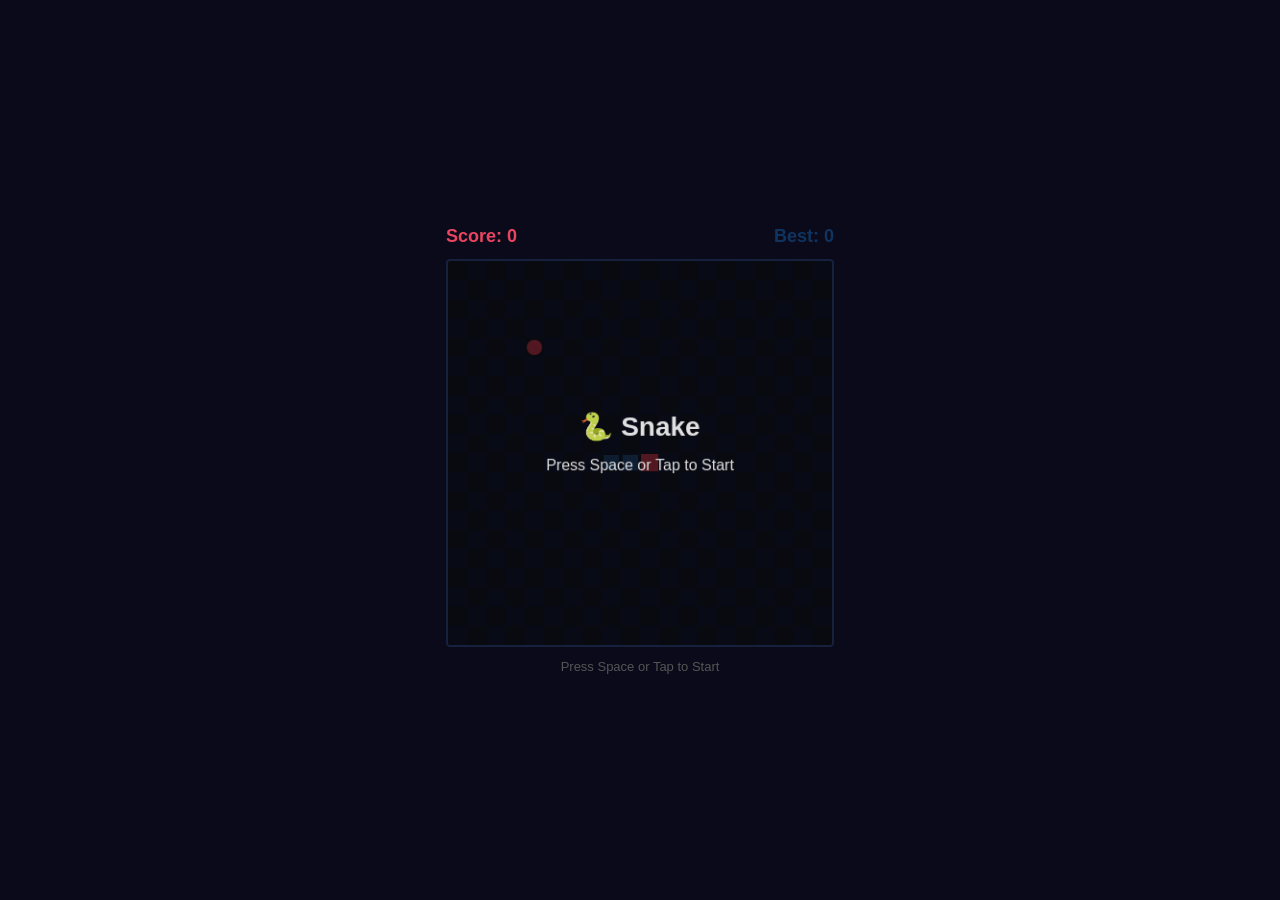
<file: game/index.html>
<!DOCTYPE html>
<html lang="ko">
<head>
<meta charset="UTF-8">
<meta name="viewport" content="width=device-width, initial-scale=1.0">
<title>Snake Game</title>
<style>
  * { margin: 0; padding: 0; box-sizing: border-box; }

  body {
    background: #0a0a1a;
    display: flex;
    justify-content: center;
    align-items: center;
    min-height: 100vh;
    font-family: 'Segoe UI', Tahoma, Geneva, Verdana, sans-serif;
    color: #e0e0e0;
    overflow: hidden;
  }

  .game-container {
    display: flex;
    flex-direction: column;
    align-items: center;
    gap: 12px;
    width: 100%;
    max-width: 420px;
    padding: 16px;
  }

  .score-board {
    display: flex;
    justify-content: space-between;
    width: 100%;
    max-width: 400px;
    font-size: 18px;
    font-weight: 600;
  }

  .score-board .current { color: #e94560; }
  .score-board .best { color: #0f3460; }

  canvas {
    display: block;
    width: 100%;
    max-width: 400px;
    aspect-ratio: 1;
    border: 2px solid #16213e;
    border-radius: 4px;
    background: #1a1a2e;
    touch-action: none;
  }

  .hint {
    font-size: 13px;
    color: #555;
    text-align: center;
  }
</style>
</head>
<body>
<div class="game-container">
  <div class="score-board">
    <span class="current">Score: <span id="score">0</span></span>
    <span class="best">Best: <span id="best">0</span></span>
  </div>
  <canvas id="board" width="400" height="400"></canvas>
  <div class="hint" id="hint">Press Space or Tap to Start</div>
</div>

<script>
'use strict';

// --- Constants ---
const CELL = 20;
const COLS = 20;
const ROWS = 20;
const BASE_INTERVAL = 150;
const MIN_INTERVAL = 60;
const SPEED_STEP = 5;
const MIN_SWIPE = 30;

const DIR = {
  UP:    { x:  0, y: -1 },
  DOWN:  { x:  0, y:  1 },
  LEFT:  { x: -1, y:  0 },
  RIGHT: { x:  1, y:  0 },
};

const STATE = { READY: 0, PLAYING: 1, GAMEOVER: 2, WIN: 3 };

// --- Snake ---
class Snake {
  constructor() { this.reset(); }

  reset() {
    const cx = Math.floor(COLS / 2);
    const cy = Math.floor(ROWS / 2);
    this.body = [
      { x: cx, y: cy },
      { x: cx - 1, y: cy },
      { x: cx - 2, y: cy },
    ];
    this.direction = DIR.RIGHT;
    this.growing = false;
  }

  head() { return this.body[0]; }

  setDirection(dir) {
    if (dir.x + this.direction.x === 0 && dir.y + this.direction.y === 0) return;
    this.direction = dir;
  }

  move() {
    const h = this.head();
    const next = { x: h.x + this.direction.x, y: h.y + this.direction.y };
    this.body.unshift(next);
    if (this.growing) {
      this.growing = false;
    } else {
      this.body.pop();
    }
  }

  grow() { this.growing = true; }

  collidesWall() {
    const h = this.head();
    return h.x < 0 || h.x >= COLS || h.y < 0 || h.y >= ROWS;
  }

  collidesSelf() {
    const h = this.head();
    for (let i = 1; i < this.body.length; i++) {
      if (this.body[i].x === h.x && this.body[i].y === h.y) return true;
    }
    return false;
  }

  occupies(x, y) {
    return this.body.some(s => s.x === x && s.y === y);
  }
}

// --- Food ---
class Food {
  constructor() { this.pos = { x: 0, y: 0 }; }

  spawn(snake) {
    const free = [];
    for (let y = 0; y < ROWS; y++) {
      for (let x = 0; x < COLS; x++) {
        if (!snake.occupies(x, y)) free.push({ x, y });
      }
    }
    if (free.length === 0) return false;
    this.pos = free[Math.floor(Math.random() * free.length)];
    return true;
  }
}

// --- InputHandler ---
class InputHandler {
  constructor(canvas, onDirection, onAction) {
    this.onDirection = onDirection;
    this.onAction = onAction;
    this.touchStart = null;

    document.addEventListener('keydown', e => this._onKey(e));
    canvas.addEventListener('touchstart', e => this._onTouchStart(e), { passive: false });
    canvas.addEventListener('touchend', e => this._onTouchEnd(e), { passive: false });
    canvas.addEventListener('click', () => this.onAction());
  }

  _onKey(e) {
    switch (e.key) {
      case 'ArrowUp':    e.preventDefault(); this.onDirection(DIR.UP); break;
      case 'ArrowDown':  e.preventDefault(); this.onDirection(DIR.DOWN); break;
      case 'ArrowLeft':  e.preventDefault(); this.onDirection(DIR.LEFT); break;
      case 'ArrowRight': e.preventDefault(); this.onDirection(DIR.RIGHT); break;
      case ' ':
      case 'Enter':      e.preventDefault(); this.onAction(); break;
    }
  }

  _onTouchStart(e) {
    e.preventDefault();
    const t = e.touches[0];
    this.touchStart = { x: t.clientX, y: t.clientY };
  }

  _onTouchEnd(e) {
    e.preventDefault();
    if (!this.touchStart) { this.onAction(); return; }
    const t = e.changedTouches[0];
    const dx = t.clientX - this.touchStart.x;
    const dy = t.clientY - this.touchStart.y;
    this.touchStart = null;

    if (Math.abs(dx) < MIN_SWIPE && Math.abs(dy) < MIN_SWIPE) {
      this.onAction();
      return;
    }

    if (Math.abs(dx) > Math.abs(dy)) {
      this.onDirection(dx > 0 ? DIR.RIGHT : DIR.LEFT);
    } else {
      this.onDirection(dy > 0 ? DIR.DOWN : DIR.UP);
    }
  }
}

// --- Renderer ---
class Renderer {
  constructor(canvas) {
    this.ctx = canvas.getContext('2d');
    this.w = canvas.width;
    this.h = canvas.height;
  }

  clear() {
    const ctx = this.ctx;
    for (let r = 0; r < ROWS; r++) {
      for (let c = 0; c < COLS; c++) {
        ctx.fillStyle = (r + c) % 2 === 0 ? '#1a1a2e' : '#16213e';
        ctx.fillRect(c * CELL, r * CELL, CELL, CELL);
      }
    }
  }

  drawSnake(snake) {
    const ctx = this.ctx;
    const len = snake.body.length;
    for (let i = len - 1; i >= 0; i--) {
      const s = snake.body[i];
      if (i === 0) {
        ctx.fillStyle = '#e94560';
      } else {
        const t = 1 - (i / len) * 0.6;
        const r = Math.round(15 + (50 - 15) * t);
        const g = Math.round(52 + (100 - 52) * t);
        const b = Math.round(96 + (160 - 96) * t);
        ctx.fillStyle = `rgb(${r},${g},${b})`;
      }
      const pad = i === 0 ? 1 : 2;
      ctx.fillRect(s.x * CELL + pad, s.y * CELL + pad, CELL - pad * 2, CELL - pad * 2);
    }
  }

  drawFood(food) {
    const ctx = this.ctx;
    const cx = food.pos.x * CELL + CELL / 2;
    const cy = food.pos.y * CELL + CELL / 2;
    ctx.beginPath();
    ctx.arc(cx, cy, CELL / 2 - 2, 0, Math.PI * 2);
    ctx.fillStyle = '#e94560';
    ctx.fill();
  }

  drawOverlay(lines) {
    const ctx = this.ctx;
    ctx.fillStyle = 'rgba(0, 0, 0, 0.65)';
    ctx.fillRect(0, 0, this.w, this.h);
    ctx.fillStyle = '#e0e0e0';
    ctx.textAlign = 'center';
    const startY = this.h / 2 - (lines.length - 1) * 18;
    lines.forEach((line, i) => {
      ctx.font = i === 0 ? 'bold 28px sans-serif' : '16px sans-serif';
      ctx.fillText(line, this.w / 2, startY + i * 36);
    });
  }
}

// --- ScoreManager ---
class ScoreManager {
  constructor() {
    this.score = 0;
    this.best = this._load();
    this._scoreEl = document.getElementById('score');
    this._bestEl = document.getElementById('best');
    this._update();
  }

  reset() { this.score = 0; this._update(); }

  add() {
    this.score += 1;
    if (this.score > this.best) {
      this.best = this.score;
      this._save();
    }
    this._update();
  }

  _load() {
    try { return parseInt(localStorage.getItem('snake_best') || '0', 10); }
    catch { return 0; }
  }

  _save() {
    try { localStorage.setItem('snake_best', String(this.best)); }
    catch { /* storage unavailable */ }
  }

  _update() {
    this._scoreEl.textContent = this.score;
    this._bestEl.textContent = this.best;
  }
}

// --- Game ---
class Game {
  constructor() {
    this.canvas = document.getElementById('board');
    this.hint = document.getElementById('hint');
    this.snake = new Snake();
    this.food = new Food();
    this.renderer = new Renderer(this.canvas);
    this.scoreManager = new ScoreManager();
    this.input = new InputHandler(
      this.canvas,
      dir => this._onDirection(dir),
      () => this._onAction(),
    );

    this.state = STATE.READY;
    this.elapsed = 0;
    this.lastTime = 0;

    this.food.spawn(this.snake);
    this._render();
    this._showOverlay();
    requestAnimationFrame(t => this._loop(t));
  }

  _interval() {
    return Math.max(MIN_INTERVAL, BASE_INTERVAL - this.scoreManager.score * SPEED_STEP);
  }

  _onDirection(dir) {
    if (this.state === STATE.PLAYING) {
      this.snake.setDirection(dir);
    }
  }

  _onAction() {
    if (this.state === STATE.READY) {
      this.state = STATE.PLAYING;
      this.hint.textContent = '';
    } else if (this.state === STATE.GAMEOVER || this.state === STATE.WIN) {
      this.snake.reset();
      this.food.spawn(this.snake);
      this.scoreManager.reset();
      this.elapsed = 0;
      this.state = STATE.PLAYING;
      this.hint.textContent = '';
    }
  }

  _loop(timestamp) {
    if (this.state === STATE.PLAYING) {
      const dt = timestamp - this.lastTime;
      this.elapsed += dt;
      if (this.elapsed >= this._interval()) {
        this.elapsed = 0;
        this._update();
      }
    }
    this.lastTime = timestamp;
    this._render();
    requestAnimationFrame(t => this._loop(t));
  }

  _update() {
    this.snake.move();

    if (this.snake.collidesWall() || this.snake.collidesSelf()) {
      this.state = STATE.GAMEOVER;
      this._showOverlay();
      return;
    }

    const h = this.snake.head();
    if (h.x === this.food.pos.x && h.y === this.food.pos.y) {
      this.snake.grow();
      this.scoreManager.add();
      if (!this.food.spawn(this.snake)) {
        this.state = STATE.WIN;
        this._showOverlay();
        return;
      }
    }
  }

  _render() {
    this.renderer.clear();
    this.renderer.drawFood(this.food);
    this.renderer.drawSnake(this.snake);

    if (this.state === STATE.READY) {
      this.renderer.drawOverlay(['🐍 Snake', 'Press Space or Tap to Start']);
    } else if (this.state === STATE.GAMEOVER) {
      this.renderer.drawOverlay([
        'Game Over',
        `Score: ${this.scoreManager.score}`,
        'Press Space or Tap to Restart',
      ]);
    } else if (this.state === STATE.WIN) {
      this.renderer.drawOverlay([
        'You Win!',
        `Score: ${this.scoreManager.score}`,
        'Press Space or Tap to Restart',
      ]);
    }
  }

  _showOverlay() {
    if (this.state === STATE.READY) {
      this.hint.textContent = 'Press Space or Tap to Start';
    } else if (this.state === STATE.GAMEOVER || this.state === STATE.WIN) {
      this.hint.textContent = 'Press Space or Tap to Restart';
    }
  }
}

// --- Bootstrap ---
new Game();
</script>
</body>
</html>
</file>
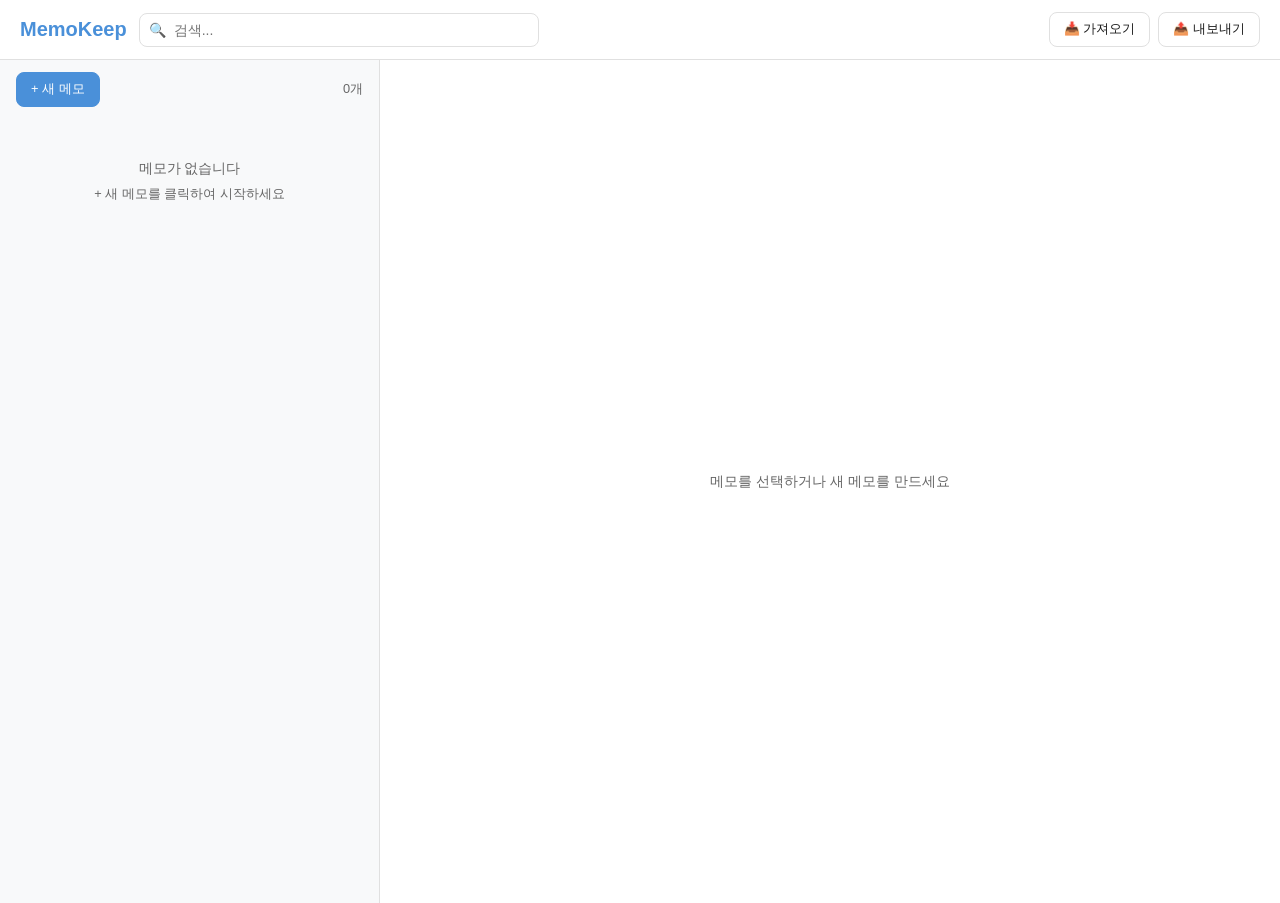
<file: memo-app/index.html>
<!DOCTYPE html>
<html lang="ko">
<head>
<meta charset="UTF-8">
<meta name="viewport" content="width=device-width, initial-scale=1.0">
<title>MemoKeep</title>
<style>
/* ── CSS Variables ── */
:root {
  --bg-primary:    #ffffff;
  --bg-secondary:  #f8f9fa;
  --bg-card:       #ffffff;
  --text-primary:  #1a1a1a;
  --text-secondary:#666666;
  --border:        #e0e0e0;
  --accent:        #4a90d9;
  --accent-hover:  #3a7bc8;
  --reminder:      #f59e0b;
  --reminder-fired:#9ca3af;
  --danger:        #ef4444;
  --danger-hover:  #dc2626;
  --radius:        8px;
  --shadow:        0 1px 3px rgba(0,0,0,0.08);
  --font:          -apple-system, BlinkMacSystemFont, "Segoe UI", Roboto, sans-serif;
}

/* ── Reset & Base ── */
*, *::before, *::after { box-sizing: border-box; margin: 0; padding: 0; }
body {
  font-family: var(--font);
  background: var(--bg-secondary);
  color: var(--text-primary);
  min-height: 100vh;
}

/* ── Header ── */
.header {
  background: var(--bg-primary);
  border-bottom: 1px solid var(--border);
  padding: 12px 20px;
  display: flex;
  align-items: center;
  gap: 12px;
  flex-wrap: wrap;
  position: sticky;
  top: 0;
  z-index: 100;
}
.header h1 {
  font-size: 1.25rem;
  font-weight: 700;
  color: var(--accent);
  white-space: nowrap;
}
.search-wrapper {
  flex: 1;
  min-width: 160px;
  max-width: 400px;
  position: relative;
}
.search-wrapper input {
  width: 100%;
  padding: 8px 12px 8px 34px;
  border: 1px solid var(--border);
  border-radius: var(--radius);
  font-size: 0.875rem;
  outline: none;
  transition: border-color 0.2s;
}
.search-wrapper input:focus { border-color: var(--accent); }
.search-icon {
  position: absolute;
  left: 10px;
  top: 50%;
  transform: translateY(-50%);
  color: var(--text-secondary);
  font-size: 0.875rem;
  pointer-events: none;
}
.header-actions {
  display: flex;
  gap: 8px;
  margin-left: auto;
}
.btn {
  padding: 8px 14px;
  border: 1px solid var(--border);
  border-radius: var(--radius);
  background: var(--bg-primary);
  cursor: pointer;
  font-size: 0.8rem;
  color: var(--text-primary);
  transition: background 0.15s, border-color 0.15s;
  white-space: nowrap;
}
.btn:hover { background: var(--bg-secondary); border-color: var(--accent); }
.btn-primary {
  background: var(--accent);
  color: #fff;
  border-color: var(--accent);
}
.btn-primary:hover { background: var(--accent-hover); }
.btn-danger { color: var(--danger); border-color: var(--danger); }
.btn-danger:hover { background: #fef2f2; }

/* ── Main Layout: 2-panel ── */
.main {
  display: flex;
  height: calc(100vh - 57px);
}
.panel-list {
  width: 380px;
  min-width: 300px;
  border-right: 1px solid var(--border);
  background: var(--bg-secondary);
  display: flex;
  flex-direction: column;
  overflow: hidden;
}
.panel-editor {
  flex: 1;
  background: var(--bg-primary);
  display: flex;
  flex-direction: column;
  overflow: hidden;
}

/* ── List Panel ── */
.list-toolbar {
  padding: 12px 16px;
  display: flex;
  align-items: center;
  gap: 8px;
}
.list-toolbar .memo-count {
  font-size: 0.8rem;
  color: var(--text-secondary);
  margin-left: auto;
}
.memo-list {
  flex: 1;
  overflow-y: auto;
  padding: 0 12px 12px;
}
.memo-list::-webkit-scrollbar { width: 6px; }
.memo-list::-webkit-scrollbar-thumb { background: var(--border); border-radius: 3px; }

/* ── Memo Card ── */
.memo-card {
  background: var(--bg-card);
  border: 1px solid var(--border);
  border-radius: var(--radius);
  padding: 12px 14px;
  margin-bottom: 8px;
  cursor: pointer;
  transition: border-color 0.15s, box-shadow 0.15s;
  position: relative;
}
.memo-card:hover { border-color: var(--accent); box-shadow: var(--shadow); }
.memo-card.active { border-color: var(--accent); box-shadow: 0 0 0 2px rgba(74,144,217,0.2); }
.memo-card-header {
  display: flex;
  align-items: center;
  gap: 8px;
  margin-bottom: 4px;
}
.memo-card-title {
  font-size: 0.9rem;
  font-weight: 600;
  flex: 1;
  overflow: hidden;
  text-overflow: ellipsis;
  white-space: nowrap;
}
.memo-card-delete {
  background: none;
  border: none;
  color: var(--text-secondary);
  cursor: pointer;
  font-size: 1rem;
  padding: 2px 4px;
  line-height: 1;
  border-radius: 4px;
  opacity: 0;
  transition: opacity 0.15s, color 0.15s;
}
.memo-card:hover .memo-card-delete { opacity: 1; }
.memo-card-delete:hover { color: var(--danger); }
.memo-card-body {
  font-size: 0.8rem;
  color: var(--text-secondary);
  display: -webkit-box;
  -webkit-line-clamp: 2;
  -webkit-box-orient: vertical;
  overflow: hidden;
  line-height: 1.4;
  margin-bottom: 6px;
  min-height: 1.4em;
}
.memo-card-footer {
  display: flex;
  align-items: center;
  gap: 8px;
  font-size: 0.75rem;
  color: var(--text-secondary);
}
.reminder-badge {
  display: inline-flex;
  align-items: center;
  gap: 3px;
  font-size: 0.75rem;
  padding: 1px 6px;
  border-radius: 4px;
  background: #fffbeb;
  color: var(--reminder);
}
.reminder-badge.fired {
  background: #f3f4f6;
  color: var(--reminder-fired);
}

/* ── Editor Panel ── */
.editor-empty {
  display: flex;
  align-items: center;
  justify-content: center;
  height: 100%;
  color: var(--text-secondary);
  font-size: 0.9rem;
}
.editor-form {
  display: flex;
  flex-direction: column;
  height: 100%;
  padding: 20px 24px;
}
.editor-form .field-label {
  font-size: 0.8rem;
  font-weight: 600;
  color: var(--text-secondary);
  margin-bottom: 6px;
}
.editor-form input[type="text"] {
  width: 100%;
  padding: 10px 12px;
  border: 1px solid var(--border);
  border-radius: var(--radius);
  font-size: 1rem;
  outline: none;
  margin-bottom: 16px;
}
.editor-form input[type="text"]:focus { border-color: var(--accent); }
.editor-form textarea {
  flex: 1;
  width: 100%;
  padding: 10px 12px;
  border: 1px solid var(--border);
  border-radius: var(--radius);
  font-size: 0.9rem;
  line-height: 1.5;
  resize: none;
  outline: none;
  margin-bottom: 16px;
  font-family: var(--font);
}
.editor-form textarea:focus { border-color: var(--accent); }
.reminder-row {
  display: flex;
  align-items: center;
  gap: 8px;
  margin-bottom: 16px;
  flex-wrap: wrap;
}
.reminder-row label {
  font-size: 0.8rem;
  font-weight: 600;
  color: var(--text-secondary);
}
.reminder-row input[type="datetime-local"] {
  padding: 6px 10px;
  border: 1px solid var(--border);
  border-radius: var(--radius);
  font-size: 0.85rem;
  outline: none;
}
.reminder-row input[type="datetime-local"]:focus { border-color: var(--accent); }
.editor-actions {
  display: flex;
  justify-content: flex-end;
  gap: 8px;
  padding-top: 12px;
  border-top: 1px solid var(--border);
}

/* ── Toast ── */
.toast-container {
  position: fixed;
  top: 70px;
  right: 20px;
  z-index: 1000;
  display: flex;
  flex-direction: column;
  gap: 8px;
}
.toast {
  background: var(--bg-primary);
  border: 1px solid var(--reminder);
  border-left: 4px solid var(--reminder);
  border-radius: var(--radius);
  padding: 12px 16px;
  box-shadow: 0 4px 12px rgba(0,0,0,0.12);
  display: flex;
  align-items: center;
  gap: 10px;
  max-width: 360px;
  animation: slideIn 0.3s ease;
  cursor: pointer;
}
.toast-text { font-size: 0.85rem; flex: 1; }
.toast-close {
  background: none;
  border: none;
  cursor: pointer;
  color: var(--text-secondary);
  font-size: 1rem;
  padding: 0 2px;
}
@keyframes slideIn {
  from { transform: translateX(100%); opacity: 0; }
  to { transform: translateX(0); opacity: 1; }
}

/* ── Modal (mobile editor) ── */
.modal-overlay {
  display: none;
  position: fixed;
  inset: 0;
  background: rgba(0,0,0,0.4);
  z-index: 200;
  align-items: center;
  justify-content: center;
}
.modal-overlay.open { display: flex; }
.modal-content {
  background: var(--bg-primary);
  border-radius: 12px;
  width: 90%;
  max-width: 520px;
  max-height: 90vh;
  overflow-y: auto;
  padding: 20px;
  box-shadow: 0 8px 30px rgba(0,0,0,0.2);
}
.modal-content .editor-form { padding: 0; height: auto; }
.modal-content textarea { min-height: 200px; flex: none; }

/* ── Import file input (hidden) ── */
#import-file { display: none; }

/* ── Empty state ── */
.empty-state {
  text-align: center;
  padding: 40px 20px;
  color: var(--text-secondary);
}
.empty-state p { font-size: 0.9rem; margin-bottom: 8px; }

/* ── Responsive: Mobile ── */
@media (max-width: 767px) {
  .header { padding: 10px 12px; }
  .main { flex-direction: column; height: auto; min-height: calc(100vh - 57px); }
  .panel-list { width: 100%; min-width: auto; border-right: none; flex: 1; }
  .panel-editor { display: none; }
  .search-wrapper { max-width: none; order: 10; flex-basis: 100%; }
}
</style>
</head>
<body>

<!-- Header -->
<header class="header">
  <h1>MemoKeep</h1>
  <div class="search-wrapper" role="search">
    <span class="search-icon">🔍</span>
    <input type="search" id="search-input" placeholder="검색..." aria-label="메모 검색">
  </div>
  <div class="header-actions">
    <button class="btn" id="btn-import" aria-label="가져오기">📥 가져오기</button>
    <button class="btn" id="btn-export" aria-label="내보내기">📤 내보내기</button>
  </div>
  <input type="file" id="import-file" accept=".json">
</header>

<!-- Main -->
<main class="main">
  <!-- Left: Memo List -->
  <section class="panel-list">
    <div class="list-toolbar">
      <button class="btn btn-primary" id="btn-new" aria-label="새 메모">+ 새 메모</button>
      <span class="memo-count" id="memo-count"></span>
    </div>
    <div class="memo-list" id="memo-list"></div>
  </section>

  <!-- Right: Editor (desktop) -->
  <aside class="panel-editor" id="panel-editor">
    <div class="editor-empty" id="editor-empty">메모를 선택하거나 새 메모를 만드세요</div>
    <form class="editor-form" id="editor-form" style="display:none" autocomplete="off">
      <label class="field-label" for="editor-title">제목</label>
      <input type="text" id="editor-title" placeholder="제목 입력...">
      <label class="field-label" for="editor-body">내용</label>
      <textarea id="editor-body" placeholder="내용을 입력하세요..."></textarea>
      <div class="reminder-row">
        <label for="editor-reminder">🔔 리마인더</label>
        <input type="datetime-local" id="editor-reminder">
        <button type="button" class="btn" id="btn-clear-reminder" style="font-size:0.75rem;padding:4px 8px">해제</button>
      </div>
      <div class="editor-actions">
        <button type="button" class="btn btn-danger" id="btn-delete-editor" aria-label="삭제">삭제</button>
        <button type="button" class="btn" id="btn-cancel-editor">취소</button>
        <button type="submit" class="btn btn-primary">저장</button>
      </div>
      <input type="hidden" id="editor-id">
    </form>
  </aside>
</main>

<!-- Modal (mobile editor) -->
<div class="modal-overlay" id="modal-overlay">
  <div class="modal-content">
    <form class="editor-form" id="modal-form" autocomplete="off">
      <label class="field-label" for="modal-title">제목</label>
      <input type="text" id="modal-title" placeholder="제목 입력...">
      <label class="field-label" for="modal-body">내용</label>
      <textarea id="modal-body" placeholder="내용을 입력하세요..."></textarea>
      <div class="reminder-row">
        <label for="modal-reminder">🔔 리마인더</label>
        <input type="datetime-local" id="modal-reminder">
        <button type="button" class="btn" id="btn-clear-reminder-modal" style="font-size:0.75rem;padding:4px 8px">해제</button>
      </div>
      <div class="editor-actions">
        <button type="button" class="btn btn-danger" id="btn-delete-modal" aria-label="삭제">삭제</button>
        <button type="button" class="btn" id="btn-cancel-modal">취소</button>
        <button type="submit" class="btn btn-primary">저장</button>
      </div>
      <input type="hidden" id="modal-id">
    </form>
  </div>
</div>

<!-- Toast Container -->
<div class="toast-container" id="toast-container"></div>

<script>
/* ════════════════════════════════════════════════════════
   Utility
   ════════════════════════════════════════════════════════ */
function escapeHTML(str) {
  const div = document.createElement('div');
  div.textContent = str;
  return div.innerHTML;
}

function timeAgo(dateStr) {
  const diff = Date.now() - new Date(dateStr).getTime();
  const mins = Math.floor(diff / 60000);
  if (mins < 1) return '방금 전';
  if (mins < 60) return `${mins}분 전`;
  const hours = Math.floor(mins / 60);
  if (hours < 24) return `${hours}시간 전`;
  const days = Math.floor(hours / 24);
  if (days < 30) return `${days}일 전`;
  return new Date(dateStr).toLocaleDateString('ko-KR');
}

function formatReminderDate(dateStr) {
  const d = new Date(dateStr);
  return `${d.getMonth()+1}/${d.getDate()} ${String(d.getHours()).padStart(2,'0')}:${String(d.getMinutes()).padStart(2,'0')}`;
}

function toLocalDatetimeString(isoStr) {
  if (!isoStr) return '';
  const d = new Date(isoStr);
  const pad = n => String(n).padStart(2, '0');
  return `${d.getFullYear()}-${pad(d.getMonth()+1)}-${pad(d.getDate())}T${pad(d.getHours())}:${pad(d.getMinutes())}`;
}

/* ════════════════════════════════════════════════════════
   MemoStore
   ════════════════════════════════════════════════════════ */
class MemoStore {
  constructor() {
    this._listeners = new Set();
    this._memos = this._load();
  }

  // ── CRUD ──
  getAll() {
    return [...this._memos].sort((a, b) => new Date(b.updatedAt) - new Date(a.updatedAt));
  }

  getById(id) {
    return this._memos.find(m => m.id === id) || null;
  }

  create({ title = '', body = '', reminderDatetime = null }) {
    const now = new Date().toISOString();
    const memo = {
      id: crypto.randomUUID(),
      title,
      body,
      createdAt: now,
      updatedAt: now,
      reminder: { datetime: reminderDatetime, reminderFired: false }
    };
    this._memos.push(memo);
    this._persist();
    return memo;
  }

  update(id, fields) {
    const memo = this.getById(id);
    if (!memo) return null;
    if ('title' in fields) memo.title = fields.title;
    if ('body' in fields) memo.body = fields.body;
    if ('reminder' in fields) memo.reminder = fields.reminder;
    memo.updatedAt = new Date().toISOString();
    this._persist();
    return memo;
  }

  delete(id) {
    this._memos = this._memos.filter(m => m.id !== id);
    this._persist();
  }

  // ── Reminder ──
  setReminder(id, datetime) {
    const memo = this.getById(id);
    if (!memo) return null;
    memo.reminder = { datetime, reminderFired: false };
    memo.updatedAt = new Date().toISOString();
    this._persist();
    return memo;
  }

  clearReminder(id) {
    const memo = this.getById(id);
    if (!memo) return null;
    memo.reminder = { datetime: null, reminderFired: false };
    memo.updatedAt = new Date().toISOString();
    this._persist();
    return memo;
  }

  markFired(id) {
    const memo = this.getById(id);
    if (!memo) return;
    memo.reminder.reminderFired = true;
    this._persist();
  }

  // ── Query ──
  search(query) {
    if (!query) return this.getAll();
    const q = query.toLowerCase();
    return this.getAll().filter(m =>
      m.title.toLowerCase().includes(q) || m.body.toLowerCase().includes(q)
    );
  }

  getDueReminders() {
    const now = new Date();
    return this._memos.filter(m =>
      m.reminder.datetime &&
      !m.reminder.reminderFired &&
      new Date(m.reminder.datetime) <= now
    );
  }

  // ── Import/Export ──
  exportJSON() {
    return JSON.stringify({
      version: 1,
      exportedAt: new Date().toISOString(),
      memos: this._memos
    }, null, 2);
  }

  importJSON(jsonString) {
    const data = JSON.parse(jsonString);
    if (data.version !== 1 || !Array.isArray(data.memos)) {
      throw new Error('Invalid backup format');
    }
    for (const m of data.memos) {
      if (!m.id || typeof m.title !== 'string' || typeof m.body !== 'string') {
        throw new Error('Invalid memo data');
      }
      if (!m.reminder || typeof m.reminder.datetime === 'undefined') {
        m.reminder = { datetime: null, reminderFired: false };
      }
    }
    this._memos = data.memos;
    this._persist();
  }

  // ── Observer ──
  onChange(cb) {
    this._listeners.add(cb);
    return () => this._listeners.delete(cb);
  }

  _persist() {
    try {
      localStorage.setItem('memoapp_data', JSON.stringify({ memos: this._memos }));
    } catch (e) {
      console.error('localStorage write failed:', e);
    }
    this._listeners.forEach(cb => cb());
  }

  _load() {
    try {
      const raw = localStorage.getItem('memoapp_data');
      if (!raw) return [];
      const data = JSON.parse(raw);
      return Array.isArray(data.memos) ? data.memos.map(m => ({
        ...m,
        reminder: m.reminder ?? { datetime: null, reminderFired: false }
      })) : [];
    } catch {
      return [];
    }
  }
}

/* ════════════════════════════════════════════════════════
   ReminderService
   ════════════════════════════════════════════════════════ */
class ReminderService {
  constructor(memoStore, onNotify) {
    this._store = memoStore;
    this._onNotify = onNotify; // callback(memo) for toast
    this._pollTimer = null;
  }

  start() {
    this._check();
    this._pollTimer = setInterval(() => this._check(), 60000);
  }

  stop() {
    if (this._pollTimer) clearInterval(this._pollTimer);
    this._pollTimer = null;
  }

  check() {
    this._check();
  }

  _check() {
    const due = this._store.getDueReminders();
    for (const memo of due) {
      this._notify(memo);
      this._store.markFired(memo.id);
    }
  }

  _notify(memo) {
    const title = memo.title || '제목 없음';
    const body = `"${title}" 리마인더 시간입니다`;

    // Web Notification
    if (typeof Notification !== 'undefined' && Notification.permission === 'granted') {
      try {
        new Notification('🔔 MemoKeep', { body, icon: '' });
      } catch { /* fallback below */ }
    }

    // Always show toast as in-app fallback
    if (this._onNotify) this._onNotify(memo, body);
  }

  static isSupported() {
    return typeof Notification !== 'undefined';
  }

  static async requestPermission() {
    if (!ReminderService.isSupported()) return 'denied';
    return Notification.requestPermission();
  }
}

/* ════════════════════════════════════════════════════════
   UIController
   ════════════════════════════════════════════════════════ */
class UIController {
  constructor(memoStore, reminderService) {
    this._store = memoStore;
    this._reminder = reminderService;
    this._activeId = null;
    this._searchQuery = '';
    this._searchTimer = null;
    this._isMobile = window.innerWidth < 768;
  }

  init() {
    // DOM refs
    this.$list = document.getElementById('memo-list');
    this.$count = document.getElementById('memo-count');
    this.$editorEmpty = document.getElementById('editor-empty');
    this.$editorForm = document.getElementById('editor-form');
    this.$editorTitle = document.getElementById('editor-title');
    this.$editorBody = document.getElementById('editor-body');
    this.$editorReminder = document.getElementById('editor-reminder');
    this.$editorId = document.getElementById('editor-id');
    this.$modalOverlay = document.getElementById('modal-overlay');
    this.$modalForm = document.getElementById('modal-form');
    this.$modalTitle = document.getElementById('modal-title');
    this.$modalBody = document.getElementById('modal-body');
    this.$modalReminder = document.getElementById('modal-reminder');
    this.$modalId = document.getElementById('modal-id');
    this.$toastContainer = document.getElementById('toast-container');
    this.$searchInput = document.getElementById('search-input');

    this._bindEvents();
    this.renderMemoList();
  }

  _bindEvents() {
    // New memo
    document.getElementById('btn-new').addEventListener('click', () => this.openEditor());

    // List click delegation
    this.$list.addEventListener('click', (e) => this._onListClick(e));

    // Desktop editor form
    this.$editorForm.addEventListener('submit', (e) => { e.preventDefault(); this._onEditorSubmit(false); });
    document.getElementById('btn-cancel-editor').addEventListener('click', () => this.closeEditor());
    document.getElementById('btn-delete-editor').addEventListener('click', () => this._onDelete(false));
    document.getElementById('btn-clear-reminder').addEventListener('click', () => { this.$editorReminder.value = ''; });

    // Modal form
    this.$modalForm.addEventListener('submit', (e) => { e.preventDefault(); this._onEditorSubmit(true); });
    document.getElementById('btn-cancel-modal').addEventListener('click', () => this.closeEditor());
    document.getElementById('btn-delete-modal').addEventListener('click', () => this._onDelete(true));
    document.getElementById('btn-clear-reminder-modal').addEventListener('click', () => { this.$modalReminder.value = ''; });

    // Modal backdrop close
    this.$modalOverlay.addEventListener('click', (e) => {
      if (e.target === this.$modalOverlay) this.closeEditor();
    });

    // Escape to close
    document.addEventListener('keydown', (e) => {
      if (e.key === 'Escape') this.closeEditor();
    });

    // Search
    this.$searchInput.addEventListener('input', (e) => this._onSearch(e));

    // Import/Export
    document.getElementById('btn-export').addEventListener('click', () => this.handleExport());
    document.getElementById('btn-import').addEventListener('click', () => document.getElementById('import-file').click());
    document.getElementById('import-file').addEventListener('change', (e) => this.handleImport(e));

    // Responsive
    window.addEventListener('resize', () => { this._isMobile = window.innerWidth < 768; });
  }

  // ── Rendering ──
  renderMemoList() {
    const memos = this._searchQuery ? this._store.search(this._searchQuery) : this._store.getAll();
    this.$count.textContent = `${memos.length}개`;

    if (memos.length === 0) {
      this.$list.innerHTML = `<div class="empty-state"><p>${this._searchQuery ? '검색 결과가 없습니다' : '메모가 없습니다'}</p>${this._searchQuery ? '' : '<p style="font-size:0.8rem">+ 새 메모를 클릭하여 시작하세요</p>'}</div>`;
      return;
    }

    this.$list.innerHTML = memos.map(m => {
      const title = escapeHTML(m.title || '제목 없음');
      const body = escapeHTML(m.body || '');
      const isActive = m.id === this._activeId;
      let reminderHTML = '';
      if (m.reminder.datetime) {
        const fired = m.reminder.reminderFired;
        reminderHTML = `<span class="reminder-badge${fired ? ' fired' : ''}">🔔 ${formatReminderDate(m.reminder.datetime)}</span>`;
      }
      return `<div class="memo-card${isActive ? ' active' : ''}" data-id="${m.id}" data-action="select">
        <div class="memo-card-header">
          <span class="memo-card-title">${title}</span>
          <button class="memo-card-delete" data-action="delete" aria-label="삭제">✕</button>
        </div>
        <div class="memo-card-body">${body}</div>
        <div class="memo-card-footer">${reminderHTML}<span>${timeAgo(m.updatedAt)}</span></div>
      </div>`;
    }).join('');
  }

  // ── Editor ──
  openEditor(id) {
    const memo = id ? this._store.getById(id) : null;
    this._activeId = memo ? memo.id : null;

    if (this._isMobile) {
      this.$modalTitle.value = memo ? memo.title : '';
      this.$modalBody.value = memo ? memo.body : '';
      this.$modalReminder.value = memo ? toLocalDatetimeString(memo.reminder.datetime) : '';
      this.$modalId.value = memo ? memo.id : '';
      this.$modalOverlay.classList.add('open');
      this.$modalTitle.focus();
    } else {
      this.$editorTitle.value = memo ? memo.title : '';
      this.$editorBody.value = memo ? memo.body : '';
      this.$editorReminder.value = memo ? toLocalDatetimeString(memo.reminder.datetime) : '';
      this.$editorId.value = memo ? memo.id : '';
      this.$editorEmpty.style.display = 'none';
      this.$editorForm.style.display = 'flex';
      this.$editorTitle.focus();
    }

    this.renderMemoList();
  }

  closeEditor() {
    this._activeId = null;
    this.$editorEmpty.style.display = 'flex';
    this.$editorForm.style.display = 'none';
    this.$modalOverlay.classList.remove('open');
    this.renderMemoList();
  }

  // ── Events ──
  _onListClick(e) {
    const deleteBtn = e.target.closest('[data-action="delete"]');
    if (deleteBtn) {
      e.stopPropagation();
      const id = deleteBtn.closest('[data-id]')?.dataset.id;
      if (id && confirm('이 메모를 삭제하시겠습니까?')) {
        this._store.delete(id);
        if (this._activeId === id) this.closeEditor();
      }
      return;
    }
    const card = e.target.closest('[data-action="select"]');
    if (card) {
      this.openEditor(card.dataset.id);
    }
  }

  async _onEditorSubmit(isModal) {
    const $title = isModal ? this.$modalTitle : this.$editorTitle;
    const $body = isModal ? this.$modalBody : this.$editorBody;
    const $reminder = isModal ? this.$modalReminder : this.$editorReminder;
    const $id = isModal ? this.$modalId : this.$editorId;

    const title = $title.value.trim();
    const body = $body.value.trim();
    const reminderVal = $reminder.value;
    const existingId = $id.value;

    if (!title && !body) return;

    // Request notification permission on first reminder set
    if (reminderVal && ReminderService.isSupported() && Notification.permission === 'default') {
      await ReminderService.requestPermission();
    }

    let memo;
    if (existingId) {
      const existing = this._store.getById(existingId);
      const oldDatetime = existing?.reminder?.datetime ?? null;
      const newDatetime = reminderVal ? new Date(reminderVal).toISOString() : null;
      const fired = (newDatetime === oldDatetime) ? (existing?.reminder?.reminderFired ?? false) : false;
      const reminder = { datetime: newDatetime, reminderFired: fired };
      memo = this._store.update(existingId, { title, body, reminder });
    } else {
      const reminderDatetime = reminderVal ? new Date(reminderVal).toISOString() : null;
      memo = this._store.create({ title, body, reminderDatetime });
    }

    if (isModal) {
      this.$modalOverlay.classList.remove('open');
    }
    if (memo) {
      this._activeId = memo.id;
      this.openEditor(memo.id);
    }
  }

  _onDelete(isModal) {
    const $id = isModal ? this.$modalId : this.$editorId;
    const id = $id.value;
    if (!id) return;
    if (confirm('이 메모를 삭제하시겠습니까?')) {
      this._store.delete(id);
      this.closeEditor();
    }
  }

  _onSearch(e) {
    clearTimeout(this._searchTimer);
    this._searchTimer = setTimeout(() => {
      this._searchQuery = e.target.value.trim();
      this.renderMemoList();
    }, 300);
  }

  // ── Toast ──
  showToast(message, memoId) {
    const toast = document.createElement('div');
    toast.className = 'toast';
    toast.innerHTML = `<span class="toast-text">🔔 ${escapeHTML(message)}</span><button class="toast-close" aria-label="닫기">✕</button>`;

    toast.querySelector('.toast-close').addEventListener('click', (e) => {
      e.stopPropagation();
      toast.remove();
    });
    if (memoId) {
      toast.addEventListener('click', () => {
        this.openEditor(memoId);
        toast.remove();
      });
    }

    this.$toastContainer.appendChild(toast);
    setTimeout(() => { if (toast.parentNode) toast.remove(); }, 5000);
  }

  // ── Import/Export ──
  handleExport() {
    const json = this._store.exportJSON();
    const blob = new Blob([json], { type: 'application/json' });
    const url = URL.createObjectURL(blob);
    const a = document.createElement('a');
    const date = new Date().toISOString().slice(0, 10);
    a.href = url;
    a.download = `memokeep_${date}.json`;
    a.click();
    URL.revokeObjectURL(url);
  }

  handleImport(e) {
    const file = e.target.files[0];
    if (!file) return;
    if (!confirm('현재 메모가 모두 교체됩니다. 계속하시겠습니까?')) {
      e.target.value = '';
      return;
    }
    const reader = new FileReader();
    reader.onload = () => {
      try {
        this._store.importJSON(reader.result);
        this.closeEditor();
        this.showToast('가져오기 완료');
      } catch (err) {
        alert('가져오기 실패: ' + err.message);
      }
    };
    reader.readAsText(file);
    e.target.value = '';
  }
}

/* ════════════════════════════════════════════════════════
   App
   ════════════════════════════════════════════════════════ */
class App {
  init() {
    const store = new MemoStore();
    const reminder = new ReminderService(store, null);
    const ui = new UIController(store, reminder);

    reminder._onNotify = (memo, message) => {
      ui.showToast(message, memo.id);
    };

    ui.init();

    store.onChange(() => ui.renderMemoList());
    reminder.start();

    document.addEventListener('visibilitychange', () => {
      if (!document.hidden) reminder.check();
    });
  }
}

document.addEventListener('DOMContentLoaded', () => new App().init());
</script>
</body>
</html>
</file>
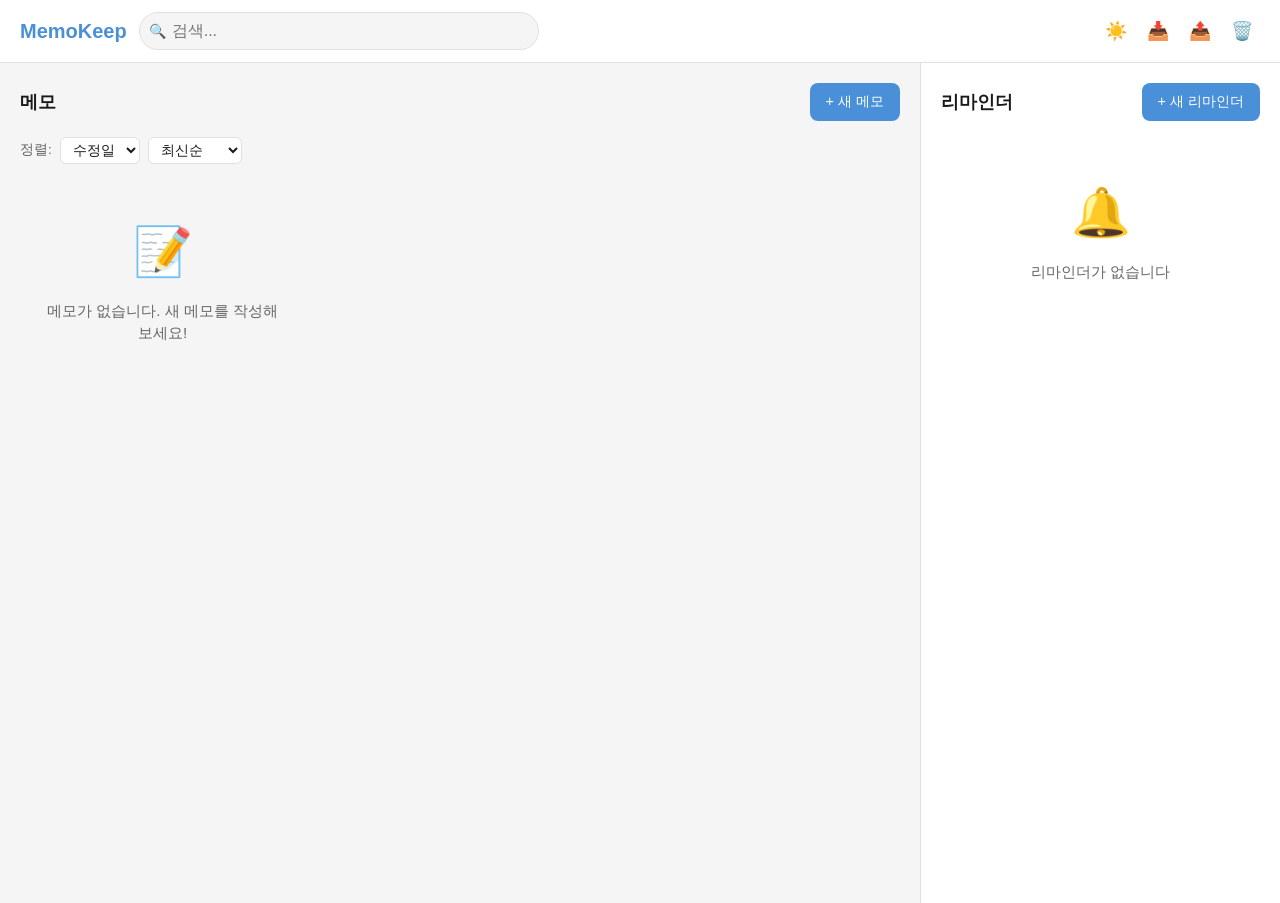
<file: memo-reminder/index.html>
<!DOCTYPE html>
<html lang="ko" data-theme="light">
<head>
<meta charset="UTF-8">
<meta name="viewport" content="width=device-width, initial-scale=1.0">
<title>MemoKeep</title>
<style>
/* ========== CSS Variables / Theme ========== */
:root[data-theme="light"] {
  --bg-primary:     #ffffff;
  --bg-secondary:   #f5f5f5;
  --bg-card:        #ffffff;
  --text-primary:   #1a1a1a;
  --text-secondary: #666666;
  --border:         #e0e0e0;
  --shadow:         rgba(0, 0, 0, 0.08);
  --accent:         #4a90d9;
  --accent-hover:   #3a7bc8;
  --danger:         #dc3545;
  --danger-hover:   #c82333;
  --success:        #198754;
  --overlay:        rgba(0, 0, 0, 0.4);
  --banner-bg:      #fff3cd;
  --banner-text:    #856404;
}

:root[data-theme="dark"] {
  --bg-primary:     #1a1a2e;
  --bg-secondary:   #16213e;
  --bg-card:        #1e2a45;
  --text-primary:   #eaeaea;
  --text-secondary: #a0a0a0;
  --border:         #2a2a4a;
  --shadow:         rgba(0, 0, 0, 0.3);
  --accent:         #5fa8f5;
  --accent-hover:   #4a95e0;
  --danger:         #e05565;
  --danger-hover:   #d04050;
  --success:        #2ecc71;
  --overlay:        rgba(0, 0, 0, 0.6);
  --banner-bg:      #3d3520;
  --banner-text:    #d4a017;
}

/* Memo color tags - light */
.memo-yellow { --memo-color: #fff3cd; --memo-border: #ffc107; }
.memo-blue   { --memo-color: #cfe2ff; --memo-border: #0d6efd; }
.memo-green  { --memo-color: #d1e7dd; --memo-border: #198754; }
.memo-pink   { --memo-color: #f8d7da; --memo-border: #dc3545; }
.memo-purple { --memo-color: #e2d9f3; --memo-border: #6f42c1; }
.memo-gray   { --memo-color: #e9ecef; --memo-border: #6c757d; }

/* Memo color tags - dark */
[data-theme="dark"] .memo-yellow { --memo-color: #3d3520; --memo-border: #d4a017; }
[data-theme="dark"] .memo-blue   { --memo-color: #1a2a4a; --memo-border: #4a8af5; }
[data-theme="dark"] .memo-green  { --memo-color: #1a3a2a; --memo-border: #2ecc71; }
[data-theme="dark"] .memo-pink   { --memo-color: #3a1a20; --memo-border: #e05565; }
[data-theme="dark"] .memo-purple { --memo-color: #2a1a3a; --memo-border: #9b6dff; }
[data-theme="dark"] .memo-gray   { --memo-color: #2a2a3a; --memo-border: #8a8a9a; }

/* ========== Reset & Base ========== */
*, *::before, *::after { box-sizing: border-box; margin: 0; padding: 0; }

body {
  font-family: -apple-system, BlinkMacSystemFont, 'Segoe UI', Roboto, sans-serif;
  background: var(--bg-secondary);
  color: var(--text-primary);
  line-height: 1.5;
  min-height: 100vh;
}

button {
  cursor: pointer;
  border: none;
  background: none;
  font: inherit;
  color: inherit;
}

input, textarea, select {
  font: inherit;
  color: var(--text-primary);
  background: var(--bg-primary);
  border: 1px solid var(--border);
  border-radius: 6px;
  padding: 8px 12px;
  outline: none;
}

input:focus, textarea:focus, select:focus {
  border-color: var(--accent);
  box-shadow: 0 0 0 2px rgba(74, 144, 217, 0.2);
}

/* ========== Header ========== */
.header {
  background: var(--bg-primary);
  border-bottom: 1px solid var(--border);
  padding: 12px 20px;
  display: flex;
  align-items: center;
  gap: 12px;
  flex-wrap: wrap;
  position: sticky;
  top: 0;
  z-index: 100;
}

.header-logo {
  font-size: 1.25rem;
  font-weight: 700;
  color: var(--accent);
  white-space: nowrap;
}

.header-search {
  flex: 1;
  min-width: 150px;
  max-width: 400px;
}

.header-search input {
  width: 100%;
  padding: 6px 12px 6px 32px;
  border-radius: 20px;
  background: var(--bg-secondary);
}

.search-wrapper {
  position: relative;
}

.search-wrapper::before {
  content: '🔍';
  position: absolute;
  left: 10px;
  top: 50%;
  transform: translateY(-50%);
  font-size: 14px;
  pointer-events: none;
}

.header-actions {
  display: flex;
  gap: 6px;
  margin-left: auto;
}

.icon-btn {
  width: 36px;
  height: 36px;
  border-radius: 8px;
  display: flex;
  align-items: center;
  justify-content: center;
  font-size: 18px;
  transition: background 0.15s;
}

.icon-btn:hover {
  background: var(--bg-secondary);
}

/* ========== Notification Banner ========== */
.notification-banner {
  display: none;
  background: var(--banner-bg);
  color: var(--banner-text);
  padding: 10px 20px;
  font-size: 0.9rem;
  align-items: center;
  gap: 8px;
}

.notification-banner.visible {
  display: flex;
}

.notification-banner .close-banner {
  margin-left: auto;
  cursor: pointer;
  font-size: 18px;
  opacity: 0.7;
}

.notification-banner .close-banner:hover {
  opacity: 1;
}

/* ========== Mobile Tabs ========== */
.mobile-tabs {
  display: none;
  border-bottom: 1px solid var(--border);
  background: var(--bg-primary);
}

.mobile-tabs button {
  flex: 1;
  padding: 10px;
  font-weight: 600;
  color: var(--text-secondary);
  border-bottom: 2px solid transparent;
  transition: color 0.15s, border-color 0.15s;
}

.mobile-tabs button.active {
  color: var(--accent);
  border-bottom-color: var(--accent);
}

/* ========== Main Layout ========== */
.main-container {
  display: grid;
  grid-template-columns: 1fr 360px;
  gap: 0;
  max-width: 1400px;
  margin: 0 auto;
  min-height: calc(100vh - 60px);
}

/* ========== Panels ========== */
.panel {
  padding: 20px;
}

.panel-header {
  display: flex;
  align-items: center;
  justify-content: space-between;
  margin-bottom: 16px;
}

.panel-title {
  font-size: 1.1rem;
  font-weight: 600;
}

.btn-primary {
  background: var(--accent);
  color: #fff;
  padding: 8px 16px;
  border-radius: 8px;
  font-weight: 500;
  font-size: 0.9rem;
  transition: background 0.15s;
}

.btn-primary:hover {
  background: var(--accent-hover);
}

.btn-danger {
  background: var(--danger);
  color: #fff;
  padding: 8px 16px;
  border-radius: 8px;
  font-weight: 500;
  font-size: 0.9rem;
  transition: background 0.15s;
}

.btn-danger:hover {
  background: var(--danger-hover);
}

.btn-secondary {
  background: var(--bg-secondary);
  color: var(--text-primary);
  padding: 8px 16px;
  border-radius: 8px;
  font-weight: 500;
  font-size: 0.9rem;
  border: 1px solid var(--border);
  transition: background 0.15s;
}

.btn-secondary:hover {
  background: var(--border);
}

/* ========== Sort Controls ========== */
.sort-controls {
  display: flex;
  align-items: center;
  gap: 8px;
  margin-bottom: 12px;
  font-size: 0.85rem;
  color: var(--text-secondary);
}

.sort-controls select {
  padding: 4px 8px;
  font-size: 0.85rem;
  border-radius: 6px;
  background: var(--bg-primary);
  color: var(--text-primary);
  border: 1px solid var(--border);
  cursor: pointer;
}

/* ========== Memo Grid ========== */
.memo-grid {
  display: grid;
  grid-template-columns: repeat(auto-fill, minmax(240px, 1fr));
  gap: 12px;
}

.memo-card {
  background: var(--memo-color, var(--bg-card));
  border-left: 4px solid var(--memo-border, var(--border));
  border-radius: 8px;
  padding: 14px;
  cursor: pointer;
  box-shadow: 0 1px 4px var(--shadow);
  transition: transform 0.15s, box-shadow 0.15s;
  position: relative;
}

.memo-card:hover {
  transform: translateY(-2px);
  box-shadow: 0 4px 12px var(--shadow);
}

.memo-card-header {
  display: flex;
  align-items: flex-start;
  justify-content: space-between;
  margin-bottom: 6px;
}

.memo-pin {
  font-size: 14px;
  margin-right: 4px;
  cursor: pointer;
  opacity: 0.25;
  transition: opacity 0.15s;
}

.memo-pin.pinned {
  opacity: 1;
}

.memo-card:hover .memo-pin {
  opacity: 0.6;
}

.memo-card:hover .memo-pin.pinned,
.memo-pin.pinned {
  opacity: 1;
}

.memo-card-title {
  font-weight: 600;
  font-size: 0.95rem;
  overflow: hidden;
  text-overflow: ellipsis;
  white-space: nowrap;
  flex: 1;
}

.memo-card-delete {
  opacity: 0;
  font-size: 16px;
  color: var(--text-secondary);
  padding: 2px 4px;
  border-radius: 4px;
  transition: opacity 0.15s;
  flex-shrink: 0;
}

.memo-card:hover .memo-card-delete {
  opacity: 1;
}

.memo-card-delete:hover {
  color: var(--danger);
}

.memo-card-content {
  font-size: 0.85rem;
  color: var(--text-secondary);
  overflow: hidden;
  display: -webkit-box;
  -webkit-line-clamp: 3;
  -webkit-box-orient: vertical;
  margin-bottom: 8px;
  white-space: pre-wrap;
  word-break: break-word;
}

.memo-card-footer {
  display: flex;
  align-items: center;
  gap: 8px;
  font-size: 0.75rem;
  color: var(--text-secondary);
}

.memo-card-reminder-badge {
  display: flex;
  align-items: center;
  gap: 2px;
}

/* ========== Reminder Panel ========== */
.reminder-panel {
  background: var(--bg-primary);
  border-left: 1px solid var(--border);
}

.reminder-list {
  display: flex;
  flex-direction: column;
  gap: 8px;
}

.reminder-item {
  display: flex;
  align-items: flex-start;
  gap: 10px;
  padding: 10px 12px;
  border-radius: 8px;
  background: var(--bg-secondary);
  transition: background 0.15s;
}

.reminder-item:hover {
  background: var(--border);
}

.reminder-item.done {
  opacity: 0.6;
}

.reminder-item.done .reminder-title {
  text-decoration: line-through;
}

.reminder-item.overdue .reminder-due {
  color: var(--danger);
  font-weight: 600;
}

.reminder-checkbox {
  margin-top: 2px;
  width: 18px;
  height: 18px;
  cursor: pointer;
  accent-color: var(--accent);
  flex-shrink: 0;
}

.reminder-content {
  flex: 1;
  min-width: 0;
}

.reminder-title {
  font-size: 0.9rem;
  font-weight: 500;
  word-break: break-word;
}

.reminder-due {
  font-size: 0.78rem;
  color: var(--text-secondary);
  margin-top: 2px;
}

.reminder-memo-link {
  font-size: 0.75rem;
  color: var(--accent);
  cursor: pointer;
  text-decoration: underline;
  display: inline-block;
  margin-top: 2px;
}

.reminder-memo-link:hover {
  color: var(--accent-hover);
}

.reminder-actions {
  display: flex;
  gap: 4px;
  flex-shrink: 0;
}

.reminder-actions button {
  font-size: 14px;
  opacity: 0;
  padding: 2px 4px;
  border-radius: 4px;
  transition: opacity 0.15s;
}

.reminder-item:hover .reminder-actions button {
  opacity: 0.7;
}

.reminder-actions button:hover {
  opacity: 1 !important;
}

/* ========== Modal ========== */
.modal-overlay {
  display: none;
  position: fixed;
  inset: 0;
  background: var(--overlay);
  z-index: 1000;
  align-items: center;
  justify-content: center;
  padding: 20px;
}

.modal-overlay.visible {
  display: flex;
}

.modal {
  background: var(--bg-primary);
  border-radius: 12px;
  width: 100%;
  max-width: 520px;
  max-height: 90vh;
  overflow-y: auto;
  box-shadow: 0 8px 32px var(--shadow);
}

.modal-header {
  display: flex;
  align-items: center;
  justify-content: space-between;
  padding: 16px 20px;
  border-bottom: 1px solid var(--border);
}

.modal-header h2 {
  font-size: 1.1rem;
  font-weight: 600;
}

.modal-close {
  font-size: 20px;
  color: var(--text-secondary);
  padding: 4px 8px;
  border-radius: 6px;
}

.modal-close:hover {
  background: var(--bg-secondary);
}

.modal-body {
  padding: 20px;
  display: flex;
  flex-direction: column;
  gap: 14px;
}

.modal-body label {
  font-size: 0.85rem;
  font-weight: 600;
  color: var(--text-secondary);
  display: block;
  margin-bottom: 4px;
}

.modal-body input[type="text"],
.modal-body textarea {
  width: 100%;
}

.modal-body textarea {
  min-height: 120px;
  resize: vertical;
}

.color-picker {
  display: flex;
  gap: 8px;
  flex-wrap: wrap;
}

.color-dot {
  width: 28px;
  height: 28px;
  border-radius: 50%;
  border: 2px solid transparent;
  cursor: pointer;
  transition: transform 0.15s, border-color 0.15s;
}

.color-dot:hover {
  transform: scale(1.15);
}

.color-dot.selected {
  border-color: var(--text-primary);
  transform: scale(1.15);
}

.color-dot[data-color="yellow"] { background: #ffc107; }
.color-dot[data-color="blue"]   { background: #0d6efd; }
.color-dot[data-color="green"]  { background: #198754; }
.color-dot[data-color="pink"]   { background: #dc3545; }
.color-dot[data-color="purple"] { background: #6f42c1; }
.color-dot[data-color="gray"]   { background: #6c757d; }

.modal-footer {
  display: flex;
  justify-content: flex-end;
  gap: 8px;
  padding: 16px 20px;
  border-top: 1px solid var(--border);
}

/* Reminder section in memo editor */
.memo-reminder-section {
  border: 1px solid var(--border);
  border-radius: 8px;
  padding: 12px;
}

.memo-reminder-section .reminder-row {
  display: flex;
  gap: 8px;
  align-items: center;
  margin-top: 8px;
}

.memo-reminder-section input[type="date"],
.memo-reminder-section input[type="time"] {
  flex: 1;
}

/* Reminder edit modal */
.reminder-modal-fields {
  display: flex;
  flex-direction: column;
  gap: 12px;
}

.reminder-datetime-row {
  display: flex;
  gap: 8px;
}

.reminder-datetime-row > div {
  flex: 1;
}

/* ========== Empty State ========== */
.empty-state {
  text-align: center;
  padding: 40px 20px;
  color: var(--text-secondary);
}

.empty-state-icon {
  font-size: 3rem;
  margin-bottom: 12px;
}

.empty-state-text {
  font-size: 0.95rem;
}

/* ========== Confirm Dialog ========== */
.confirm-overlay {
  display: none;
  position: fixed;
  inset: 0;
  background: var(--overlay);
  z-index: 2000;
  align-items: center;
  justify-content: center;
  padding: 20px;
}

.confirm-overlay.visible {
  display: flex;
}

.confirm-dialog {
  background: var(--bg-primary);
  border-radius: 12px;
  padding: 24px;
  max-width: 360px;
  width: 100%;
  text-align: center;
  box-shadow: 0 8px 32px var(--shadow);
}

.confirm-dialog p {
  margin-bottom: 20px;
  font-size: 0.95rem;
}

.confirm-dialog .confirm-actions {
  display: flex;
  gap: 8px;
  justify-content: center;
}

/* ========== Responsive ========== */
@media (max-width: 767px) {
  .header {
    padding: 10px 14px;
  }

  .header-search {
    order: 10;
    flex-basis: 100%;
    max-width: none;
  }

  .mobile-tabs {
    display: flex;
  }

  .main-container {
    grid-template-columns: 1fr;
  }

  .panel.memo-panel,
  .panel.reminder-panel {
    display: none;
  }

  .panel.memo-panel.active,
  .panel.reminder-panel.active {
    display: block;
  }

  .reminder-panel {
    border-left: none;
  }

  .memo-grid {
    grid-template-columns: 1fr;
  }
}

/* ========== Hidden file input ========== */
#import-file-input {
  display: none;
}
</style>
</head>
<body>

<!-- Storage Warning Banner -->
<div class="storage-warning" id="storage-warning" style="display:none; background:var(--danger); color:#fff; text-align:center; padding:8px; font-size:0.85rem;">
  저장 공간이 부족합니다. 불필요한 메모를 삭제하거나 데이터를 내보내기 해주세요.
</div>

<!-- Header -->
<header class="header">
  <div class="header-logo">MemoKeep</div>
  <div class="header-search">
    <div class="search-wrapper">
      <input type="text" id="search-input" placeholder="검색...">
    </div>
  </div>
  <div class="header-actions">
    <button class="icon-btn" id="btn-theme" title="테마 전환">☀️</button>
    <button class="icon-btn" id="btn-import" title="가져오기">📥</button>
    <button class="icon-btn" id="btn-export" title="내보내기">📤</button>
    <button class="icon-btn" id="btn-clear-all" title="전체 삭제" style="color: var(--danger);">🗑️</button>
  </div>
</header>

<!-- Notification Banner -->
<div class="notification-banner" id="notification-banner">
  <span id="banner-text"></span>
  <span class="close-banner" id="close-banner">✕</span>
</div>

<!-- Mobile Tabs -->
<div class="mobile-tabs" id="mobile-tabs">
  <button class="active" data-tab="memos">메모</button>
  <button data-tab="reminders">리마인더</button>
</div>

<!-- Main Content -->
<main class="main-container">
  <!-- Memo Panel -->
  <section class="panel memo-panel active" id="memo-panel">
    <div class="panel-header">
      <span class="panel-title">메모</span>
      <button class="btn-primary" id="btn-new-memo">+ 새 메모</button>
    </div>
    <div class="sort-controls" id="sort-controls">
      <span>정렬:</span>
      <select id="sort-by">
        <option value="updatedAt">수정일</option>
        <option value="createdAt">생성일</option>
        <option value="title">제목</option>
      </select>
      <select id="sort-order">
        <option value="desc">최신순</option>
        <option value="asc">오래된순</option>
      </select>
    </div>
    <div class="memo-grid" id="memo-grid">
      <!-- Rendered by MemoListView -->
    </div>
  </section>

  <!-- Reminder Panel -->
  <section class="panel reminder-panel active" id="reminder-panel">
    <div class="panel-header">
      <span class="panel-title">리마인더</span>
      <button class="btn-primary" id="btn-new-reminder">+ 새 리마인더</button>
    </div>
    <div class="reminder-list" id="reminder-list">
      <!-- Rendered by ReminderListView -->
    </div>
  </section>
</main>

<!-- Memo Editor Modal -->
<div class="modal-overlay" id="memo-modal">
  <div class="modal">
    <div class="modal-header">
      <h2 id="memo-modal-title">새 메모</h2>
      <button class="modal-close" data-action="close-memo-modal">✕</button>
    </div>
    <div class="modal-body">
      <div>
        <label for="memo-title-input">제목</label>
        <input type="text" id="memo-title-input" placeholder="메모 제목">
      </div>
      <div>
        <label for="memo-content-input">내용</label>
        <textarea id="memo-content-input" placeholder="메모 내용을 입력하세요..."></textarea>
      </div>
      <div>
        <label>색상</label>
        <div class="color-picker" id="color-picker">
          <div class="color-dot selected" data-color="yellow"></div>
          <div class="color-dot" data-color="blue"></div>
          <div class="color-dot" data-color="green"></div>
          <div class="color-dot" data-color="pink"></div>
          <div class="color-dot" data-color="purple"></div>
          <div class="color-dot" data-color="gray"></div>
        </div>
      </div>
      <div class="memo-reminder-section" id="memo-reminder-section">
        <label>리마인더</label>
        <div id="memo-reminder-list"></div>
        <button class="btn-secondary" id="btn-add-memo-reminder" style="margin-top: 8px; font-size: 0.85rem;">+ 리마인더 추가</button>
      </div>
    </div>
    <div class="modal-footer">
      <button class="btn-danger" id="btn-delete-memo" style="margin-right: auto; display: none;">삭제</button>
      <button class="btn-secondary" data-action="close-memo-modal">취소</button>
      <button class="btn-primary" id="btn-save-memo">저장</button>
    </div>
  </div>
</div>

<!-- Reminder Editor Modal -->
<div class="modal-overlay" id="reminder-modal">
  <div class="modal">
    <div class="modal-header">
      <h2 id="reminder-modal-title">새 리마인더</h2>
      <button class="modal-close" data-action="close-reminder-modal">✕</button>
    </div>
    <div class="modal-body">
      <div class="reminder-modal-fields">
        <div>
          <label for="reminder-title-input">제목</label>
          <input type="text" id="reminder-title-input" placeholder="리마인더 제목">
        </div>
        <div class="reminder-datetime-row">
          <div>
            <label for="reminder-date-input">날짜</label>
            <input type="date" id="reminder-date-input">
          </div>
          <div>
            <label for="reminder-time-input">시간</label>
            <input type="time" id="reminder-time-input">
          </div>
        </div>
        <div>
          <label for="reminder-memo-select">연결된 메모 (선택)</label>
          <select id="reminder-memo-select" style="width: 100%;">
            <option value="">없음</option>
          </select>
        </div>
      </div>
    </div>
    <div class="modal-footer">
      <button class="btn-danger" id="btn-delete-reminder" style="margin-right: auto; display: none;">삭제</button>
      <button class="btn-secondary" data-action="close-reminder-modal">취소</button>
      <button class="btn-primary" id="btn-save-reminder">저장</button>
    </div>
  </div>
</div>

<!-- Confirm Dialog -->
<div class="confirm-overlay" id="confirm-overlay">
  <div class="confirm-dialog">
    <p id="confirm-text"></p>
    <div class="confirm-actions">
      <button class="btn-secondary" id="confirm-cancel">취소</button>
      <button class="btn-danger" id="confirm-ok">확인</button>
    </div>
  </div>
</div>

<!-- Hidden file input for import -->
<input type="file" id="import-file-input" accept=".json">

<script>
/* ================================================================
   Utility — 공유 헬퍼
   ================================================================ */
function toLocalDateStr(d) {
  return `${d.getFullYear()}-${String(d.getMonth() + 1).padStart(2, '0')}-${String(d.getDate()).padStart(2, '0')}`;
}

/* ================================================================
   StorageAdapter — localStorage 추상화
   ================================================================ */
class StorageAdapter {
  constructor(prefix = 'memoapp_') {
    this._prefix = prefix;
  }

  load(key, defaultValue = null) {
    try {
      const raw = localStorage.getItem(this._prefix + key);
      return raw !== null ? JSON.parse(raw) : defaultValue;
    } catch {
      return defaultValue;
    }
  }

  save(key, data) {
    try {
      localStorage.setItem(this._prefix + key, JSON.stringify(data));
    } catch (e) {
      const warning = document.getElementById('storage-warning');
      if (warning) warning.style.display = 'block';
      console.error('Storage save failed:', e);
    }
  }

  exportAll() {
    return JSON.stringify({
      version: 1,
      exportedAt: new Date().toISOString(),
      memos: this.load('memos', []),
      reminders: this.load('reminders', [])
    }, null, 2);
  }

  clearAll() {
    this.save('memos', []);
    this.save('reminders', []);
  }

  importAll(jsonString) {
    const data = JSON.parse(jsonString);
    if (!data.version || !Array.isArray(data.memos) || !Array.isArray(data.reminders)) {
      throw new Error('올바르지 않은 백업 형식입니다.');
    }
    this.save('memos', data.memos);
    this.save('reminders', data.reminders);
    return data;
  }
}

/* ================================================================
   MemoManager — 메모 CRUD + 검색 + 핀 + Observer
   ================================================================ */
class MemoManager {
  constructor(storage, onError = null) {
    this._storage = storage;
    this._onError = onError;
    this._memos = storage.load('memos', []);
    this._listeners = new Set();
  }

  _generateId() {
    return 'm_' + Date.now() + '_' + Math.random().toString(36).slice(2, 5);
  }

  getAll(sortBy = 'updatedAt', sortOrder = 'desc') {
    const sorted = [...this._memos].sort((a, b) => {
      // Pinned first
      if (a.pinned !== b.pinned) return a.pinned ? -1 : 1;
      const valA = a[sortBy] || '';
      const valB = b[sortBy] || '';
      if (sortBy === 'title') {
        const cmp = valA.localeCompare(valB);
        return sortOrder === 'asc' ? cmp : -cmp;
      }
      const cmp = valA < valB ? -1 : valA > valB ? 1 : 0;
      return sortOrder === 'asc' ? cmp : -cmp;
    });
    return sorted;
  }

  getById(id) {
    return this._memos.find(m => m.id === id) || null;
  }

  create({ title = '', content = '', color = 'yellow' }) {
    const now = new Date().toISOString();
    const memo = {
      id: this._generateId(),
      title, content, color,
      pinned: false,
      createdAt: now,
      updatedAt: now
    };
    this._memos.push(memo);
    this._persist();
    return memo;
  }

  update(id, changes) {
    const memo = this.getById(id);
    if (!memo) return null;
    if (changes.title !== undefined) memo.title = changes.title;
    if (changes.content !== undefined) memo.content = changes.content;
    if (changes.color !== undefined) memo.color = changes.color;
    memo.updatedAt = new Date().toISOString();
    this._persist();
    return memo;
  }

  delete(id) {
    this._memos = this._memos.filter(m => m.id !== id);
    this._persist();
  }

  togglePin(id) {
    const memo = this.getById(id);
    if (!memo) return null;
    memo.pinned = !memo.pinned;
    memo.updatedAt = new Date().toISOString();
    this._persist();
    return memo;
  }

  search(query, sortBy, sortOrder) {
    if (!query || !query.trim()) return this.getAll(sortBy, sortOrder);
    const q = query.toLowerCase().trim();
    return this.getAll(sortBy, sortOrder).filter(m =>
      (m.title || '').toLowerCase().includes(q) ||
      (m.content || '').toLowerCase().includes(q)
    );
  }

  onChange(callback) {
    this._listeners.add(callback);
  }

  _persist() {
    try {
      this._storage.save('memos', this._memos);
    } catch (e) {
      if (this._onError) this._onError(e.message);
      return;
    }
    this._listeners.forEach(cb => cb());
  }

  /** Reload from storage (used after import) */
  reload() {
    this._memos = this._storage.load('memos', []);
    this._listeners.forEach(cb => cb());
  }
}

/* ================================================================
   NotificationService — Web Notifications API wrapper
   ================================================================ */
class NotificationService {
  static isSupported() {
    return 'Notification' in window;
  }

  static getPermission() {
    return NotificationService.isSupported() ? Notification.permission : 'denied';
  }

  static async requestPermission() {
    if (!NotificationService.isSupported()) return 'denied';
    if (Notification.permission === 'granted') return 'granted';
    return await Notification.requestPermission();
  }

  static send(title, body = '') {
    if (NotificationService.getPermission() === 'granted') {
      try {
        new Notification(title, { body, icon: '📝' });
      } catch {
        // Fallback silently
      }
    }
  }
}

/* ================================================================
   ReminderManager — 리마인더 CRUD + 폴링 + Observer
   ================================================================ */
class ReminderManager {
  constructor(storage, notificationService, bannerCallback, onError = null) {
    this._storage = storage;
    this._notificationService = notificationService;
    this._bannerCallback = bannerCallback;
    this._onError = onError;
    this._reminders = storage.load('reminders', []);
    this._listeners = new Set();
    this._pollTimer = null;
  }

  _generateId() {
    return 'r_' + Date.now() + '_' + Math.random().toString(36).slice(2, 5);
  }

  getAll() {
    return [...this._reminders].sort((a, b) => {
      // Undone first
      if (a.done !== b.done) return a.done ? 1 : -1;
      // Then by dueAt ascending
      return (a.dueAt || '') < (b.dueAt || '') ? -1 : 1;
    });
  }

  getById(id) {
    return this._reminders.find(r => r.id === id) || null;
  }

  getByMemoId(memoId) {
    return this._reminders.filter(r => r.memoId === memoId);
  }

  create({ title, dueAt, memoId = null }) {
    const reminder = {
      id: this._generateId(),
      memoId,
      title,
      dueAt,
      done: false,
      notified: false,
      createdAt: new Date().toISOString()
    };
    this._reminders.push(reminder);
    this._persist();
    return reminder;
  }

  update(id, changes) {
    const reminder = this.getById(id);
    if (!reminder) return null;
    if (changes.title !== undefined) reminder.title = changes.title;
    if (changes.dueAt !== undefined) {
      reminder.dueAt = changes.dueAt;
      reminder.notified = false; // Reset notification on reschedule
    }
    if (changes.memoId !== undefined) reminder.memoId = changes.memoId;
    this._persist();
    return reminder;
  }

  delete(id) {
    this._reminders = this._reminders.filter(r => r.id !== id);
    this._persist();
  }

  toggleDone(id) {
    const reminder = this.getById(id);
    if (!reminder) return;
    reminder.done = !reminder.done;
    this._persist();
  }

  deleteByMemoId(memoId) {
    this._reminders = this._reminders.filter(r => r.memoId !== memoId);
    this._persist();
  }

  startPolling() {
    this._checkDue();
    this._pollTimer = setInterval(() => this._checkDue(), 60000);
  }

  stopPolling() {
    if (this._pollTimer) {
      clearInterval(this._pollTimer);
      this._pollTimer = null;
    }
  }

  checkDue() {
    this._checkDue();
  }

  _checkDue() {
    const now = new Date();
    let changed = false;
    const dueItems = [];

    this._reminders.forEach(r => {
      if (!r.done && !r.notified && r.dueAt && new Date(r.dueAt) <= now) {
        NotificationService.send('MemoKeep 리마인더', r.title);
        r.notified = true;
        changed = true;
        dueItems.push(r);
      }
    });

    if (changed) {
      this._persist();
    }

    // Show in-app banner for due items when notification permission denied
    if (dueItems.length > 0 && NotificationService.getPermission() !== 'granted') {
      if (this._bannerCallback) {
        const text = dueItems.map(r => r.title).join(', ');
        this._bannerCallback('만기된 리마인더: ' + text);
      }
    }
  }

  onChange(callback) {
    this._listeners.add(callback);
  }

  _persist() {
    try {
      this._storage.save('reminders', this._reminders);
    } catch (e) {
      if (this._onError) this._onError(e.message);
      else if (this._bannerCallback) this._bannerCallback(e.message);
      return;
    }
    this._listeners.forEach(cb => cb());
  }

  reload() {
    this._reminders = this._storage.load('reminders', []);
    this._listeners.forEach(cb => cb());
  }
}

/* ================================================================
   ThemeManager — CSS 변수 기반 다크/라이트 전환
   ================================================================ */
class ThemeManager {
  constructor(storage) {
    this._storage = storage;
    const settings = storage.load('settings', { theme: 'light' });
    this._theme = settings.theme || 'light';
  }

  toggle() {
    this._theme = this._theme === 'light' ? 'dark' : 'light';
    this.apply();
    this._save();
  }

  apply() {
    document.documentElement.dataset.theme = this._theme;
  }

  getTheme() {
    return this._theme;
  }

  getIcon() {
    return this._theme === 'light' ? '☀️' : '🌙';
  }

  _save() {
    const settings = this._storage.load('settings', {});
    settings.theme = this._theme;
    this._storage.save('settings', settings);
  }
}

/* ================================================================
   MemoListView — 메모 카드 그리드 렌더링
   ================================================================ */
class MemoListView {
  constructor(containerEl, memoManager, reminderManager, onEdit, confirmFn) {
    this._container = containerEl;
    this._memoManager = memoManager;
    this._reminderManager = reminderManager;
    this._confirmFn = confirmFn || ((msg, cb) => { if (confirm(msg)) cb(); });
    this._onEdit = onEdit;
    this._searchQuery = '';
    this._bindEvents();
  }

  setSearchQuery(query) {
    this._searchQuery = query;
  }

  render(sortBy, sortOrder) {
    const memos = this._searchQuery
      ? this._memoManager.search(this._searchQuery, sortBy, sortOrder)
      : this._memoManager.getAll(sortBy, sortOrder);

    if (memos.length === 0) {
      this._container.innerHTML = `
        <div class="empty-state">
          <div class="empty-state-icon">📝</div>
          <div class="empty-state-text">${this._searchQuery ? '검색 결과가 없습니다' : '메모가 없습니다. 새 메모를 작성해보세요!'}</div>
        </div>`;
      return;
    }

    this._container.innerHTML = memos.map(memo => {
      const reminderCount = this._reminderManager.getByMemoId(memo.id).filter(r => !r.done).length;
      return `
        <div class="memo-card memo-${memo.color}" data-id="${memo.id}">
          <div class="memo-card-header">
            <span class="memo-pin ${memo.pinned ? 'pinned' : ''}" data-action="toggle-pin" data-id="${memo.id}" title="핀 고정">📌</span>
            <span class="memo-card-title">${this._escapeHtml(memo.title || '제목 없음')}</span>
            <button class="memo-card-delete" data-action="delete-memo" data-id="${memo.id}" title="삭제">✕</button>
          </div>
          <div class="memo-card-content">${this._escapeHtml(memo.content || '')}</div>
          <div class="memo-card-footer">
            ${reminderCount > 0 ? `<span class="memo-card-reminder-badge">🔔 ${reminderCount}건</span>` : ''}
            <span>${this._relativeTime(memo.updatedAt)}</span>
          </div>
        </div>`;
    }).join('');
  }

  _bindEvents() {
    this._container.addEventListener('click', (e) => {
      const pinBtn = e.target.closest('[data-action="toggle-pin"]');
      if (pinBtn) {
        e.stopPropagation();
        this._memoManager.togglePin(pinBtn.dataset.id);
        return;
      }
      const deleteBtn = e.target.closest('[data-action="delete-memo"]');
      if (deleteBtn) {
        e.stopPropagation();
        const id = deleteBtn.dataset.id;
        this._onDeleteRequest(id);
        return;
      }
      const card = e.target.closest('.memo-card');
      if (card) {
        this._onEdit(card.dataset.id);
      }
    });
  }

  _onDeleteRequest(id) {
    const memo = this._memoManager.getById(id);
    if (!memo) return;
    this._confirmFn(`"${memo.title || '제목 없음'}" 메모를 삭제하시겠습니까?`, () => {
      this._memoManager.delete(id);
      this._reminderManager.deleteByMemoId(id);
    });
  }

  _escapeHtml(str) {
    const div = document.createElement('div');
    div.textContent = str;
    return div.innerHTML;
  }

  _relativeTime(isoStr) {
    if (!isoStr) return '';
    const diff = Date.now() - new Date(isoStr).getTime();
    const mins = Math.floor(diff / 60000);
    if (mins < 1) return '방금 전';
    if (mins < 60) return `${mins}분 전`;
    const hours = Math.floor(mins / 60);
    if (hours < 24) return `${hours}시간 전`;
    const days = Math.floor(hours / 24);
    if (days < 30) return `${days}일 전`;
    return new Date(isoStr).toLocaleDateString('ko-KR');
  }
}

/* ================================================================
   MemoEditorView — 생성/수정 모달
   ================================================================ */
class MemoEditorView {
  constructor(modalEl, memoManager, reminderManager) {
    this._modal = modalEl;
    this._memoManager = memoManager;
    this._reminderManager = reminderManager;
    this._editingId = null;
    this._selectedColor = 'yellow';
    this._pendingReminders = []; // Reminders to add on save
    this._bindEvents();
  }

  open(memoId = null) {
    this._editingId = memoId;
    const titleEl = document.getElementById('memo-modal-title');
    const titleInput = document.getElementById('memo-title-input');
    const contentInput = document.getElementById('memo-content-input');
    const deleteBtn = document.getElementById('btn-delete-memo');

    if (memoId) {
      const memo = this._memoManager.getById(memoId);
      if (!memo) return;
      titleEl.textContent = '메모 편집';
      titleInput.value = memo.title;
      contentInput.value = memo.content;
      this._selectedColor = memo.color;
      deleteBtn.style.display = 'inline-block';
      // Load existing reminders for this memo
      this._pendingReminders = this._reminderManager.getByMemoId(memoId).map(r => ({
        id: r.id,
        title: r.title,
        dueAt: r.dueAt,
        existing: true
      }));
    } else {
      titleEl.textContent = '새 메모';
      titleInput.value = '';
      contentInput.value = '';
      this._selectedColor = 'yellow';
      deleteBtn.style.display = 'none';
      this._pendingReminders = [];
    }

    this._updateColorPicker();
    this._renderMemoReminders();
    this._modal.classList.add('visible');
    titleInput.focus();
  }

  close() {
    this._modal.classList.remove('visible');
    this._editingId = null;
    this._pendingReminders = [];
  }

  _bindEvents() {
    // Close buttons
    this._modal.addEventListener('click', (e) => {
      if (e.target.closest('[data-action="close-memo-modal"]') || e.target === this._modal) {
        this.close();
      }
    });

    // Color picker
    document.getElementById('color-picker').addEventListener('click', (e) => {
      const dot = e.target.closest('.color-dot');
      if (dot) {
        this._selectedColor = dot.dataset.color;
        this._updateColorPicker();
      }
    });

    // Save
    document.getElementById('btn-save-memo').addEventListener('click', () => this._save());

    // Delete
    document.getElementById('btn-delete-memo').addEventListener('click', () => {
      if (this._editingId) {
        App.confirm('이 메모를 삭제하시겠습니까?', () => {
          this._memoManager.delete(this._editingId);
          this._reminderManager.deleteByMemoId(this._editingId);
          this.close();
        });
      }
    });

    // Add reminder in memo editor
    document.getElementById('btn-add-memo-reminder').addEventListener('click', () => {
      this._pendingReminders.push({ id: null, title: '', dueAt: '', existing: false });
      this._renderMemoReminders();
    });

    // Keyboard shortcuts (Escape=close, Ctrl+Enter=save)
    this._modal.addEventListener('keydown', (e) => {
      if (e.key === 'Escape') this.close();
      if ((e.ctrlKey || e.metaKey) && e.key === 'Enter') {
        e.preventDefault();
        this._save();
      }
    });
  }

  _save() {
    const title = document.getElementById('memo-title-input').value.trim();
    const content = document.getElementById('memo-content-input').value.trim();

    if (!title && !content) return; // Don't save empty memo

    let memo;
    if (this._editingId) {
      memo = this._memoManager.update(this._editingId, { title, content, color: this._selectedColor });
    } else {
      memo = this._memoManager.create({ title, content, color: this._selectedColor });
    }

    if (memo) {
      this._saveReminders(memo.id);
    }
    this.close();
  }

  _saveReminders(memoId) {
    // Collect current reminder data from DOM
    const rows = document.querySelectorAll('#memo-reminder-list .reminder-row');
    const currentIds = new Set();

    rows.forEach((row, idx) => {
      const rTitle = row.querySelector('.reminder-row-title')?.value?.trim() || '';
      const rDate = row.querySelector('.reminder-row-date')?.value || '';
      const rTime = row.querySelector('.reminder-row-time')?.value || '';

      if (!rTitle || !rDate || !rTime) return;

      const dueAt = new Date(`${rDate}T${rTime}`).toISOString();
      const pending = this._pendingReminders[idx];

      if (pending && pending.existing && pending.id) {
        // Update existing
        this._reminderManager.update(pending.id, { title: rTitle, dueAt, memoId });
        currentIds.add(pending.id);
      } else {
        // Create new
        const r = this._reminderManager.create({ title: rTitle, dueAt, memoId });
        currentIds.add(r.id);
      }
    });

    // Delete removed reminders
    const originalReminders = this._reminderManager.getByMemoId(memoId);
    originalReminders.forEach(r => {
      if (!currentIds.has(r.id)) {
        this._reminderManager.delete(r.id);
      }
    });
  }

  _renderMemoReminders() {
    const container = document.getElementById('memo-reminder-list');
    container.innerHTML = this._pendingReminders.map((r, idx) => {
      const dueDate = r.dueAt ? new Date(r.dueAt) : null;
      const dateVal = dueDate ? toLocalDateStr(dueDate) : '';
      const timeVal = dueDate ? dueDate.toTimeString().slice(0, 5) : '';
      return `
        <div class="reminder-row" data-idx="${idx}">
          <input type="text" class="reminder-row-title" placeholder="리마인더 제목" value="${this._escapeAttr(r.title || '')}" style="flex: 2;">
          <input type="date" class="reminder-row-date" value="${dateVal}">
          <input type="time" class="reminder-row-time" value="${timeVal}">
          <button data-action="remove-reminder-row" data-idx="${idx}" style="color: var(--danger); font-size: 16px;">✕</button>
        </div>`;
    }).join('');

    // Bind remove buttons
    container.querySelectorAll('[data-action="remove-reminder-row"]').forEach(btn => {
      btn.addEventListener('click', () => {
        const idx = parseInt(btn.dataset.idx);
        this._pendingReminders.splice(idx, 1);
        this._renderMemoReminders();
      });
    });
  }

  _updateColorPicker() {
    document.querySelectorAll('#color-picker .color-dot').forEach(dot => {
      dot.classList.toggle('selected', dot.dataset.color === this._selectedColor);
    });
  }

  _escapeAttr(str) {
    return str.replace(/&/g, '&amp;').replace(/"/g, '&quot;').replace(/</g, '&lt;').replace(/>/g, '&gt;');
  }
}

/* ================================================================
   ReminderListView — 리마인더 목록 렌더링
   ================================================================ */
class ReminderListView {
  constructor(containerEl, reminderManager, memoManager, onEditMemo, onEditReminder, confirmFn) {
    this._container = containerEl;
    this._reminderManager = reminderManager;
    this._memoManager = memoManager;
    this._onEditMemo = onEditMemo;
    this._onEditReminder = onEditReminder;
    this._confirmFn = confirmFn || ((msg, cb) => { if (confirm(msg)) cb(); });
    this._bindEvents();
  }

  render() {
    const reminders = this._reminderManager.getAll();

    if (reminders.length === 0) {
      this._container.innerHTML = `
        <div class="empty-state">
          <div class="empty-state-icon">🔔</div>
          <div class="empty-state-text">리마인더가 없습니다</div>
        </div>`;
      return;
    }

    const now = new Date();
    this._container.innerHTML = reminders.map(r => {
      const isOverdue = !r.done && r.dueAt && new Date(r.dueAt) < now;
      const memo = r.memoId ? this._memoManager.getById(r.memoId) : null;
      const classes = ['reminder-item'];
      if (r.done) classes.push('done');
      if (isOverdue) classes.push('overdue');

      return `
        <div class="${classes.join(' ')}" data-id="${r.id}">
          <input type="checkbox" class="reminder-checkbox" data-action="toggle-done" data-id="${r.id}" ${r.done ? 'checked' : ''}>
          <div class="reminder-content">
            <div class="reminder-title">${this._escapeHtml(r.title)}</div>
            <div class="reminder-due">${this._formatDue(r.dueAt)}${isOverdue ? ' (만료)' : ''}</div>
            ${memo ? `<span class="reminder-memo-link" data-action="open-memo" data-memo-id="${memo.id}">📝 ${this._escapeHtml(memo.title || '제목 없음')}</span>` : ''}
          </div>
          <div class="reminder-actions">
            <button data-action="edit-reminder" data-id="${r.id}" title="편집">✏️</button>
            <button data-action="delete-reminder" data-id="${r.id}" title="삭제">🗑️</button>
          </div>
        </div>`;
    }).join('');
  }

  _bindEvents() {
    this._container.addEventListener('click', (e) => {
      const target = e.target.closest('[data-action]');
      if (!target) return;

      const action = target.dataset.action;
      const id = target.dataset.id;

      switch (action) {
        case 'toggle-done':
          // Handled by 'change' event below to avoid double-toggle
          return;
        case 'edit-reminder':
          if (this._onEditReminder) this._onEditReminder(id);
          break;
        case 'delete-reminder':
          this._confirmFn('이 리마인더를 삭제하시겠습니까?', () => {
            this._reminderManager.delete(id);
          });
          break;
        case 'open-memo':
          this._onEditMemo(target.dataset.memoId);
          break;
      }
    });

    this._container.addEventListener('change', (e) => {
      if (e.target.dataset.action === 'toggle-done') {
        this._reminderManager.toggleDone(e.target.dataset.id);
      }
    });
  }

  _formatDue(isoStr) {
    if (!isoStr) return '';
    const d = new Date(isoStr);
    const dateStr = d.toLocaleDateString('ko-KR', { month: 'numeric', day: 'numeric' });
    const timeStr = d.toLocaleTimeString('ko-KR', { hour: '2-digit', minute: '2-digit', hour12: false });
    return `${dateStr} ${timeStr}`;
  }

  _escapeHtml(str) {
    const div = document.createElement('div');
    div.textContent = str;
    return div.innerHTML;
  }
}

/* ================================================================
   SearchBar — 검색 (300ms debounce)
   ================================================================ */
class SearchBar {
  constructor(inputEl, memoListView, renderCallback) {
    this._input = inputEl;
    this._memoListView = memoListView;
    this._renderCallback = renderCallback;
    this._timer = null;
    this._bindEvents();
  }

  _bindEvents() {
    this._input.addEventListener('input', () => {
      clearTimeout(this._timer);
      this._timer = setTimeout(() => {
        this._memoListView.setSearchQuery(this._input.value);
        if (this._renderCallback) {
          this._renderCallback();
        } else {
          this._memoListView.render();
        }
      }, 300);
    });
  }
}

/* ================================================================
   App — 메인 컨트롤러
   ================================================================ */
class App {
  static instance = null;

  constructor() {
    App.instance = this;
    this.init();
  }

  init() {
    // 1. StorageAdapter
    this._storage = new StorageAdapter();

    // 2. Notification permission
    NotificationService.requestPermission();

    // 3. MemoManager
    this._memoManager = new MemoManager(this._storage, (msg) => this._showBanner(msg));

    // 4. ReminderManager
    const bannerCb = (text) => this._showBanner(text);
    this._reminderManager = new ReminderManager(this._storage, NotificationService, bannerCb, bannerCb);

    // 5. ThemeManager
    this._themeManager = new ThemeManager(this._storage);
    this._themeManager.apply();
    this._updateThemeButton();

    // 6. Views
    const confirmFn = (msg, cb) => App.confirm(msg, cb);

    this._memoListView = new MemoListView(
      document.getElementById('memo-grid'),
      this._memoManager,
      this._reminderManager,
      (id) => this._memoEditorView.open(id),
      confirmFn
    );

    this._memoEditorView = new MemoEditorView(
      document.getElementById('memo-modal'),
      this._memoManager,
      this._reminderManager
    );

    this._reminderListView = new ReminderListView(
      document.getElementById('reminder-list'),
      this._reminderManager,
      this._memoManager,
      (memoId) => this._memoEditorView.open(memoId),
      (id) => this.openReminderEditor(id),
      confirmFn
    );

    this._searchBar = new SearchBar(
      document.getElementById('search-input'),
      this._memoListView,
      () => this._renderMemos()
    );

    // 7. Observer bindings
    this._memoManager.onChange(() => {
      this._renderMemos();
      this._reminderListView.render();
    });

    this._reminderManager.onChange(() => {
      this._reminderListView.render();
      this._renderMemos();
    });

    // 8. Sort controls
    this._loadSortSettings();
    document.getElementById('sort-by').addEventListener('change', () => this._renderMemos());
    document.getElementById('sort-order').addEventListener('change', () => this._renderMemos());

    // 9. Start polling
    this._reminderManager.startPolling();

    // 9. Button bindings
    this._bindButtons();

    // 10. visibilitychange
    document.addEventListener('visibilitychange', () => {
      if (!document.hidden) {
        this._reminderManager.checkDue();
      }
    });

    // 11. Mobile tabs
    this._bindMobileTabs();

    // 12. Initial render
    this._renderMemos();
    this._reminderListView.render();
  }

  _renderMemos() {
    const sortBy = document.getElementById('sort-by').value;
    const sortOrder = document.getElementById('sort-order').value;
    this._memoListView.render(sortBy, sortOrder);
    this._saveSortSettings(sortBy, sortOrder);
  }

  _loadSortSettings() {
    const settings = this._storage.load('settings', { theme: 'light', sortBy: 'updatedAt', sortOrder: 'desc' });
    document.getElementById('sort-by').value = settings.sortBy || 'updatedAt';
    document.getElementById('sort-order').value = settings.sortOrder || 'desc';
  }

  _saveSortSettings(sortBy, sortOrder) {
    const settings = this._storage.load('settings', {});
    settings.sortBy = sortBy;
    settings.sortOrder = sortOrder;
    this._storage.save('settings', settings);
  }

  _bindButtons() {
    // New memo
    document.getElementById('btn-new-memo').addEventListener('click', () => {
      this._memoEditorView.open(null);
    });

    // New reminder (standalone)
    document.getElementById('btn-new-reminder').addEventListener('click', () => {
      this.openReminderEditor(null);
    });

    // Theme toggle
    document.getElementById('btn-theme').addEventListener('click', () => {
      this._themeManager.toggle();
      this._updateThemeButton();
    });

    // Export
    document.getElementById('btn-export').addEventListener('click', () => {
      this._exportData();
    });

    // Import
    document.getElementById('btn-import').addEventListener('click', () => {
      document.getElementById('import-file-input').click();
    });

    document.getElementById('import-file-input').addEventListener('change', (e) => {
      const file = e.target.files[0];
      if (!file) return;
      this._importData(file);
      e.target.value = '';
    });

    // Clear all data (U5)
    document.getElementById('btn-clear-all').addEventListener('click', () => {
      this._clearAllData();
    });

    // Banner close
    document.getElementById('close-banner').addEventListener('click', () => {
      document.getElementById('notification-banner').classList.remove('visible');
    });
  }

  _bindMobileTabs() {
    document.getElementById('mobile-tabs').addEventListener('click', (e) => {
      const btn = e.target.closest('[data-tab]');
      if (!btn) return;

      const tab = btn.dataset.tab;
      document.querySelectorAll('#mobile-tabs button').forEach(b => b.classList.remove('active'));
      btn.classList.add('active');

      const memoPanel = document.getElementById('memo-panel');
      const reminderPanel = document.getElementById('reminder-panel');

      if (tab === 'memos') {
        memoPanel.classList.add('active');
        reminderPanel.classList.remove('active');
      } else {
        memoPanel.classList.remove('active');
        reminderPanel.classList.add('active');
      }
    });
  }

  openReminderEditor(reminderId) {
    const modal = document.getElementById('reminder-modal');
    const titleEl = document.getElementById('reminder-modal-title');
    const titleInput = document.getElementById('reminder-title-input');
    const dateInput = document.getElementById('reminder-date-input');
    const timeInput = document.getElementById('reminder-time-input');
    const memoSelect = document.getElementById('reminder-memo-select');
    const deleteBtn = document.getElementById('btn-delete-reminder');

    // Populate memo select
    const memos = this._memoManager.getAll();
    memoSelect.innerHTML = '<option value="">없음</option>';
    memos.forEach(m => {
      const opt = document.createElement('option');
      opt.value = m.id;
      opt.textContent = m.title || '제목 없음';
      memoSelect.appendChild(opt);
    });

    if (reminderId) {
      const r = this._reminderManager.getById(reminderId);
      if (!r) return;
      titleEl.textContent = '리마인더 편집';
      titleInput.value = r.title;
      if (r.dueAt) {
        const d = new Date(r.dueAt);
        dateInput.value = toLocalDateStr(d);
        timeInput.value = d.toTimeString().slice(0, 5);
      }
      memoSelect.value = r.memoId || '';
      deleteBtn.style.display = 'inline-block';
      modal._editingId = reminderId;
    } else {
      titleEl.textContent = '새 리마인더';
      titleInput.value = '';
      const now = new Date();
      now.setHours(now.getHours() + 1, 0, 0, 0);
      dateInput.value = toLocalDateStr(now);
      timeInput.value = now.toTimeString().slice(0, 5);
      memoSelect.value = '';
      deleteBtn.style.display = 'none';
      modal._editingId = null;
    }

    modal.classList.add('visible');
    titleInput.focus();

    // Bind save/close (one-time setup avoided by checking flag)
    if (!modal._bound) {
      modal._bound = true;

      modal.addEventListener('click', (e) => {
        if (e.target.closest('[data-action="close-reminder-modal"]') || e.target === modal) {
          modal.classList.remove('visible');
        }
      });

      modal.addEventListener('keydown', (e) => {
        if (e.key === 'Escape') modal.classList.remove('visible');
        if ((e.ctrlKey || e.metaKey) && e.key === 'Enter') {
          e.preventDefault();
          document.getElementById('btn-save-reminder').click();
        }
      });

      document.getElementById('btn-save-reminder').addEventListener('click', () => {
        const title = titleInput.value.trim();
        const date = dateInput.value;
        const time = timeInput.value;
        if (!title || !date || !time) return;

        const dueAt = new Date(`${date}T${time}`).toISOString();
        const memoId = memoSelect.value || null;

        if (modal._editingId) {
          this._reminderManager.update(modal._editingId, { title, dueAt, memoId });
        } else {
          this._reminderManager.create({ title, dueAt, memoId });
        }
        modal.classList.remove('visible');
      });

      document.getElementById('btn-delete-reminder').addEventListener('click', () => {
        if (modal._editingId) {
          App.confirm('이 리마인더를 삭제하시겠습니까?', () => {
            this._reminderManager.delete(modal._editingId);
            modal.classList.remove('visible');
          });
        }
      });
    }
  }

  _updateThemeButton() {
    document.getElementById('btn-theme').textContent = this._themeManager.getIcon();
  }

  _showBanner(text) {
    const banner = document.getElementById('notification-banner');
    document.getElementById('banner-text').textContent = text;
    banner.classList.add('visible');
  }

  _clearAllData() {
    App.confirm('모든 메모와 리마인더를 삭제합니다. 이 작업은 되돌릴 수 없습니다. 계속하시겠습니까?', () => {
      this._storage.clearAll();
      this._memoManager.reload();
      this._reminderManager.reload();
    });
  }

  _exportData() {
    const json = this._storage.exportAll();
    const blob = new Blob([json], { type: 'application/json' });
    const url = URL.createObjectURL(blob);
    const a = document.createElement('a');
    const date = new Date().toISOString().slice(0, 10);
    a.href = url;
    a.download = `memokeep_backup_${date}.json`;
    a.click();
    URL.revokeObjectURL(url);
  }

  _importData(file) {
    App.confirm('기존 데이터를 백업 파일로 교체합니다. 계속하시겠습니까?', () => {
      const reader = new FileReader();
      reader.onload = (e) => {
        try {
          this._storage.importAll(e.target.result);
          this._memoManager.reload();
          this._reminderManager.reload();
        } catch (err) {
          alert('가져오기 실패: ' + err.message);
        }
      };
      reader.readAsText(file);
    });
  }

  /* ---- Confirm dialog utility ---- */
  static _confirmCallback = null;

  static confirm(message, onConfirm) {
    const overlay = document.getElementById('confirm-overlay');
    document.getElementById('confirm-text').textContent = message;
    overlay.classList.add('visible');
    App._confirmCallback = onConfirm;
  }

  static _initConfirmDialog() {
    const overlay = document.getElementById('confirm-overlay');
    document.getElementById('confirm-cancel').addEventListener('click', () => {
      overlay.classList.remove('visible');
      App._confirmCallback = null;
    });
    document.getElementById('confirm-ok').addEventListener('click', () => {
      overlay.classList.remove('visible');
      if (App._confirmCallback) {
        App._confirmCallback();
        App._confirmCallback = null;
      }
    });
    overlay.addEventListener('click', (e) => {
      if (e.target === overlay) {
        overlay.classList.remove('visible');
        App._confirmCallback = null;
      }
    });
  }
}

// ===== Bootstrap =====
App._initConfirmDialog();
new App();
</script>
</body>
</html>
</file>
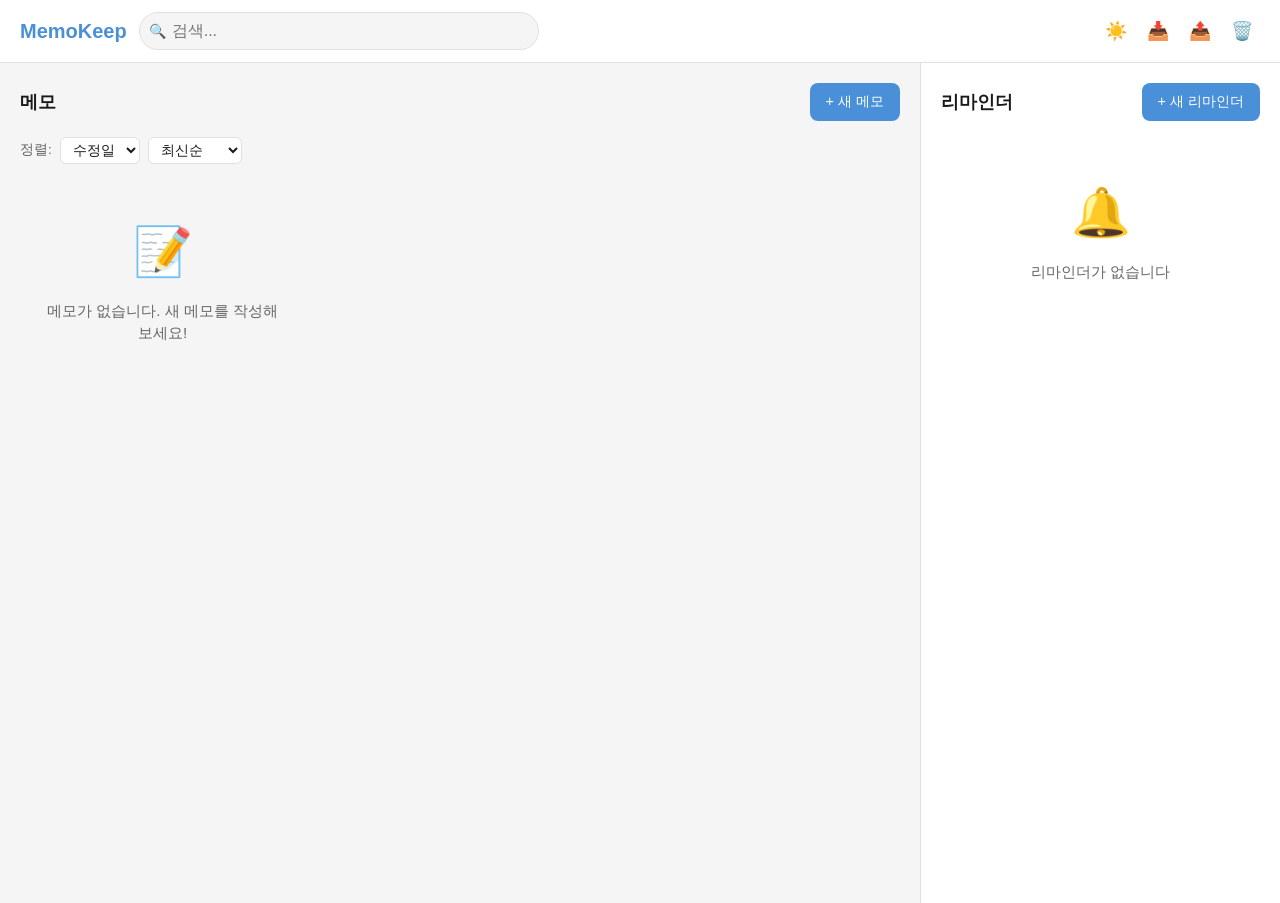
<file: memo/index.html>
<!DOCTYPE html>
<html lang="ko" data-theme="light">
<head>
<meta charset="UTF-8">
<meta name="viewport" content="width=device-width, initial-scale=1.0">
<title>MemoKeep</title>
<style>
/* ========== CSS Variables / Theme ========== */
:root[data-theme="light"] {
  --bg-primary:     #ffffff;
  --bg-secondary:   #f5f5f5;
  --bg-card:        #ffffff;
  --text-primary:   #1a1a1a;
  --text-secondary: #666666;
  --border:         #e0e0e0;
  --shadow:         rgba(0, 0, 0, 0.08);
  --accent:         #4a90d9;
  --accent-hover:   #3a7bc8;
  --danger:         #dc3545;
  --danger-hover:   #c82333;
  --success:        #198754;
  --overlay:        rgba(0, 0, 0, 0.4);
  --banner-bg:      #fff3cd;
  --banner-text:    #856404;
}

:root[data-theme="dark"] {
  --bg-primary:     #1a1a2e;
  --bg-secondary:   #16213e;
  --bg-card:        #1e2a45;
  --text-primary:   #eaeaea;
  --text-secondary: #a0a0a0;
  --border:         #2a2a4a;
  --shadow:         rgba(0, 0, 0, 0.3);
  --accent:         #5fa8f5;
  --accent-hover:   #4a95e0;
  --danger:         #e05565;
  --danger-hover:   #d04050;
  --success:        #2ecc71;
  --overlay:        rgba(0, 0, 0, 0.6);
  --banner-bg:      #3d3520;
  --banner-text:    #d4a017;
}

/* Memo color tags - light */
.memo-yellow { --memo-color: #fff3cd; --memo-border: #ffc107; }
.memo-blue   { --memo-color: #cfe2ff; --memo-border: #0d6efd; }
.memo-green  { --memo-color: #d1e7dd; --memo-border: #198754; }
.memo-pink   { --memo-color: #f8d7da; --memo-border: #dc3545; }
.memo-purple { --memo-color: #e2d9f3; --memo-border: #6f42c1; }
.memo-gray   { --memo-color: #e9ecef; --memo-border: #6c757d; }

/* Memo color tags - dark */
[data-theme="dark"] .memo-yellow { --memo-color: #3d3520; --memo-border: #d4a017; }
[data-theme="dark"] .memo-blue   { --memo-color: #1a2a4a; --memo-border: #4a8af5; }
[data-theme="dark"] .memo-green  { --memo-color: #1a3a2a; --memo-border: #2ecc71; }
[data-theme="dark"] .memo-pink   { --memo-color: #3a1a20; --memo-border: #e05565; }
[data-theme="dark"] .memo-purple { --memo-color: #2a1a3a; --memo-border: #9b6dff; }
[data-theme="dark"] .memo-gray   { --memo-color: #2a2a3a; --memo-border: #8a8a9a; }

/* ========== Reset & Base ========== */
*, *::before, *::after { box-sizing: border-box; margin: 0; padding: 0; }

body {
  font-family: -apple-system, BlinkMacSystemFont, 'Segoe UI', Roboto, sans-serif;
  background: var(--bg-secondary);
  color: var(--text-primary);
  line-height: 1.5;
  min-height: 100vh;
}

button {
  cursor: pointer;
  border: none;
  background: none;
  font: inherit;
  color: inherit;
}

input, textarea, select {
  font: inherit;
  color: var(--text-primary);
  background: var(--bg-primary);
  border: 1px solid var(--border);
  border-radius: 6px;
  padding: 8px 12px;
  outline: none;
}

input:focus, textarea:focus, select:focus {
  border-color: var(--accent);
  box-shadow: 0 0 0 2px rgba(74, 144, 217, 0.2);
}

/* ========== Header ========== */
.header {
  background: var(--bg-primary);
  border-bottom: 1px solid var(--border);
  padding: 12px 20px;
  display: flex;
  align-items: center;
  gap: 12px;
  flex-wrap: wrap;
  position: sticky;
  top: 0;
  z-index: 100;
}

.header-logo {
  font-size: 1.25rem;
  font-weight: 700;
  color: var(--accent);
  white-space: nowrap;
}

.header-search {
  flex: 1;
  min-width: 150px;
  max-width: 400px;
}

.header-search input {
  width: 100%;
  padding: 6px 12px 6px 32px;
  border-radius: 20px;
  background: var(--bg-secondary);
}

.search-wrapper {
  position: relative;
}

.search-wrapper::before {
  content: '🔍';
  position: absolute;
  left: 10px;
  top: 50%;
  transform: translateY(-50%);
  font-size: 14px;
  pointer-events: none;
}

.header-actions {
  display: flex;
  gap: 6px;
  margin-left: auto;
}

.icon-btn {
  width: 36px;
  height: 36px;
  border-radius: 8px;
  display: flex;
  align-items: center;
  justify-content: center;
  font-size: 18px;
  transition: background 0.15s;
}

.icon-btn:hover {
  background: var(--bg-secondary);
}

/* ========== Notification Banner ========== */
.notification-banner {
  display: none;
  background: var(--banner-bg);
  color: var(--banner-text);
  padding: 10px 20px;
  font-size: 0.9rem;
  align-items: center;
  gap: 8px;
}

.notification-banner.visible {
  display: flex;
}

.notification-banner .close-banner {
  margin-left: auto;
  cursor: pointer;
  font-size: 18px;
  opacity: 0.7;
}

.notification-banner .close-banner:hover {
  opacity: 1;
}

/* ========== Mobile Tabs ========== */
.mobile-tabs {
  display: none;
  border-bottom: 1px solid var(--border);
  background: var(--bg-primary);
}

.mobile-tabs button {
  flex: 1;
  padding: 10px;
  font-weight: 600;
  color: var(--text-secondary);
  border-bottom: 2px solid transparent;
  transition: color 0.15s, border-color 0.15s;
}

.mobile-tabs button.active {
  color: var(--accent);
  border-bottom-color: var(--accent);
}

/* ========== Main Layout ========== */
.main-container {
  display: grid;
  grid-template-columns: 1fr 360px;
  gap: 0;
  max-width: 1400px;
  margin: 0 auto;
  min-height: calc(100vh - 60px);
}

/* ========== Panels ========== */
.panel {
  padding: 20px;
}

.panel-header {
  display: flex;
  align-items: center;
  justify-content: space-between;
  margin-bottom: 16px;
}

.panel-title {
  font-size: 1.1rem;
  font-weight: 600;
}

.btn-primary {
  background: var(--accent);
  color: #fff;
  padding: 8px 16px;
  border-radius: 8px;
  font-weight: 500;
  font-size: 0.9rem;
  transition: background 0.15s;
}

.btn-primary:hover {
  background: var(--accent-hover);
}

.btn-danger {
  background: var(--danger);
  color: #fff;
  padding: 8px 16px;
  border-radius: 8px;
  font-weight: 500;
  font-size: 0.9rem;
  transition: background 0.15s;
}

.btn-danger:hover {
  background: var(--danger-hover);
}

.btn-secondary {
  background: var(--bg-secondary);
  color: var(--text-primary);
  padding: 8px 16px;
  border-radius: 8px;
  font-weight: 500;
  font-size: 0.9rem;
  border: 1px solid var(--border);
  transition: background 0.15s;
}

.btn-secondary:hover {
  background: var(--border);
}

/* ========== Sort Controls ========== */
.sort-controls {
  display: flex;
  align-items: center;
  gap: 8px;
  margin-bottom: 12px;
  font-size: 0.85rem;
  color: var(--text-secondary);
}

.sort-controls select {
  padding: 4px 8px;
  font-size: 0.85rem;
  border-radius: 6px;
  background: var(--bg-primary);
  color: var(--text-primary);
  border: 1px solid var(--border);
  cursor: pointer;
}

/* ========== Memo Grid ========== */
.memo-grid {
  display: grid;
  grid-template-columns: repeat(auto-fill, minmax(240px, 1fr));
  gap: 12px;
}

.memo-card {
  background: var(--memo-color, var(--bg-card));
  border-left: 4px solid var(--memo-border, var(--border));
  border-radius: 8px;
  padding: 14px;
  cursor: pointer;
  box-shadow: 0 1px 4px var(--shadow);
  transition: transform 0.15s, box-shadow 0.15s;
  position: relative;
}

.memo-card:hover {
  transform: translateY(-2px);
  box-shadow: 0 4px 12px var(--shadow);
}

.memo-card-header {
  display: flex;
  align-items: flex-start;
  justify-content: space-between;
  margin-bottom: 6px;
}

.memo-pin {
  font-size: 14px;
  margin-right: 4px;
  cursor: pointer;
  opacity: 0;
  transition: opacity 0.15s;
}

.memo-card:hover .memo-pin {
  opacity: 0.35;
}

.memo-pin.pinned {
  opacity: 1;
}

.memo-pin:hover {
  opacity: 0.7 !important;
}

.memo-pin.pinned:hover {
  opacity: 1 !important;
}

.memo-card:hover .memo-pin {
  opacity: 0.6;
}

.memo-card:hover .memo-pin.pinned,
.memo-pin.pinned {
  opacity: 1;
}

.memo-card-title {
  font-weight: 600;
  font-size: 0.95rem;
  overflow: hidden;
  text-overflow: ellipsis;
  white-space: nowrap;
  flex: 1;
}

.memo-card-delete {
  opacity: 0;
  font-size: 16px;
  color: var(--text-secondary);
  padding: 2px 4px;
  border-radius: 4px;
  transition: opacity 0.15s;
  flex-shrink: 0;
}

.memo-card:hover .memo-card-delete {
  opacity: 1;
}

.memo-card-delete:hover {
  color: var(--danger);
}

.memo-card-content {
  font-size: 0.85rem;
  color: var(--text-secondary);
  overflow: hidden;
  display: -webkit-box;
  -webkit-line-clamp: 3;
  -webkit-box-orient: vertical;
  margin-bottom: 8px;
  white-space: pre-wrap;
  word-break: break-word;
}

.memo-card-footer {
  display: flex;
  align-items: center;
  gap: 8px;
  font-size: 0.75rem;
  color: var(--text-secondary);
}

.memo-card-reminder-badge {
  display: flex;
  align-items: center;
  gap: 2px;
}

/* ========== Reminder Panel ========== */
.reminder-panel {
  background: var(--bg-primary);
  border-left: 1px solid var(--border);
}

.reminder-list {
  display: flex;
  flex-direction: column;
  gap: 8px;
}

.reminder-item {
  display: flex;
  align-items: flex-start;
  gap: 10px;
  padding: 10px 12px;
  border-radius: 8px;
  background: var(--bg-secondary);
  transition: background 0.15s;
}

.reminder-item:hover {
  background: var(--border);
}

.reminder-item.done {
  opacity: 0.6;
}

.reminder-item.done .reminder-title {
  text-decoration: line-through;
}

.reminder-item.overdue .reminder-due {
  color: var(--danger);
  font-weight: 600;
}

.reminder-checkbox {
  margin-top: 2px;
  width: 18px;
  height: 18px;
  cursor: pointer;
  accent-color: var(--accent);
  flex-shrink: 0;
}

.reminder-content {
  flex: 1;
  min-width: 0;
}

.reminder-title {
  font-size: 0.9rem;
  font-weight: 500;
  word-break: break-word;
}

.reminder-due {
  font-size: 0.78rem;
  color: var(--text-secondary);
  margin-top: 2px;
}

.reminder-memo-link {
  font-size: 0.75rem;
  color: var(--accent);
  cursor: pointer;
  text-decoration: underline;
  display: inline-block;
  margin-top: 2px;
}

.reminder-memo-link:hover {
  color: var(--accent-hover);
}

.reminder-actions {
  display: flex;
  gap: 4px;
  flex-shrink: 0;
}

.reminder-actions button {
  font-size: 14px;
  opacity: 0;
  padding: 2px 4px;
  border-radius: 4px;
  transition: opacity 0.15s;
}

.reminder-item:hover .reminder-actions button {
  opacity: 0.7;
}

.reminder-actions button:hover {
  opacity: 1 !important;
}

/* ========== Modal ========== */
.modal-overlay {
  display: none;
  position: fixed;
  inset: 0;
  background: var(--overlay);
  z-index: 1000;
  align-items: center;
  justify-content: center;
  padding: 20px;
}

.modal-overlay.visible {
  display: flex;
}

.modal {
  background: var(--bg-primary);
  border-radius: 12px;
  width: 100%;
  max-width: 520px;
  max-height: 90vh;
  overflow-y: auto;
  box-shadow: 0 8px 32px var(--shadow);
}

.modal-header {
  display: flex;
  align-items: center;
  justify-content: space-between;
  padding: 16px 20px;
  border-bottom: 1px solid var(--border);
}

.modal-header h2 {
  font-size: 1.1rem;
  font-weight: 600;
}

.modal-close {
  font-size: 20px;
  color: var(--text-secondary);
  padding: 4px 8px;
  border-radius: 6px;
}

.modal-close:hover {
  background: var(--bg-secondary);
}

.modal-body {
  padding: 20px;
  display: flex;
  flex-direction: column;
  gap: 14px;
}

.modal-body label {
  font-size: 0.85rem;
  font-weight: 600;
  color: var(--text-secondary);
  display: block;
  margin-bottom: 4px;
}

.modal-body input[type="text"],
.modal-body textarea {
  width: 100%;
}

.modal-body textarea {
  min-height: 120px;
  resize: vertical;
}

.color-picker {
  display: flex;
  gap: 8px;
  flex-wrap: wrap;
}

.color-dot {
  width: 28px;
  height: 28px;
  border-radius: 50%;
  border: 2px solid transparent;
  cursor: pointer;
  transition: transform 0.15s, border-color 0.15s;
}

.color-dot:hover {
  transform: scale(1.15);
}

.color-dot.selected {
  border-color: var(--text-primary);
  transform: scale(1.15);
}

.color-dot[data-color="yellow"] { background: #ffc107; }
.color-dot[data-color="blue"]   { background: #0d6efd; }
.color-dot[data-color="green"]  { background: #198754; }
.color-dot[data-color="pink"]   { background: #dc3545; }
.color-dot[data-color="purple"] { background: #6f42c1; }
.color-dot[data-color="gray"]   { background: #6c757d; }

.modal-footer {
  display: flex;
  justify-content: flex-end;
  gap: 8px;
  padding: 16px 20px;
  border-top: 1px solid var(--border);
}

/* Reminder section in memo editor */
.memo-reminder-section {
  border: 1px solid var(--border);
  border-radius: 8px;
  padding: 12px;
}

.memo-reminder-section .reminder-row {
  display: flex;
  gap: 8px;
  align-items: center;
  margin-top: 8px;
}

.memo-reminder-section input[type="date"],
.memo-reminder-section input[type="time"] {
  flex: 1;
}

/* Reminder edit modal */
.reminder-modal-fields {
  display: flex;
  flex-direction: column;
  gap: 12px;
}

.reminder-datetime-row {
  display: flex;
  gap: 8px;
}

.reminder-datetime-row > div {
  flex: 1;
}

/* ========== Empty State ========== */
.empty-state {
  text-align: center;
  padding: 40px 20px;
  color: var(--text-secondary);
}

.empty-state-icon {
  font-size: 3rem;
  margin-bottom: 12px;
}

.empty-state-text {
  font-size: 0.95rem;
}

/* ========== Confirm Dialog ========== */
.confirm-overlay {
  display: none;
  position: fixed;
  inset: 0;
  background: var(--overlay);
  z-index: 2000;
  align-items: center;
  justify-content: center;
  padding: 20px;
}

.confirm-overlay.visible {
  display: flex;
}

.confirm-dialog {
  background: var(--bg-primary);
  border-radius: 12px;
  padding: 24px;
  max-width: 360px;
  width: 100%;
  text-align: center;
  box-shadow: 0 8px 32px var(--shadow);
}

.confirm-dialog p {
  margin-bottom: 20px;
  font-size: 0.95rem;
}

.confirm-dialog .confirm-actions {
  display: flex;
  gap: 8px;
  justify-content: center;
}

/* ========== Responsive ========== */
@media (max-width: 767px) {
  .header {
    padding: 10px 14px;
  }

  .header-search {
    order: 10;
    flex-basis: 100%;
    max-width: none;
  }

  .mobile-tabs {
    display: flex;
  }

  .main-container {
    grid-template-columns: 1fr;
  }

  .panel.memo-panel,
  .panel.reminder-panel {
    display: none;
  }

  .panel.memo-panel.active,
  .panel.reminder-panel.active {
    display: block;
  }

  .reminder-panel {
    border-left: none;
  }

  .memo-grid {
    grid-template-columns: 1fr;
  }
}

/* ========== Hidden file input ========== */
#import-file-input {
  display: none;
}
</style>
</head>
<body>

<!-- Storage Warning Banner -->
<div class="storage-warning" id="storage-warning" style="display:none; background:var(--danger); color:#fff; text-align:center; padding:8px; font-size:0.85rem;">
  저장 공간이 부족합니다. 불필요한 메모를 삭제하거나 데이터를 내보내기 해주세요.
</div>

<!-- Header -->
<header class="header">
  <div class="header-logo">MemoKeep</div>
  <div class="header-search">
    <div class="search-wrapper">
      <input type="text" id="search-input" placeholder="검색..." maxlength="100" aria-label="메모 검색">
    </div>
  </div>
  <div class="header-actions">
    <button class="icon-btn" id="btn-theme" title="테마 전환" aria-label="테마 전환">☀️</button>
    <button class="icon-btn" id="btn-import" title="가져오기" aria-label="데이터 가져오기">📥</button>
    <button class="icon-btn" id="btn-export" title="내보내기" aria-label="데이터 내보내기">📤</button>
    <button class="icon-btn" id="btn-clear-all" title="전체 삭제" aria-label="데이터 전체 삭제" style="color: var(--danger);">🗑️</button>
  </div>
</header>

<!-- Notification Banner -->
<div class="notification-banner" id="notification-banner">
  <span id="banner-text"></span>
  <span class="close-banner" id="close-banner">✕</span>
</div>

<!-- Mobile Tabs -->
<div class="mobile-tabs" id="mobile-tabs">
  <button class="active" data-tab="memos" aria-label="메모 탭">메모</button>
  <button data-tab="reminders" aria-label="리마인더 탭">리마인더</button>
</div>

<!-- Main Content -->
<main class="main-container">
  <!-- Memo Panel -->
  <section class="panel memo-panel active" id="memo-panel">
    <div class="panel-header">
      <span class="panel-title">메모</span>
      <button class="btn-primary" id="btn-new-memo">+ 새 메모</button>
    </div>
    <div class="sort-controls" id="sort-controls">
      <span>정렬:</span>
      <select id="sort-by" aria-label="정렬 기준">
        <option value="updatedAt">수정일</option>
        <option value="createdAt">생성일</option>
        <option value="title">제목</option>
      </select>
      <select id="sort-order" aria-label="정렬 순서">
        <option value="desc">최신순</option>
        <option value="asc">오래된순</option>
      </select>
    </div>
    <div class="memo-grid" id="memo-grid">
      <!-- Rendered by MemoListView -->
    </div>
  </section>

  <!-- Reminder Panel -->
  <section class="panel reminder-panel active" id="reminder-panel">
    <div class="panel-header">
      <span class="panel-title">리마인더</span>
      <button class="btn-primary" id="btn-new-reminder">+ 새 리마인더</button>
    </div>
    <div class="reminder-list" id="reminder-list">
      <!-- Rendered by ReminderListView -->
    </div>
  </section>
</main>

<!-- Memo Editor Modal -->
<div class="modal-overlay" id="memo-modal">
  <div class="modal">
    <div class="modal-header">
      <h2 id="memo-modal-title">새 메모</h2>
      <button class="modal-close" data-action="close-memo-modal" aria-label="닫기">✕</button>
    </div>
    <div class="modal-body">
      <div>
        <label for="memo-title-input">제목</label>
        <input type="text" id="memo-title-input" placeholder="메모 제목" maxlength="200">
      </div>
      <div>
        <label for="memo-content-input">내용</label>
        <textarea id="memo-content-input" placeholder="메모 내용을 입력하세요..." maxlength="10000"></textarea>
      </div>
      <div>
        <label>색상</label>
        <div class="color-picker" id="color-picker">
          <div class="color-dot selected" data-color="yellow" role="button" aria-label="노랑"></div>
          <div class="color-dot" data-color="blue" role="button" aria-label="파랑"></div>
          <div class="color-dot" data-color="green" role="button" aria-label="초록"></div>
          <div class="color-dot" data-color="pink" role="button" aria-label="핑크"></div>
          <div class="color-dot" data-color="purple" role="button" aria-label="보라"></div>
          <div class="color-dot" data-color="gray" role="button" aria-label="회색"></div>
        </div>
      </div>
      <div class="memo-reminder-section" id="memo-reminder-section">
        <label>리마인더</label>
        <div id="memo-reminder-list"></div>
        <button class="btn-secondary" id="btn-add-memo-reminder" style="margin-top: 8px; font-size: 0.85rem;">+ 리마인더 추가</button>
      </div>
    </div>
    <div class="modal-footer">
      <button class="btn-danger" id="btn-delete-memo" style="margin-right: auto; display: none;">삭제</button>
      <button class="btn-secondary" data-action="close-memo-modal">취소</button>
      <button class="btn-primary" id="btn-save-memo">저장</button>
    </div>
  </div>
</div>

<!-- Reminder Editor Modal -->
<div class="modal-overlay" id="reminder-modal">
  <div class="modal">
    <div class="modal-header">
      <h2 id="reminder-modal-title">새 리마인더</h2>
      <button class="modal-close" data-action="close-reminder-modal" aria-label="닫기">✕</button>
    </div>
    <div class="modal-body">
      <div class="reminder-modal-fields">
        <div>
          <label for="reminder-title-input">제목</label>
          <input type="text" id="reminder-title-input" placeholder="리마인더 제목" maxlength="200">
        </div>
        <div class="reminder-datetime-row">
          <div>
            <label for="reminder-date-input">날짜</label>
            <input type="date" id="reminder-date-input">
          </div>
          <div>
            <label for="reminder-time-input">시간</label>
            <input type="time" id="reminder-time-input">
          </div>
        </div>
        <div>
          <label for="reminder-memo-select">연결된 메모 (선택)</label>
          <select id="reminder-memo-select" style="width: 100%;">
            <option value="">없음</option>
          </select>
        </div>
      </div>
    </div>
    <div class="modal-footer">
      <button class="btn-danger" id="btn-delete-reminder" style="margin-right: auto; display: none;">삭제</button>
      <button class="btn-secondary" data-action="close-reminder-modal">취소</button>
      <button class="btn-primary" id="btn-save-reminder">저장</button>
    </div>
  </div>
</div>

<!-- Confirm Dialog -->
<div class="confirm-overlay" id="confirm-overlay">
  <div class="confirm-dialog">
    <p id="confirm-text"></p>
    <div class="confirm-actions">
      <button class="btn-secondary" id="confirm-cancel">취소</button>
      <button class="btn-danger" id="confirm-ok">확인</button>
    </div>
  </div>
</div>

<!-- Hidden file input for import -->
<input type="file" id="import-file-input" accept=".json">

<script>
/* ================================================================
   Utils — 공통 유틸리티 클래스
   ================================================================ */
class Utils {
  static toLocalDateStr(d) {
    return `${d.getFullYear()}-${String(d.getMonth() + 1).padStart(2, '0')}-${String(d.getDate()).padStart(2, '0')}`;
  }

  static escapeHtml(str) {
    const d = document.createElement('div');
    d.textContent = str;
    return d.innerHTML;
  }

  static escapeAttr(str) {
    return str.replace(/&/g, '&amp;').replace(/"/g, '&quot;').replace(/</g, '&lt;').replace(/>/g, '&gt;');
  }
}

/* ================================================================
   StorageAdapter — localStorage 추상화
   ================================================================ */
class StorageAdapter {
  constructor(prefix = 'memoapp_') {
    this._prefix = prefix;
  }

  load(key, defaultValue = null) {
    try {
      const raw = localStorage.getItem(this._prefix + key);
      return raw !== null ? JSON.parse(raw) : defaultValue;
    } catch {
      return defaultValue;
    }
  }

  save(key, data) {
    localStorage.setItem(this._prefix + key, JSON.stringify(data));
  }

  exportAll() {
    return JSON.stringify({
      version: 1,
      exportedAt: new Date().toISOString(),
      memos: this.load('memos', []),
      reminders: this.load('reminders', [])
    }, null, 2);
  }

  clearAll() {
    this.save('memos', []);
    this.save('reminders', []);
  }

  importAll(jsonString) {
    let data;
    try {
      data = JSON.parse(jsonString);
    } catch {
      throw new Error('유효하지 않은 JSON 형식입니다.');
    }
    if (typeof data !== 'object' || data === null) {
      throw new Error('올바르지 않은 백업 형식입니다.');
    }
    if (typeof data.version !== 'number' || data.version < 1) {
      throw new Error('지원하지 않는 백업 버전입니다.');
    }
    if (!Array.isArray(data.memos) || !Array.isArray(data.reminders)) {
      throw new Error('memos 또는 reminders 배열이 누락되었습니다.');
    }
    // Validate memo fields
    data.memos = data.memos.filter(m =>
      m && typeof m.id === 'string' && typeof m.createdAt === 'string'
    ).map(m => ({
      id: m.id,
      title: String(m.title || ''),
      content: String(m.content || ''),
      color: ['yellow','blue','green','pink','purple','gray'].includes(m.color) ? m.color : 'yellow',
      pinned: Boolean(m.pinned),
      createdAt: m.createdAt,
      updatedAt: m.updatedAt || m.createdAt
    }));
    // Validate reminder fields
    data.reminders = data.reminders.filter(r =>
      r && typeof r.id === 'string' && typeof r.dueAt === 'string'
    ).map(r => ({
      id: r.id,
      memoId: r.memoId || null,
      title: String(r.title || ''),
      dueAt: r.dueAt,
      done: Boolean(r.done),
      notified: Boolean(r.notified),
      createdAt: r.createdAt || new Date().toISOString()
    }));
    this.save('memos', data.memos);
    this.save('reminders', data.reminders);
    return data;
  }
}

/* ================================================================
   MemoManager — 메모 CRUD + 검색 + 핀 + Observer
   ================================================================ */
class MemoManager {
  constructor(storage, onError = null) {
    this._storage = storage;
    this._onError = onError;
    this._memos = storage.load('memos', []);
    this._listeners = new Set();
  }

  _generateId() {
    return 'm_' + Date.now() + '_' + Math.random().toString(36).slice(2, 5);
  }

  getAll(sortBy = 'updatedAt', sortOrder = 'desc') {
    const sorted = [...this._memos].sort((a, b) => {
      // Pinned first
      if (a.pinned !== b.pinned) return a.pinned ? -1 : 1;
      const valA = a[sortBy] || '';
      const valB = b[sortBy] || '';
      if (sortBy === 'title') {
        const cmp = valA.localeCompare(valB);
        return sortOrder === 'asc' ? cmp : -cmp;
      }
      const cmp = valA < valB ? -1 : valA > valB ? 1 : 0;
      return sortOrder === 'asc' ? cmp : -cmp;
    });
    return sorted;
  }

  getById(id) {
    return this._memos.find(m => m.id === id) || null;
  }

  create({ title = '', content = '', color = 'yellow' }) {
    const now = new Date().toISOString();
    const memo = {
      id: this._generateId(),
      title, content, color,
      pinned: false,
      createdAt: now,
      updatedAt: now
    };
    this._memos.push(memo);
    this._persist();
    return memo;
  }

  update(id, changes) {
    const memo = this.getById(id);
    if (!memo) return null;
    if (changes.title !== undefined) memo.title = changes.title;
    if (changes.content !== undefined) memo.content = changes.content;
    if (changes.color !== undefined) memo.color = changes.color;
    memo.updatedAt = new Date().toISOString();
    this._persist();
    return memo;
  }

  delete(id) {
    this._memos = this._memos.filter(m => m.id !== id);
    this._persist();
  }

  togglePin(id) {
    const memo = this.getById(id);
    if (!memo) return null;
    memo.pinned = !memo.pinned;
    memo.updatedAt = new Date().toISOString();
    this._persist();
    return memo;
  }

  search(query, sortBy, sortOrder) {
    if (!query || !query.trim()) return this.getAll(sortBy, sortOrder);
    const q = query.toLowerCase().trim();
    return this.getAll(sortBy, sortOrder).filter(m =>
      (m.title || '').toLowerCase().includes(q) ||
      (m.content || '').toLowerCase().includes(q)
    );
  }

  onChange(callback) {
    this._listeners.add(callback);
  }

  _persist() {
    try {
      this._storage.save('memos', this._memos);
    } catch (e) {
      if (this._onError) this._onError(e.message);
      return;
    }
    this._listeners.forEach(cb => cb());
  }

  /** Reload from storage (used after import) */
  reload() {
    this._memos = this._storage.load('memos', []);
    this._listeners.forEach(cb => cb());
  }
}

/* ================================================================
   NotificationService — Web Notifications API wrapper
   ================================================================ */
class NotificationService {
  static isSupported() {
    return 'Notification' in window;
  }

  static getPermission() {
    return NotificationService.isSupported() ? Notification.permission : 'denied';
  }

  static async requestPermission() {
    if (!NotificationService.isSupported()) return 'denied';
    if (Notification.permission === 'granted') return 'granted';
    return await Notification.requestPermission();
  }

  static send(title, body = '') {
    if (NotificationService.getPermission() === 'granted') {
      try {
        new Notification(title, { body, icon: '📝' });
      } catch {
        // Fallback silently
      }
    }
  }
}

/* ================================================================
   ReminderManager — 리마인더 CRUD + 폴링 + Observer
   ================================================================ */
class ReminderManager {
  constructor(storage, notificationService, bannerCallback, onError = null) {
    this._storage = storage;
    this._notificationService = notificationService;
    this._bannerCallback = bannerCallback;
    this._onError = onError;
    this._reminders = storage.load('reminders', []);
    this._listeners = new Set();
    this._pollTimer = null;
  }

  _generateId() {
    return 'r_' + Date.now() + '_' + Math.random().toString(36).slice(2, 5);
  }

  getAll() {
    return [...this._reminders].sort((a, b) => {
      // Undone first
      if (a.done !== b.done) return a.done ? 1 : -1;
      // Then by dueAt ascending
      return (a.dueAt || '') < (b.dueAt || '') ? -1 : 1;
    });
  }

  getById(id) {
    return this._reminders.find(r => r.id === id) || null;
  }

  getByMemoId(memoId) {
    return this._reminders.filter(r => r.memoId === memoId);
  }

  create({ title, dueAt, memoId = null }) {
    const reminder = {
      id: this._generateId(),
      memoId,
      title,
      dueAt,
      done: false,
      notified: false,
      createdAt: new Date().toISOString()
    };
    this._reminders.push(reminder);
    this._persist();
    return reminder;
  }

  update(id, changes) {
    const reminder = this.getById(id);
    if (!reminder) return null;
    if (changes.title !== undefined) reminder.title = changes.title;
    if (changes.dueAt !== undefined) {
      reminder.dueAt = changes.dueAt;
      reminder.notified = false; // Reset notification on reschedule
    }
    if (changes.memoId !== undefined) reminder.memoId = changes.memoId;
    this._persist();
    return reminder;
  }

  delete(id) {
    this._reminders = this._reminders.filter(r => r.id !== id);
    this._persist();
  }

  toggleDone(id) {
    const reminder = this.getById(id);
    if (!reminder) return;
    reminder.done = !reminder.done;
    this._persist();
  }

  deleteByMemoId(memoId) {
    this._reminders = this._reminders.filter(r => r.memoId !== memoId);
    this._persist();
  }

  startPolling() {
    this.checkDue();
    this._pollTimer = setInterval(() => this.checkDue(), 60000);
  }

  stopPolling() {
    if (this._pollTimer) {
      clearInterval(this._pollTimer);
      this._pollTimer = null;
    }
  }

  checkDue() {
    const now = new Date();
    let changed = false;
    const dueItems = [];

    this._reminders.forEach(r => {
      if (!r.done && !r.notified && r.dueAt && new Date(r.dueAt) <= now) {
        NotificationService.send('MemoKeep 리마인더', r.title);
        r.notified = true;
        changed = true;
        dueItems.push(r);
      }
    });

    if (changed) {
      this._persist();
    }

    // Show in-app banner for due items when notification permission denied
    if (dueItems.length > 0 && NotificationService.getPermission() !== 'granted') {
      if (this._bannerCallback) {
        const text = dueItems.map(r => r.title).join(', ');
        this._bannerCallback('만기된 리마인더: ' + text);
      }
    }
  }

  onChange(callback) {
    this._listeners.add(callback);
  }

  _persist() {
    try {
      this._storage.save('reminders', this._reminders);
    } catch (e) {
      if (this._onError) this._onError(e.message);
      else if (this._bannerCallback) this._bannerCallback(e.message);
      return;
    }
    this._listeners.forEach(cb => cb());
  }

  reload() {
    this._reminders = this._storage.load('reminders', []);
    this._listeners.forEach(cb => cb());
  }
}

/* ================================================================
   ThemeManager — CSS 변수 기반 다크/라이트 전환
   ================================================================ */
class ThemeManager {
  constructor(storage) {
    this._storage = storage;
    const settings = storage.load('settings', { theme: 'light' });
    this._theme = settings.theme || 'light';
  }

  toggle() {
    this._theme = this._theme === 'light' ? 'dark' : 'light';
    this.apply();
    this._save();
  }

  apply() {
    document.documentElement.dataset.theme = this._theme;
  }

  getTheme() {
    return this._theme;
  }

  getIcon() {
    return this._theme === 'light' ? '☀️' : '🌙';
  }

  _save() {
    const settings = this._storage.load('settings', {});
    settings.theme = this._theme;
    this._storage.save('settings', settings);
  }
}

/* ================================================================
   MemoListView — 메모 카드 그리드 렌더링
   ================================================================ */
class MemoListView {
  constructor(containerEl, memoManager, reminderManager, onEdit, confirmFn) {
    this._container = containerEl;
    this._memoManager = memoManager;
    this._reminderManager = reminderManager;
    this._confirmFn = confirmFn;
    this._onEdit = onEdit;
    this._searchQuery = '';
    this._bindEvents();
  }

  setSearchQuery(query) {
    this._searchQuery = query;
  }

  render(sortBy, sortOrder) {
    const memos = this._searchQuery
      ? this._memoManager.search(this._searchQuery, sortBy, sortOrder)
      : this._memoManager.getAll(sortBy, sortOrder);

    if (memos.length === 0) {
      this._container.innerHTML = `
        <div class="empty-state">
          <div class="empty-state-icon">📝</div>
          <div class="empty-state-text">${this._searchQuery ? '검색 결과가 없습니다' : '메모가 없습니다. 새 메모를 작성해보세요!'}</div>
        </div>`;
      return;
    }

    this._container.innerHTML = memos.map(memo => {
      const reminderCount = this._reminderManager.getByMemoId(memo.id).filter(r => !r.done).length;
      return `
        <div class="memo-card memo-${memo.color}" data-id="${memo.id}">
          <div class="memo-card-header">
            <span class="memo-pin ${memo.pinned ? 'pinned' : ''}" data-action="toggle-pin" data-id="${memo.id}" title="핀 고정">📌</span>
            <span class="memo-card-title">${Utils.escapeHtml(memo.title || '제목 없음')}</span>
            <button class="memo-card-delete" data-action="delete-memo" data-id="${memo.id}" title="삭제">✕</button>
          </div>
          <div class="memo-card-content">${Utils.escapeHtml(memo.content || '')}</div>
          <div class="memo-card-footer">
            ${reminderCount > 0 ? `<span class="memo-card-reminder-badge">🔔 ${reminderCount}건</span>` : ''}
            <span>${this._relativeTime(memo.updatedAt)}</span>
          </div>
        </div>`;
    }).join('');
  }

  _bindEvents() {
    this._container.addEventListener('click', (e) => {
      const pinBtn = e.target.closest('[data-action="toggle-pin"]');
      if (pinBtn) {
        e.stopPropagation();
        this._memoManager.togglePin(pinBtn.dataset.id);
        return;
      }
      const deleteBtn = e.target.closest('[data-action="delete-memo"]');
      if (deleteBtn) {
        e.stopPropagation();
        const id = deleteBtn.dataset.id;
        this._onDeleteRequest(id);
        return;
      }
      const card = e.target.closest('.memo-card');
      if (card) {
        this._onEdit(card.dataset.id);
      }
    });
  }

  _onDeleteRequest(id) {
    const memo = this._memoManager.getById(id);
    if (!memo) return;
    this._confirmFn(`"${memo.title || '제목 없음'}" 메모를 삭제하시겠습니까?`, () => {
      this._reminderManager.deleteByMemoId(id);
      this._memoManager.delete(id);
    });
  }


  _relativeTime(isoStr) {
    if (!isoStr) return '';
    const diff = Date.now() - new Date(isoStr).getTime();
    const mins = Math.floor(diff / 60000);
    if (mins < 1) return '방금 전';
    if (mins < 60) return `${mins}분 전`;
    const hours = Math.floor(mins / 60);
    if (hours < 24) return `${hours}시간 전`;
    const days = Math.floor(hours / 24);
    if (days < 30) return `${days}일 전`;
    return new Date(isoStr).toLocaleDateString('ko-KR');
  }
}

/* ================================================================
   MemoEditorView — 생성/수정 모달
   ================================================================ */
class MemoEditorView {
  constructor(modalEl, memoManager, reminderManager, confirmFn) {
    this._modal = modalEl;
    this._memoManager = memoManager;
    this._reminderManager = reminderManager;
    this._confirmFn = confirmFn;
    this._editingId = null;
    this._selectedColor = 'yellow';
    this._pendingReminders = []; // Reminders to add on save
    this._bindEvents();
  }

  open(memoId = null) {
    this._editingId = memoId;
    const titleEl = document.getElementById('memo-modal-title');
    const titleInput = document.getElementById('memo-title-input');
    const contentInput = document.getElementById('memo-content-input');
    const deleteBtn = document.getElementById('btn-delete-memo');

    if (memoId) {
      const memo = this._memoManager.getById(memoId);
      if (!memo) return;
      titleEl.textContent = '메모 편집';
      titleInput.value = memo.title;
      contentInput.value = memo.content;
      this._selectedColor = memo.color;
      deleteBtn.style.display = 'inline-block';
      // Load existing reminders for this memo
      this._pendingReminders = this._reminderManager.getByMemoId(memoId).map(r => ({
        id: r.id,
        title: r.title,
        dueAt: r.dueAt,
        existing: true
      }));
    } else {
      titleEl.textContent = '새 메모';
      titleInput.value = '';
      contentInput.value = '';
      this._selectedColor = 'yellow';
      deleteBtn.style.display = 'none';
      this._pendingReminders = [];
    }

    this._updateColorPicker();
    this._renderMemoReminders();
    this._modal.classList.add('visible');
    titleInput.focus();
  }

  close() {
    this._modal.classList.remove('visible');
    this._editingId = null;
    this._pendingReminders = [];
  }

  _bindEvents() {
    // Close buttons
    this._modal.addEventListener('click', (e) => {
      if (e.target.closest('[data-action="close-memo-modal"]') || e.target === this._modal) {
        this.close();
      }
    });

    // Color picker
    document.getElementById('color-picker').addEventListener('click', (e) => {
      const dot = e.target.closest('.color-dot');
      if (dot) {
        this._selectedColor = dot.dataset.color;
        this._updateColorPicker();
      }
    });

    // Save
    document.getElementById('btn-save-memo').addEventListener('click', () => this._save());

    // Delete
    document.getElementById('btn-delete-memo').addEventListener('click', () => {
      if (this._editingId) {
        this._confirmFn('이 메모를 삭제하시겠습니까?', () => {
          this._reminderManager.deleteByMemoId(this._editingId);
          this._memoManager.delete(this._editingId);
          this.close();
        });
      }
    });

    // Add reminder in memo editor
    document.getElementById('btn-add-memo-reminder').addEventListener('click', () => {
      this._pendingReminders.push({ id: null, title: '', dueAt: '', existing: false });
      this._renderMemoReminders();
    });

    // Keyboard shortcuts (Escape=close, Ctrl+Enter=save)
    this._modal.addEventListener('keydown', (e) => {
      if (e.key === 'Escape') this.close();
      if ((e.ctrlKey || e.metaKey) && e.key === 'Enter') {
        e.preventDefault();
        this._save();
      }
    });
  }

  _save() {
    const title = document.getElementById('memo-title-input').value.trim();
    const content = document.getElementById('memo-content-input').value.trim();

    if (!title && !content) return; // Don't save empty memo

    let memo;
    if (this._editingId) {
      memo = this._memoManager.update(this._editingId, { title, content, color: this._selectedColor });
    } else {
      memo = this._memoManager.create({ title, content, color: this._selectedColor });
    }

    if (memo) {
      this._saveReminders(memo.id);
    }
    this.close();
  }

  _saveReminders(memoId) {
    const rows = document.querySelectorAll('#memo-reminder-list .reminder-row');
    const currentIds = new Set();

    rows.forEach(row => {
      const rTitle = row.querySelector('.reminder-row-title')?.value?.trim() || '';
      const rDate = row.querySelector('.reminder-row-date')?.value || '';
      const rTime = row.querySelector('.reminder-row-time')?.value || '';
      const existingId = row.dataset.reminderId || null;

      if (!rTitle || !rDate || !rTime) return;

      const dueAt = new Date(`${rDate}T${rTime}`).toISOString();

      if (existingId) {
        this._reminderManager.update(existingId, { title: rTitle, dueAt, memoId });
        currentIds.add(existingId);
      } else {
        const r = this._reminderManager.create({ title: rTitle, dueAt, memoId });
        currentIds.add(r.id);
      }
    });

    // Delete removed reminders
    const originalReminders = this._reminderManager.getByMemoId(memoId);
    originalReminders.forEach(r => {
      if (!currentIds.has(r.id)) {
        this._reminderManager.delete(r.id);
      }
    });
  }

  _renderMemoReminders() {
    const container = document.getElementById('memo-reminder-list');
    container.innerHTML = this._pendingReminders.map((r, idx) => {
      const dueDate = r.dueAt ? new Date(r.dueAt) : null;
      const dateVal = dueDate ? Utils.toLocalDateStr(dueDate) : '';
      const timeVal = dueDate ? dueDate.toTimeString().slice(0, 5) : '';
      return `
        <div class="reminder-row" data-idx="${idx}" data-reminder-id="${r.id || ''}">
          <input type="text" class="reminder-row-title" placeholder="리마인더 제목" value="${Utils.escapeAttr(r.title || '')}" style="flex: 2;">
          <input type="date" class="reminder-row-date" value="${dateVal}">
          <input type="time" class="reminder-row-time" value="${timeVal}">
          <button data-action="remove-reminder-row" data-idx="${idx}" style="color: var(--danger); font-size: 16px;">✕</button>
        </div>`;
    }).join('');

    // Bind remove buttons
    container.querySelectorAll('[data-action="remove-reminder-row"]').forEach(btn => {
      btn.addEventListener('click', () => {
        const idx = parseInt(btn.dataset.idx);
        this._pendingReminders.splice(idx, 1);
        this._renderMemoReminders();
      });
    });
  }

  _updateColorPicker() {
    document.querySelectorAll('#color-picker .color-dot').forEach(dot => {
      dot.classList.toggle('selected', dot.dataset.color === this._selectedColor);
    });
  }

}

/* ================================================================
   ReminderListView — 리마인더 목록 렌더링
   ================================================================ */
class ReminderListView {
  constructor(containerEl, reminderManager, memoManager, onEditMemo, onEditReminder, confirmFn) {
    this._container = containerEl;
    this._reminderManager = reminderManager;
    this._memoManager = memoManager;
    this._onEditMemo = onEditMemo;
    this._onEditReminder = onEditReminder;
    this._confirmFn = confirmFn;
    this._bindEvents();
  }

  render() {
    const reminders = this._reminderManager.getAll();

    if (reminders.length === 0) {
      this._container.innerHTML = `
        <div class="empty-state">
          <div class="empty-state-icon">🔔</div>
          <div class="empty-state-text">리마인더가 없습니다</div>
        </div>`;
      return;
    }

    const now = new Date();
    this._container.innerHTML = reminders.map(r => {
      const isOverdue = !r.done && r.dueAt && new Date(r.dueAt) < now;
      const memo = r.memoId ? this._memoManager.getById(r.memoId) : null;
      const classes = ['reminder-item'];
      if (r.done) classes.push('done');
      if (isOverdue) classes.push('overdue');

      return `
        <div class="${classes.join(' ')}" data-id="${r.id}">
          <input type="checkbox" class="reminder-checkbox" data-action="toggle-done" data-id="${r.id}" ${r.done ? 'checked' : ''}>
          <div class="reminder-content">
            <div class="reminder-title">${Utils.escapeHtml(r.title)}</div>
            <div class="reminder-due">${this._formatDue(r.dueAt)}${isOverdue ? ' (만료)' : ''}</div>
            ${memo ? `<span class="reminder-memo-link" data-action="open-memo" data-memo-id="${memo.id}">📝 ${Utils.escapeHtml(memo.title || '제목 없음')}</span>` : ''}
          </div>
          <div class="reminder-actions">
            <button data-action="edit-reminder" data-id="${r.id}" title="편집">✏️</button>
            <button data-action="delete-reminder" data-id="${r.id}" title="삭제">🗑️</button>
          </div>
        </div>`;
    }).join('');
  }

  _bindEvents() {
    this._container.addEventListener('click', (e) => {
      const target = e.target.closest('[data-action]');
      if (!target) return;

      const action = target.dataset.action;
      const id = target.dataset.id;

      switch (action) {
        case 'toggle-done':
          // Handled by 'change' event below to avoid double-toggle
          return;
        case 'edit-reminder':
          if (this._onEditReminder) this._onEditReminder(id);
          break;
        case 'delete-reminder':
          this._confirmFn('이 리마인더를 삭제하시겠습니까?', () => {
            this._reminderManager.delete(id);
          });
          break;
        case 'open-memo':
          this._onEditMemo(target.dataset.memoId);
          break;
      }
    });

    this._container.addEventListener('change', (e) => {
      if (e.target.dataset.action === 'toggle-done') {
        this._reminderManager.toggleDone(e.target.dataset.id);
      }
    });
  }

  _formatDue(isoStr) {
    if (!isoStr) return '';
    const d = new Date(isoStr);
    const dateStr = d.toLocaleDateString('ko-KR', { month: 'numeric', day: 'numeric' });
    const timeStr = d.toLocaleTimeString('ko-KR', { hour: '2-digit', minute: '2-digit', hour12: false });
    return `${dateStr} ${timeStr}`;
  }

}

/* ================================================================
   SearchBar — 검색 (300ms debounce)
   ================================================================ */
class SearchBar {
  constructor(inputEl, memoListView, renderCallback) {
    this._input = inputEl;
    this._memoListView = memoListView;
    this._renderCallback = renderCallback;
    this._timer = null;
    this._bindEvents();
  }

  _bindEvents() {
    this._input.addEventListener('input', () => {
      clearTimeout(this._timer);
      this._timer = setTimeout(() => {
        this._memoListView.setSearchQuery(this._input.value);
        if (this._renderCallback) {
          this._renderCallback();
        } else {
          this._memoListView.render();
        }
      }, 300);
    });
  }
}

/* ================================================================
   ReminderEditorView — 리마인더 생성/수정 모달
   ================================================================ */
class ReminderEditorView {
  constructor(modalEl, reminderManager, memoManager, confirmFn) {
    this._modal = modalEl;
    this._reminderManager = reminderManager;
    this._memoManager = memoManager;
    this._confirmFn = confirmFn;
    this._editingId = null;
    this._bindEvents();
  }

  open(reminderId = null) {
    const titleEl = document.getElementById('reminder-modal-title');
    const titleInput = document.getElementById('reminder-title-input');
    const dateInput = document.getElementById('reminder-date-input');
    const timeInput = document.getElementById('reminder-time-input');
    const memoSelect = document.getElementById('reminder-memo-select');
    const deleteBtn = document.getElementById('btn-delete-reminder');

    // Populate memo select
    const memos = this._memoManager.getAll();
    memoSelect.innerHTML = '<option value="">없음</option>';
    memos.forEach(m => {
      const opt = document.createElement('option');
      opt.value = m.id;
      opt.textContent = m.title || '제목 없음';
      memoSelect.appendChild(opt);
    });

    if (reminderId) {
      const r = this._reminderManager.getById(reminderId);
      if (!r) return;
      titleEl.textContent = '리마인더 편집';
      titleInput.value = r.title;
      if (r.dueAt) {
        const d = new Date(r.dueAt);
        dateInput.value = Utils.toLocalDateStr(d);
        timeInput.value = d.toTimeString().slice(0, 5);
      }
      memoSelect.value = r.memoId || '';
      deleteBtn.style.display = 'inline-block';
      this._editingId = reminderId;
    } else {
      titleEl.textContent = '새 리마인더';
      titleInput.value = '';
      const now = new Date();
      now.setHours(now.getHours() + 1, 0, 0, 0);
      dateInput.value = Utils.toLocalDateStr(now);
      timeInput.value = now.toTimeString().slice(0, 5);
      memoSelect.value = '';
      deleteBtn.style.display = 'none';
      this._editingId = null;
    }

    this._modal.classList.add('visible');
    titleInput.focus();
  }

  close() {
    this._modal.classList.remove('visible');
  }

  _bindEvents() {
    const titleInput = document.getElementById('reminder-title-input');
    const dateInput = document.getElementById('reminder-date-input');
    const timeInput = document.getElementById('reminder-time-input');
    const memoSelect = document.getElementById('reminder-memo-select');

    this._modal.addEventListener('click', (e) => {
      if (e.target.closest('[data-action="close-reminder-modal"]') || e.target === this._modal) {
        this.close();
      }
    });

    this._modal.addEventListener('keydown', (e) => {
      if (e.key === 'Escape') this.close();
      if ((e.ctrlKey || e.metaKey) && e.key === 'Enter') {
        e.preventDefault();
        document.getElementById('btn-save-reminder').click();
      }
    });

    document.getElementById('btn-save-reminder').addEventListener('click', () => {
      const title = titleInput.value.trim();
      const date = dateInput.value;
      const time = timeInput.value;
      if (!title || !date || !time) return;

      const dueAt = new Date(`${date}T${time}`).toISOString();
      const memoId = memoSelect.value || null;

      if (this._editingId) {
        this._reminderManager.update(this._editingId, { title, dueAt, memoId });
      } else {
        this._reminderManager.create({ title, dueAt, memoId });
      }
      this.close();
    });

    document.getElementById('btn-delete-reminder').addEventListener('click', () => {
      if (this._editingId) {
        this._confirmFn('이 리마인더를 삭제하시겠습니까?', () => {
          this._reminderManager.delete(this._editingId);
          this.close();
        });
      }
    });
  }
}

/* ================================================================
   App — 메인 컨트롤러
   ================================================================ */
class App {
  static instance = null;

  constructor() {
    App.instance = this;
    this.init();
  }

  init() {
    // 1. StorageAdapter
    this._storage = new StorageAdapter();

    // 2. Notification permission
    NotificationService.requestPermission();

    // 3. MemoManager
    this._memoManager = new MemoManager(this._storage, (msg) => this._showBanner(msg));

    // 4. ReminderManager
    const bannerCb = (text) => this._showBanner(text);
    this._reminderManager = new ReminderManager(this._storage, NotificationService, bannerCb, bannerCb);

    // 5. ThemeManager
    this._themeManager = new ThemeManager(this._storage);
    this._themeManager.apply();
    this._updateThemeButton();

    // 6. Views
    this._confirmFn = (msg, cb) => App.confirm(msg, cb);
    const confirmFn = this._confirmFn;

    this._memoListView = new MemoListView(
      document.getElementById('memo-grid'),
      this._memoManager,
      this._reminderManager,
      (id) => this._memoEditorView.open(id),
      confirmFn
    );

    this._memoEditorView = new MemoEditorView(
      document.getElementById('memo-modal'),
      this._memoManager,
      this._reminderManager,
      confirmFn
    );

    this._reminderEditorView = new ReminderEditorView(
      document.getElementById('reminder-modal'),
      this._reminderManager,
      this._memoManager,
      confirmFn
    );

    this._reminderListView = new ReminderListView(
      document.getElementById('reminder-list'),
      this._reminderManager,
      this._memoManager,
      (memoId) => this._memoEditorView.open(memoId),
      (id) => this._reminderEditorView.open(id),
      confirmFn
    );

    this._searchBar = new SearchBar(
      document.getElementById('search-input'),
      this._memoListView,
      () => this._renderMemos()
    );

    // 7. Observer bindings
    this._memoManager.onChange(() => {
      this._renderMemos();
      this._reminderListView.render();
    });

    this._reminderManager.onChange(() => {
      this._reminderListView.render();
      this._renderMemos();
    });

    // 8. Sort controls
    this._loadSortSettings();
    document.getElementById('sort-by').addEventListener('change', () => this._renderMemos());
    document.getElementById('sort-order').addEventListener('change', () => this._renderMemos());

    // 9. Start polling
    this._reminderManager.startPolling();

    // 9. Button bindings
    this._bindButtons();

    // 10. visibilitychange
    document.addEventListener('visibilitychange', () => {
      if (!document.hidden) {
        this._reminderManager.checkDue();
      }
    });

    // 11. Mobile tabs
    this._bindMobileTabs();

    // 12. Initial render
    this._renderMemos();
    this._reminderListView.render();
  }

  _renderMemos() {
    const sortBy = document.getElementById('sort-by').value;
    const sortOrder = document.getElementById('sort-order').value;
    this._memoListView.render(sortBy, sortOrder);
    this._saveSortSettings(sortBy, sortOrder);
  }

  _loadSortSettings() {
    const settings = this._storage.load('settings', { theme: 'light', sortBy: 'updatedAt', sortOrder: 'desc' });
    document.getElementById('sort-by').value = settings.sortBy || 'updatedAt';
    document.getElementById('sort-order').value = settings.sortOrder || 'desc';
  }

  _saveSortSettings(sortBy, sortOrder) {
    const settings = this._storage.load('settings', {});
    settings.sortBy = sortBy;
    settings.sortOrder = sortOrder;
    this._storage.save('settings', settings);
  }

  _bindButtons() {
    // New memo
    document.getElementById('btn-new-memo').addEventListener('click', () => {
      this._memoEditorView.open(null);
    });

    // New reminder (standalone)
    document.getElementById('btn-new-reminder').addEventListener('click', () => {
      this._reminderEditorView.open(null);
    });

    // Theme toggle
    document.getElementById('btn-theme').addEventListener('click', () => {
      this._themeManager.toggle();
      this._updateThemeButton();
    });

    // Export
    document.getElementById('btn-export').addEventListener('click', () => {
      this._exportData();
    });

    // Import
    document.getElementById('btn-import').addEventListener('click', () => {
      document.getElementById('import-file-input').click();
    });

    document.getElementById('import-file-input').addEventListener('change', (e) => {
      const file = e.target.files[0];
      if (!file) return;
      this._importData(file);
      e.target.value = '';
    });

    // Clear all data (U5)
    document.getElementById('btn-clear-all').addEventListener('click', () => {
      this._clearAllData();
    });

    // Banner close
    document.getElementById('close-banner').addEventListener('click', () => {
      document.getElementById('notification-banner').classList.remove('visible');
    });
  }

  _bindMobileTabs() {
    document.getElementById('mobile-tabs').addEventListener('click', (e) => {
      const btn = e.target.closest('[data-tab]');
      if (!btn) return;

      const tab = btn.dataset.tab;
      document.querySelectorAll('#mobile-tabs button').forEach(b => b.classList.remove('active'));
      btn.classList.add('active');

      const memoPanel = document.getElementById('memo-panel');
      const reminderPanel = document.getElementById('reminder-panel');

      if (tab === 'memos') {
        memoPanel.classList.add('active');
        reminderPanel.classList.remove('active');
      } else {
        memoPanel.classList.remove('active');
        reminderPanel.classList.add('active');
      }
    });
  }

  _updateThemeButton() {
    document.getElementById('btn-theme').textContent = this._themeManager.getIcon();
  }

  _showBanner(text) {
    const banner = document.getElementById('notification-banner');
    document.getElementById('banner-text').textContent = text;
    banner.classList.add('visible');
    if (this._bannerTimer) clearTimeout(this._bannerTimer);
    this._bannerTimer = setTimeout(() => {
      banner.classList.remove('visible');
      this._bannerTimer = null;
    }, 5000);
  }

  _clearAllData() {
    this._confirmFn('모든 메모와 리마인더를 삭제합니다. 이 작업은 되돌릴 수 없습니다. 계속하시겠습니까?', () => {
      this._storage.clearAll();
      this._memoManager.reload();
      this._reminderManager.reload();
    });
  }

  _exportData() {
    const json = this._storage.exportAll();
    const blob = new Blob([json], { type: 'application/json' });
    const url = URL.createObjectURL(blob);
    const a = document.createElement('a');
    const date = new Date().toISOString().slice(0, 10);
    a.href = url;
    a.download = `memokeep_backup_${date}.json`;
    document.body.appendChild(a);
    a.click();
    document.body.removeChild(a);
    URL.revokeObjectURL(url);
  }

  _importData(file) {
    this._confirmFn('기존 데이터를 백업 파일로 교체합니다. 계속하시겠습니까?', () => {
      const reader = new FileReader();
      reader.onload = (e) => {
        try {
          this._storage.importAll(e.target.result);
          this._memoManager.reload();
          this._reminderManager.reload();
        } catch (err) {
          this._showBanner('가져오기 실패: ' + err.message);
        }
      };
      reader.readAsText(file);
    });
  }

  /* ---- Confirm dialog (per-call binding, no listener duplication) ---- */
  static _confirmCleanup = null;

  static confirm(message, onConfirm) {
    if (App._confirmCleanup) App._confirmCleanup();

    const overlay = document.getElementById('confirm-overlay');
    const okBtn = document.getElementById('confirm-ok');
    const cancelBtn = document.getElementById('confirm-cancel');

    document.getElementById('confirm-text').textContent = message;
    overlay.classList.add('visible');

    const cleanup = () => {
      okBtn.removeEventListener('click', onOk);
      cancelBtn.removeEventListener('click', onCancel);
      overlay.removeEventListener('click', onOverlay);
      App._confirmCleanup = null;
    };

    const close = () => {
      overlay.classList.remove('visible');
      cleanup();
    };

    const onOk = () => { close(); onConfirm(); };
    const onCancel = () => { close(); };
    const onOverlay = (e) => { if (e.target === overlay) close(); };

    okBtn.addEventListener('click', onOk);
    cancelBtn.addEventListener('click', onCancel);
    overlay.addEventListener('click', onOverlay);

    App._confirmCleanup = cleanup;
  }
}

// ===== Bootstrap =====
new App();
</script>
</body>
</html>
</file>
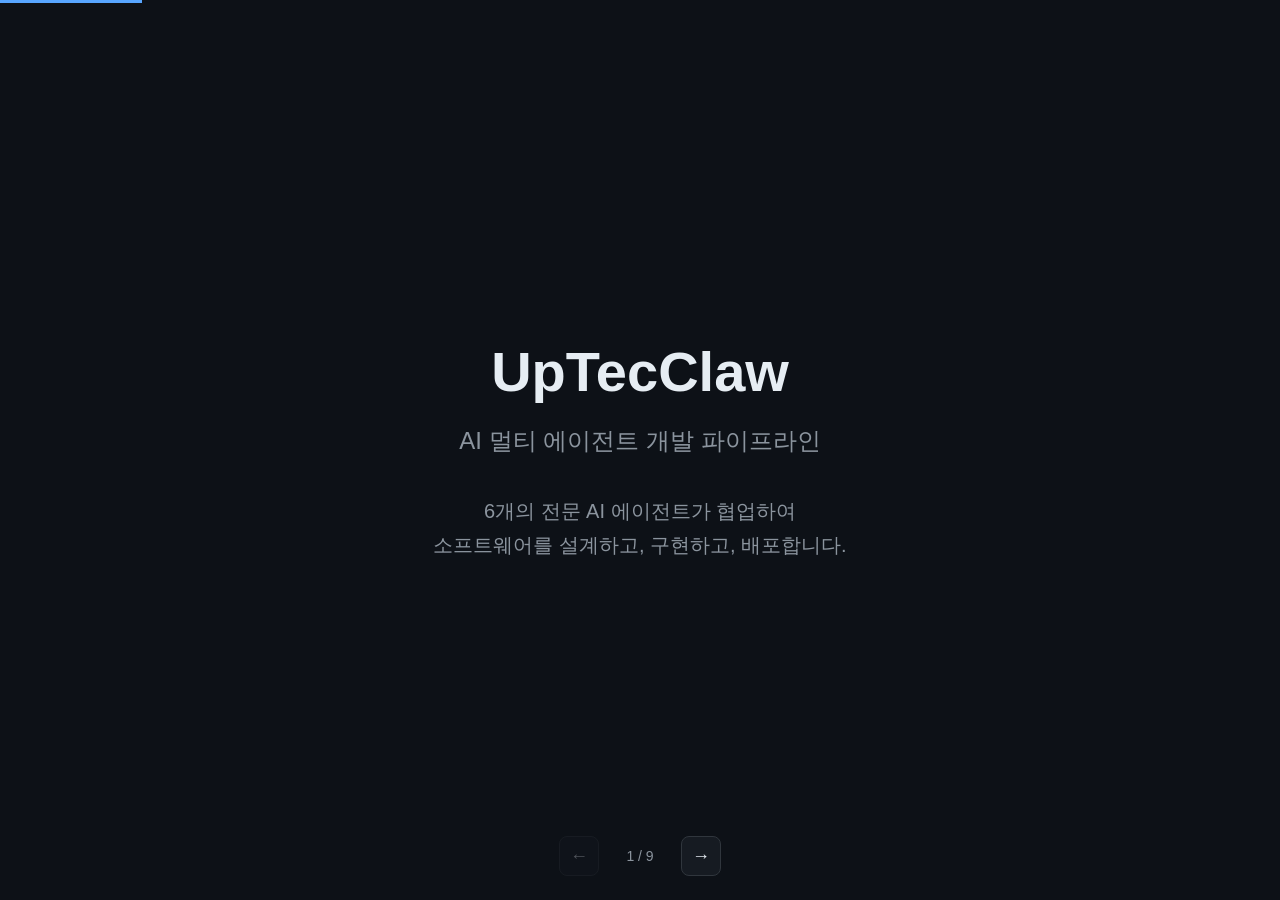
<file: presentation/index.html>
<!DOCTYPE html>
<html lang="ko">
<head>
<meta charset="UTF-8">
<meta name="viewport" content="width=device-width, initial-scale=1.0">
<title>UpTecClaw — AI 멀티 에이전트 개발 파이프라인</title>
<style>
/* === Reset & Base === */
*, *::before, *::after { margin: 0; padding: 0; box-sizing: border-box; }

:root {
  --bg: #0d1117;
  --surface: #161b22;
  --border: #30363d;
  --text: #e6edf3;
  --text-muted: #8b949e;
  --accent: #58a6ff;
  --accent2: #3fb950;
  --accent3: #f78166;
  --accent4: #d2a8ff;
  --accent5: #ff7b72;
  --accent6: #79c0ff;
}

html, body {
  width: 100%; height: 100%;
  background: var(--bg);
  color: var(--text);
  font-family: -apple-system, BlinkMacSystemFont, 'Segoe UI', Helvetica, Arial, sans-serif;
  overflow: hidden;
  -webkit-font-smoothing: antialiased;
}

/* === Slide Container === */
.deck {
  position: relative;
  width: 100%; height: 100%;
}

.slide {
  position: absolute;
  inset: 0;
  display: flex;
  flex-direction: column;
  justify-content: center;
  align-items: center;
  padding: 48px 64px;
  opacity: 0;
  transform: translateX(60px);
  transition: opacity 0.45s ease, transform 0.45s ease;
  pointer-events: none;
  text-align: center;
}

.slide.active {
  opacity: 1;
  transform: translateX(0);
  pointer-events: auto;
}

.slide.exit-left {
  opacity: 0;
  transform: translateX(-60px);
}

/* === Typography === */
h1 { font-size: clamp(28px, 5vw, 56px); font-weight: 700; line-height: 1.2; margin-bottom: 16px; }
h2 { font-size: clamp(22px, 3.5vw, 40px); font-weight: 600; margin-bottom: 24px; color: var(--accent); }
h3 { font-size: clamp(16px, 2vw, 24px); font-weight: 600; margin-bottom: 12px; }
p, li { font-size: clamp(14px, 1.8vw, 20px); line-height: 1.7; color: var(--text-muted); }
.subtitle { font-size: clamp(16px, 2.2vw, 24px); color: var(--text-muted); margin-bottom: 32px; }
.highlight { color: var(--accent); }
.highlight2 { color: var(--accent2); }
.highlight3 { color: var(--accent3); }

ul { list-style: none; text-align: left; max-width: 700px; }
ul li { padding: 6px 0; }
ul li::before { content: '▸ '; color: var(--accent); font-weight: 700; }

/* === Navigation === */
.nav {
  position: fixed;
  bottom: 24px;
  left: 50%;
  transform: translateX(-50%);
  display: flex;
  align-items: center;
  gap: 16px;
  z-index: 100;
}

.nav button {
  background: var(--surface);
  border: 1px solid var(--border);
  color: var(--text);
  width: 40px; height: 40px;
  border-radius: 8px;
  cursor: pointer;
  font-size: 18px;
  display: flex;
  align-items: center;
  justify-content: center;
  transition: background 0.2s, border-color 0.2s;
}

.nav button:hover { background: var(--border); border-color: var(--accent); }
.nav button:disabled { opacity: 0.3; cursor: default; border-color: var(--border); background: var(--surface); }

.progress {
  font-size: 14px;
  color: var(--text-muted);
  min-width: 50px;
  text-align: center;
  font-variant-numeric: tabular-nums;
}

/* === Progress Bar === */
.progress-bar {
  position: fixed;
  top: 0; left: 0;
  height: 3px;
  background: var(--accent);
  transition: width 0.4s ease;
  z-index: 100;
}

/* === Diagram: Agent Architecture === */
.agent-grid {
  display: grid;
  grid-template-columns: repeat(3, 1fr);
  gap: 16px;
  max-width: 700px;
  width: 100%;
  margin-top: 8px;
}

.agent-card {
  background: var(--surface);
  border: 1px solid var(--border);
  border-radius: 12px;
  padding: 20px 16px;
  text-align: center;
  transition: border-color 0.3s, transform 0.3s;
}

.agent-card:hover { border-color: var(--accent); transform: translateY(-2px); }

.agent-card .code {
  font-size: 28px;
  font-weight: 700;
  margin-bottom: 4px;
}

.agent-card .role {
  font-size: 13px;
  color: var(--text-muted);
  margin-bottom: 6px;
}

.agent-card .desc {
  font-size: 12px;
  color: var(--text-muted);
  opacity: 0.7;
}

/* === Diagram: Dual Channel === */
.channel-row {
  display: flex;
  gap: 24px;
  max-width: 760px;
  width: 100%;
  margin-top: 16px;
}

.channel-box {
  flex: 1;
  background: var(--surface);
  border: 1px solid var(--border);
  border-radius: 12px;
  padding: 28px 24px;
  text-align: left;
}

.channel-box h3 { text-align: center; }

.channel-box ul { max-width: 100%; }
.channel-box ul li { font-size: clamp(12px, 1.5vw, 16px); }

/* === Diagram: Pipeline === */
.pipeline {
  display: flex;
  align-items: center;
  gap: 0;
  max-width: 800px;
  width: 100%;
  margin-top: 24px;
  flex-wrap: wrap;
  justify-content: center;
}

.pipe-step {
  display: flex;
  flex-direction: column;
  align-items: center;
  padding: 20px 18px;
  background: var(--surface);
  border: 1px solid var(--border);
  border-radius: 12px;
  min-width: 120px;
  transition: border-color 0.3s;
}

.pipe-step:hover { border-color: var(--accent); }

.pipe-step .num {
  font-size: 12px;
  color: var(--text-muted);
  margin-bottom: 4px;
}

.pipe-step .name {
  font-size: 20px;
  font-weight: 700;
}

.pipe-step .who {
  font-size: 12px;
  color: var(--text-muted);
  margin-top: 4px;
}

.pipe-arrow {
  font-size: 24px;
  color: var(--border);
  padding: 0 6px;
}

/* === Feature Grid === */
.feature-grid {
  display: grid;
  grid-template-columns: repeat(2, 1fr);
  gap: 16px;
  max-width: 740px;
  width: 100%;
  margin-top: 12px;
}

.feature-item {
  background: var(--surface);
  border: 1px solid var(--border);
  border-radius: 12px;
  padding: 24px 20px;
  text-align: left;
}

.feature-item h3 { font-size: 16px; margin-bottom: 8px; }
.feature-item p { font-size: 14px; line-height: 1.6; }

/* === Tech Stack === */
.stack-row {
  display: flex;
  flex-wrap: wrap;
  gap: 12px;
  justify-content: center;
  max-width: 700px;
  margin-top: 16px;
}

.stack-tag {
  background: var(--surface);
  border: 1px solid var(--border);
  border-radius: 20px;
  padding: 10px 20px;
  font-size: 15px;
  font-weight: 500;
  transition: border-color 0.2s;
}

.stack-tag:hover { border-color: var(--accent); }

/* === Roadmap === */
.roadmap {
  display: flex;
  align-items: center;
  gap: 32px;
  max-width: 600px;
  margin-top: 24px;
}

.roadmap-box {
  text-align: center;
  flex: 1;
}

.roadmap-box .score {
  font-size: 48px;
  font-weight: 700;
}

.roadmap-arrow {
  font-size: 36px;
  color: var(--accent2);
}

.improve-list {
  margin-top: 24px;
  max-width: 500px;
}

.improve-list li { font-size: clamp(13px, 1.5vw, 17px); }

/* === Closing === */
.closing-links {
  margin-top: 24px;
  display: flex;
  gap: 24px;
}

.closing-links a {
  color: var(--accent);
  text-decoration: none;
  font-size: 16px;
  border: 1px solid var(--border);
  padding: 10px 20px;
  border-radius: 8px;
  transition: background 0.2s;
}

.closing-links a:hover { background: var(--surface); }

/* === Responsive === */
@media (max-width: 600px) {
  .slide { padding: 24px 20px; }
  .agent-grid { grid-template-columns: repeat(2, 1fr); gap: 10px; }
  .channel-row { flex-direction: column; gap: 12px; }
  .pipeline { gap: 0; }
  .pipe-step { min-width: 80px; padding: 14px 10px; }
  .pipe-step .name { font-size: 16px; }
  .pipe-arrow { font-size: 18px; padding: 0 2px; }
  .feature-grid { grid-template-columns: 1fr; }
  .roadmap { flex-direction: column; gap: 16px; }
  .roadmap-arrow { transform: rotate(90deg); }
}
</style>
</head>
<body>

<div class="progress-bar" id="progressBar"></div>

<div class="deck" id="deck">

  <!-- Slide 1: Title -->
  <div class="slide active" data-index="0">
    <h1>UpTecClaw</h1>
    <p class="subtitle">AI 멀티 에이전트 개발 파이프라인</p>
    <p>6개의 전문 AI 에이전트가 협업하여<br>소프트웨어를 설계하고, 구현하고, 배포합니다.</p>
  </div>

  <!-- Slide 2: Problem -->
  <div class="slide" data-index="1">
    <h2>왜 멀티 에이전트인가?</h2>
    <ul>
      <li><span class="highlight3">단일 AI의 한계</span> — 컨텍스트 폭발, 역할 혼재, 검증 부재</li>
      <li><span class="highlight">역할 분리</span> — 설계자가 코드를 쓰지 않고, 리뷰어가 구현하지 않는 것</li>
      <li><span class="highlight2">품질 보증</span> — 독립된 리뷰 단계가 있어야 실수가 걸러진다</li>
      <li><span class="highlight4">확장성</span> — 역할별 독립 프로세스로 병렬 처리 가능</li>
    </ul>
  </div>

  <!-- Slide 3: Architecture -->
  <div class="slide" data-index="2">
    <h2>6 에이전트 아키텍처</h2>
    <div class="agent-grid">
      <div class="agent-card">
        <div class="code" style="color: var(--accent5)">OR</div>
        <div class="role">Orchestrator</div>
        <div class="desc">파이프라인 조율 · 프로세스 관리</div>
      </div>
      <div class="agent-card">
        <div class="code" style="color: var(--accent)">PM</div>
        <div class="role">Product Manager</div>
        <div class="desc">요구사항 분석 · 스펙 정의</div>
      </div>
      <div class="agent-card">
        <div class="code" style="color: var(--accent4)">AR</div>
        <div class="role">Architect</div>
        <div class="desc">기술 설계 · 태스크 분해</div>
      </div>
      <div class="agent-card">
        <div class="code" style="color: var(--accent2)">DV</div>
        <div class="role">Developer</div>
        <div class="desc">코드 구현 · 테스트</div>
      </div>
      <div class="agent-card">
        <div class="code" style="color: var(--accent3)">RV</div>
        <div class="role">Reviewer</div>
        <div class="desc">코드 리뷰 · 품질 검증</div>
      </div>
      <div class="agent-card">
        <div class="code" style="color: var(--accent6)">DO</div>
        <div class="role">DevOps</div>
        <div class="desc">배포 · 인프라 관리</div>
      </div>
    </div>
  </div>

  <!-- Slide 4: Dual Channel -->
  <div class="slide" data-index="3">
    <h2>듀얼 채널 시스템</h2>
    <div class="channel-row">
      <div class="channel-box" style="border-color: var(--accent4);">
        <h3 style="color: var(--accent4);">Slack</h3>
        <ul>
          <li>공식 핸드오프 채널</li>
          <li>Socket Mode 실시간 연결</li>
          <li>에이전트 간 멘션 기반 협업</li>
          <li>10,000자 메시지 제한</li>
        </ul>
      </div>
      <div class="channel-box" style="border-color: var(--accent2);">
        <h3 style="color: var(--accent2);">Web Dashboard</h3>
        <ul>
          <li>내부 개발 채팅 (길이 무제한)</li>
          <li>에이전트 실시간 로그</li>
          <li>프로세스 제어 (Start/Stop)</li>
          <li>워크스페이스 용량 모니터링</li>
        </ul>
      </div>
    </div>
  </div>

  <!-- Slide 5: Pipeline -->
  <div class="slide" data-index="4">
    <h2>5단계 파이프라인</h2>
    <div class="pipeline">
      <div class="pipe-step" style="border-color: var(--accent);">
        <span class="num">01</span>
        <span class="name" style="color: var(--accent);">Think</span>
        <span class="who">PM</span>
      </div>
      <span class="pipe-arrow">→</span>
      <div class="pipe-step" style="border-color: var(--accent4);">
        <span class="num">02</span>
        <span class="name" style="color: var(--accent4);">Plan</span>
        <span class="who">AR</span>
      </div>
      <span class="pipe-arrow">→</span>
      <div class="pipe-step" style="border-color: var(--accent2);">
        <span class="num">03</span>
        <span class="name" style="color: var(--accent2);">Build</span>
        <span class="who">DV</span>
      </div>
      <span class="pipe-arrow">→</span>
      <div class="pipe-step" style="border-color: var(--accent3);">
        <span class="num">04</span>
        <span class="name" style="color: var(--accent3);">Review</span>
        <span class="who">RV</span>
      </div>
      <span class="pipe-arrow">→</span>
      <div class="pipe-step" style="border-color: var(--accent6);">
        <span class="num">05</span>
        <span class="name" style="color: var(--accent6);">Ship</span>
        <span class="who">DO</span>
      </div>
    </div>
    <p style="margin-top: 24px; font-size: 15px;">OR이 전체 흐름을 조율하며, 각 단계의 결과가 다음 에이전트로 핸드오프됩니다.</p>
  </div>

  <!-- Slide 6: Features -->
  <div class="slide" data-index="5">
    <h2>핵심 기능</h2>
    <div class="feature-grid">
      <div class="feature-item">
        <h3><span class="highlight">Slack Socket Mode</span></h3>
        <p>웹훅 없이 실시간 양방향 통신. 에이전트별 독립 Slack App으로 동시 연결.</p>
      </div>
      <div class="feature-item">
        <h3><span class="highlight2">웹 대시보드</span></h3>
        <p>에이전트 제어, 실시간 로그, 내부 채팅. Express + WebSocket 기반.</p>
      </div>
      <div class="feature-item">
        <h3><span class="highlight4">Handoff 시스템</span></h3>
        <p>에이전트 간 컨텍스트 전달. handoff.md 저장 후 세션 초기화로 깨끗한 전환.</p>
      </div>
      <div class="feature-item">
        <h3><span class="highlight3">안전장치</span></h3>
        <p>Circuit Breaker (5분/10회), Rate Limiter (30초/건), 워크스페이스 30GB 제한.</p>
      </div>
    </div>
  </div>

  <!-- Slide 7: Tech Stack -->
  <div class="slide" data-index="6">
    <h2>기술 스택</h2>
    <div class="stack-row">
      <span class="stack-tag" style="border-color: var(--accent2);">Node.js</span>
      <span class="stack-tag" style="border-color: var(--accent4);">Slack Bolt</span>
      <span class="stack-tag" style="border-color: var(--accent);">Claude CLI</span>
      <span class="stack-tag" style="border-color: var(--accent3);">Express</span>
      <span class="stack-tag" style="border-color: var(--accent6);">WebSocket</span>
      <span class="stack-tag" style="border-color: var(--accent5);">Socket Mode</span>
    </div>
    <ul style="margin-top: 32px;">
      <li>에이전트별 독립 프로세스 — <code>bot/app.js</code> ×6</li>
      <li>설정 단일 소스 — <code>agents.json</code></li>
      <li>외부 DB 없음 — 파일 기반 상태 관리</li>
      <li>순수 Bash + Node.js — Python 의존성 제거</li>
    </ul>
  </div>

  <!-- Slide 8: Roadmap -->
  <div class="slide" data-index="7">
    <h2>향후 계획</h2>
    <div class="roadmap">
      <div class="roadmap-box">
        <div class="score" style="color: var(--accent3);">6.9</div>
        <p>현재 완성도</p>
      </div>
      <div class="roadmap-arrow">→</div>
      <div class="roadmap-box">
        <div class="score" style="color: var(--accent2);">8.5</div>
        <p>목표 완성도</p>
      </div>
    </div>
    <ul class="improve-list">
      <li>에이전트 간 자동 핸드오프 정확도 개선</li>
      <li>테스트 자동화 파이프라인 강화</li>
      <li>멀티 프로젝트 동시 관리 지원</li>
      <li>대시보드 UX 고도화 (타임라인, 의존성 그래프)</li>
      <li>에이전트 성능 메트릭 수집 및 시각화</li>
    </ul>
  </div>

  <!-- Slide 9: Closing -->
  <div class="slide" data-index="8">
    <h1>UpTecClaw</h1>
    <p class="subtitle">AI 에이전트가 협업하는 소프트웨어 개발의 새로운 방식</p>
    <p style="max-width: 500px;">
      6개의 전문 에이전트 · 듀얼 채널 협업 · 5단계 자동화 파이프라인<br>
      설계부터 배포까지, 하나의 팀으로.
    </p>
    <div class="closing-links">
      <a href="https://github.com/hj801js/UpTecClawWorkspace" target="_blank">GitHub</a>
    </div>
  </div>

</div>

<!-- Navigation -->
<nav class="nav">
  <button id="prevBtn" aria-label="Previous slide">←</button>
  <span class="progress" id="counter">1 / 9</span>
  <button id="nextBtn" aria-label="Next slide">→</button>
</nav>

<script>
'use strict';

class Presentation {
  constructor() {
    this.slides = Array.from(document.querySelectorAll('.slide'));
    this.total = this.slides.length;
    this.current = 0;

    this.prevBtn = document.getElementById('prevBtn');
    this.nextBtn = document.getElementById('nextBtn');
    this.counter = document.getElementById('counter');
    this.progressBar = document.getElementById('progressBar');

    this.prevBtn.addEventListener('click', () => this.prev());
    this.nextBtn.addEventListener('click', () => this.next());
    document.addEventListener('keydown', e => this._onKey(e));

    this._touchStartX = 0;
    document.addEventListener('touchstart', e => { this._touchStartX = e.touches[0].clientX; }, { passive: true });
    document.addEventListener('touchend', e => {
      const dx = e.changedTouches[0].clientX - this._touchStartX;
      if (Math.abs(dx) > 50) dx > 0 ? this.prev() : this.next();
    }, { passive: true });

    this._updateUI();
  }

  goTo(index) {
    if (index < 0 || index >= this.total || index === this.current) return;
    const dir = index > this.current ? 1 : -1;
    const oldSlide = this.slides[this.current];
    const newSlide = this.slides[index];

    oldSlide.classList.remove('active');
    oldSlide.classList.add(dir > 0 ? 'exit-left' : '');
    oldSlide.style.transform = dir > 0 ? 'translateX(-60px)' : 'translateX(60px)';

    newSlide.style.transform = dir > 0 ? 'translateX(60px)' : 'translateX(-60px)';
    newSlide.classList.remove('exit-left');

    requestAnimationFrame(() => {
      requestAnimationFrame(() => {
        newSlide.classList.add('active');
        newSlide.style.transform = '';
      });
    });

    this.current = index;
    this._updateUI();
  }

  prev() { this.goTo(this.current - 1); }
  next() { this.goTo(this.current + 1); }

  _onKey(e) {
    if (e.key === 'ArrowRight' || e.key === ' ') { e.preventDefault(); this.next(); }
    else if (e.key === 'ArrowLeft') { e.preventDefault(); this.prev(); }
  }

  _updateUI() {
    this.counter.textContent = `${this.current + 1} / ${this.total}`;
    this.prevBtn.disabled = this.current === 0;
    this.nextBtn.disabled = this.current === this.total - 1;
    this.progressBar.style.width = `${((this.current + 1) / this.total) * 100}%`;
  }
}

new Presentation();
</script>
</body>
</html>
</file>
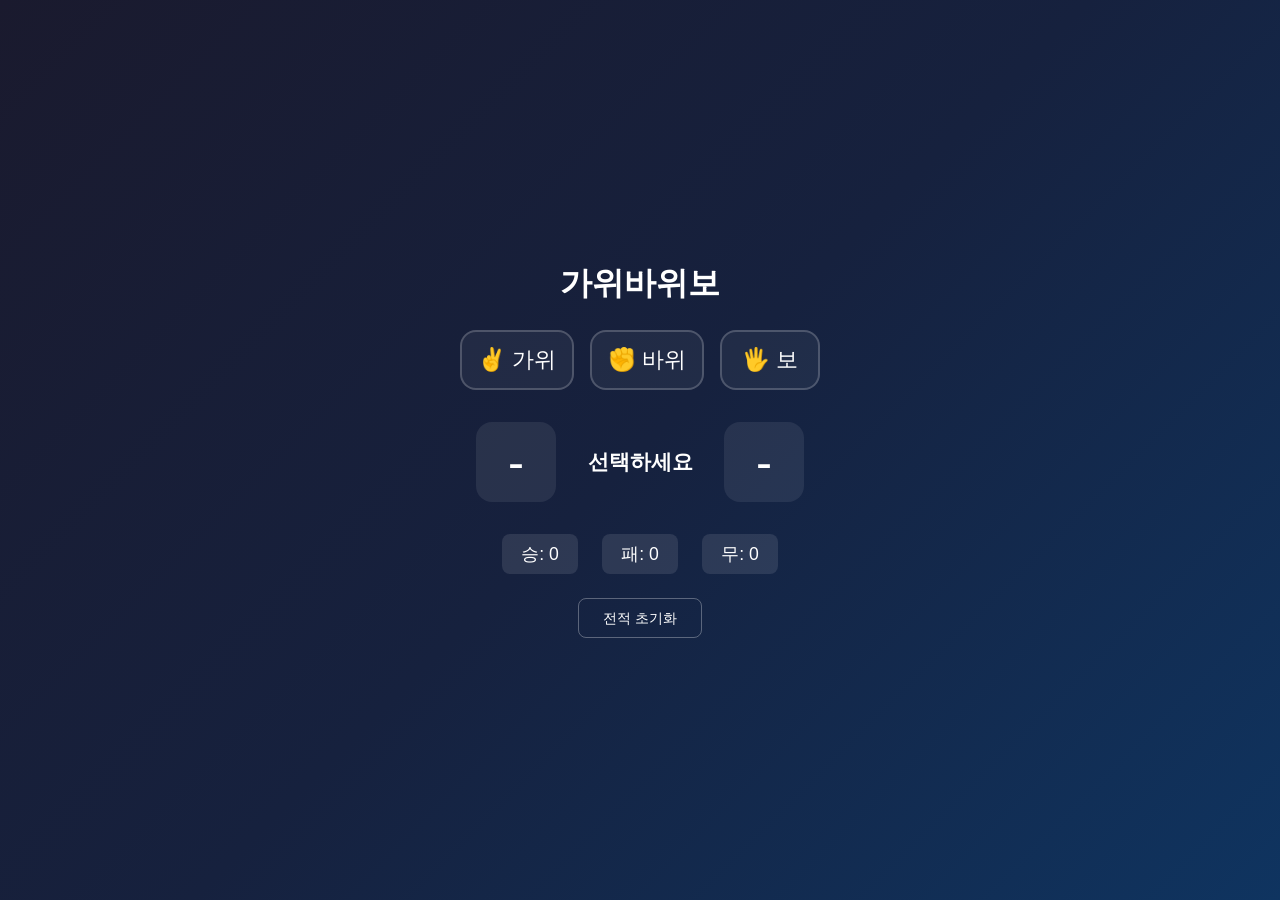
<file: rock-paper-scissors/index.html>
<!DOCTYPE html>
<html lang="ko">
<head>
    <meta charset="UTF-8">
    <meta name="viewport" content="width=device-width, initial-scale=1.0">
    <title>가위바위보</title>
    <link rel="stylesheet" href="style.css">
</head>
<body>
    <div class="container">
        <h1>가위바위보</h1>

        <!-- 선택 버튼 영역 -->
        <div class="choices">
            <button class="choice-btn" data-choice="scissors">✌️ 가위</button>
            <button class="choice-btn" data-choice="rock">✊ 바위</button>
            <button class="choice-btn" data-choice="paper">🖐️ 보</button>
        </div>

        <!-- 결과 표시 영역 -->
        <div class="result">
            <span class="player-choice">-</span>
            <span class="result-text">선택하세요</span>
            <span class="computer-choice">-</span>
        </div>

        <!-- 전적 표시 영역 -->
        <div class="scoreboard">
            <span>승: <span id="wins">0</span></span>
            <span>패: <span id="losses">0</span></span>
            <span>무: <span id="draws">0</span></span>
        </div>

        <!-- 리셋 버튼 -->
        <button class="reset-btn">전적 초기화</button>
    </div>

    <script src="script.js"></script>
</body>
</html>
</file>
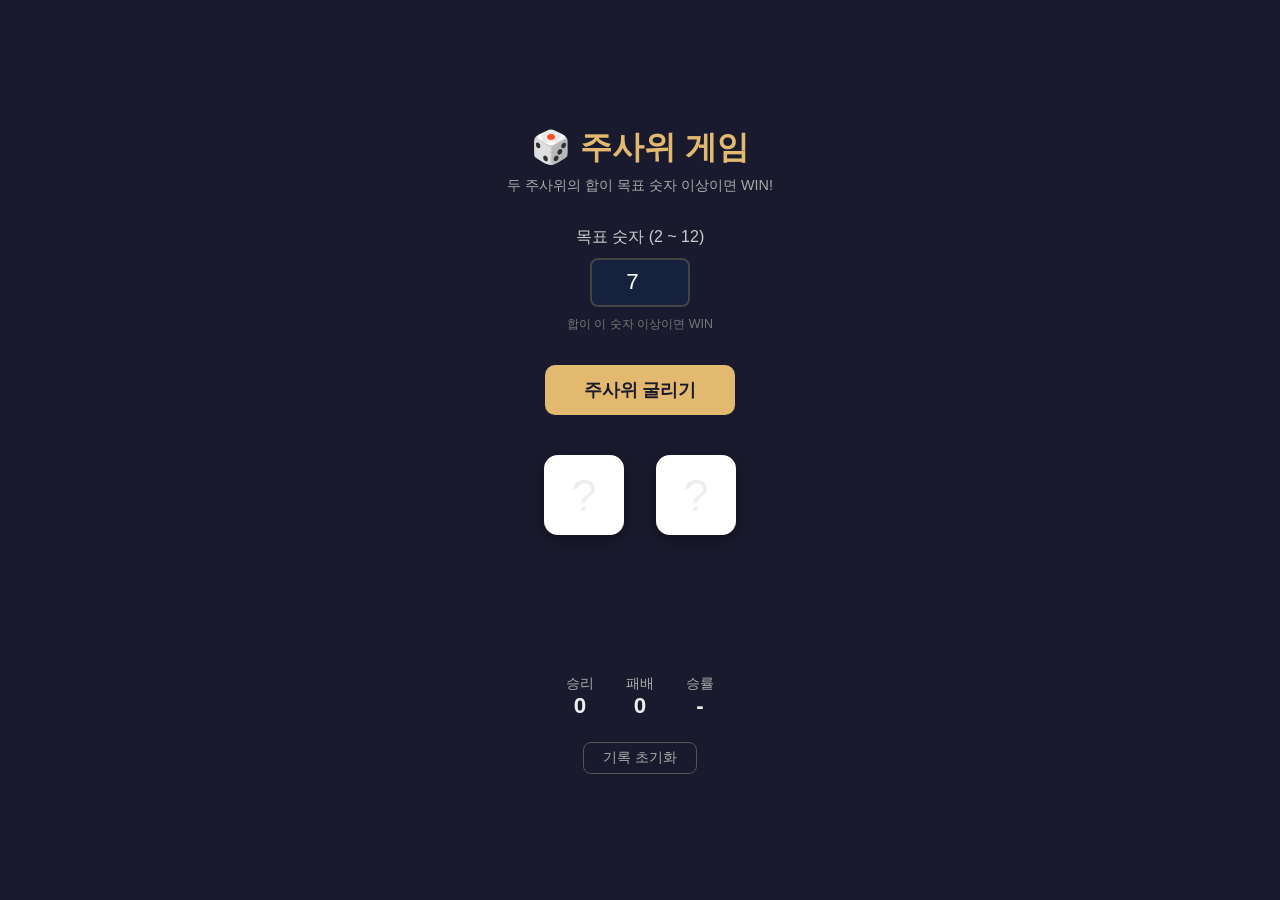
<file: game/dice-roll.html>
<!DOCTYPE html>
<html lang="ko">
<head>
  <meta charset="UTF-8">
  <meta name="viewport" content="width=device-width, initial-scale=1.0">
  <title>주사위 게임</title>
  <style>
    * { box-sizing: border-box; margin: 0; padding: 0; }

    body {
      font-family: 'Segoe UI', sans-serif;
      background: #1a1a2e;
      color: #eee;
      display: flex;
      justify-content: center;
      align-items: center;
      min-height: 100vh;
    }

    .container {
      text-align: center;
      padding: 2rem;
      max-width: 480px;
      width: 100%;
    }

    h1 {
      font-size: 2rem;
      margin-bottom: 0.4rem;
      color: #e2b96f;
    }

    .subtitle {
      color: #aaa;
      font-size: 0.9rem;
      margin-bottom: 2rem;
    }

    .input-section {
      display: flex;
      flex-direction: column;
      align-items: center;
      gap: 0.6rem;
      margin-bottom: 2rem;
    }

    label {
      font-size: 1rem;
      color: #ccc;
    }

    input[type="number"] {
      width: 100px;
      padding: 0.6rem;
      font-size: 1.4rem;
      text-align: center;
      border: 2px solid #444;
      border-radius: 8px;
      background: #16213e;
      color: #fff;
      outline: none;
      transition: border-color 0.2s;
    }

    input[type="number"]:focus {
      border-color: #e2b96f;
    }

    .hint {
      font-size: 0.78rem;
      color: #777;
    }

    .roll-btn {
      background: #e2b96f;
      color: #1a1a2e;
      border: none;
      border-radius: 10px;
      padding: 0.8rem 2.4rem;
      font-size: 1.1rem;
      font-weight: bold;
      cursor: pointer;
      transition: background 0.2s, transform 0.1s;
      margin-bottom: 2.5rem;
    }

    .roll-btn:hover { background: #f0cb88; }
    .roll-btn:active { transform: scale(0.96); }
    .roll-btn:disabled { background: #555; color: #999; cursor: not-allowed; }

    .dice-area {
      display: flex;
      justify-content: center;
      gap: 2rem;
      margin-bottom: 2rem;
    }

    .die {
      width: 80px;
      height: 80px;
      background: #fff;
      border-radius: 14px;
      display: flex;
      align-items: center;
      justify-content: center;
      font-size: 2.8rem;
      box-shadow: 0 4px 16px rgba(0,0,0,0.4);
      transition: transform 0.1s;
      user-select: none;
    }

    .die.rolling {
      animation: shake 0.5s ease-in-out;
    }

    @keyframes shake {
      0%   { transform: rotate(0deg) scale(1); }
      20%  { transform: rotate(-12deg) scale(1.05); }
      40%  { transform: rotate(12deg) scale(1.05); }
      60%  { transform: rotate(-8deg) scale(1.02); }
      80%  { transform: rotate(8deg) scale(1.02); }
      100% { transform: rotate(0deg) scale(1); }
    }

    .sum-text {
      font-size: 1rem;
      color: #aaa;
      margin-bottom: 0.5rem;
      min-height: 1.4rem;
    }

    .result {
      font-size: 2.2rem;
      font-weight: bold;
      min-height: 2.8rem;
      transition: opacity 0.3s;
    }

    .result.win  { color: #4cf07c; }
    .result.lose { color: #f05c5c; }

    .stats {
      margin-top: 2rem;
      display: flex;
      justify-content: center;
      gap: 2rem;
      font-size: 0.9rem;
      color: #aaa;
    }

    .stat span {
      display: block;
      font-size: 1.4rem;
      font-weight: bold;
      color: #eee;
    }

    .reset-btn {
      margin-top: 1.4rem;
      background: none;
      border: 1px solid #555;
      color: #aaa;
      border-radius: 8px;
      padding: 0.4rem 1.2rem;
      font-size: 0.85rem;
      cursor: pointer;
      transition: border-color 0.2s, color 0.2s;
    }

    .reset-btn:hover { border-color: #aaa; color: #eee; }
  </style>
</head>
<body>
<div class="container">
  <h1>🎲 주사위 게임</h1>
  <p class="subtitle">두 주사위의 합이 목표 숫자 이상이면 WIN!</p>

  <div class="input-section">
    <label for="target">목표 숫자 (2 ~ 12)</label>
    <input type="number" id="target" value="7" min="2" max="12"
           oninput="this.value = Math.min(12, Math.max(2, this.value || 2))">
    <span class="hint">합이 이 숫자 이상이면 WIN</span>
  </div>

  <button class="roll-btn" id="rollBtn" onclick="roll()">주사위 굴리기</button>

  <div class="dice-area">
    <div class="die" id="die1">?</div>
    <div class="die" id="die2">?</div>
  </div>

  <div class="sum-text" id="sumText"></div>
  <div class="result" id="result"></div>

  <div class="stats">
    <div class="stat">승리<span id="winCount">0</span></div>
    <div class="stat">패배<span id="loseCount">0</span></div>
    <div class="stat">승률<span id="winRate">-</span></div>
  </div>

  <button class="reset-btn" onclick="resetStats()">기록 초기화</button>
</div>

<script>
  const FACES = ['', '⚀', '⚁', '⚂', '⚃', '⚄', '⚅'];
  let wins = 0, losses = 0;

  function roll() {
    const targetInput = document.getElementById('target');
    const target = parseInt(targetInput.value);

    const sumText = document.getElementById('sumText');

    if (isNaN(target) || target < 2 || target > 12) {
      sumText.textContent = '⚠ 목표 숫자는 2~12 사이로 입력하세요.';
      sumText.style.color = '#f05c5c';
      return;
    }
    sumText.style.color = '';

    const btn = document.getElementById('rollBtn');
    const die1El = document.getElementById('die1');
    const die2El = document.getElementById('die2');
    const resultEl = document.getElementById('result');

    btn.disabled = true;
    resultEl.textContent = '';
    resultEl.className = 'result';
    sumText.textContent = '';

    die1El.classList.add('rolling');
    die2El.classList.add('rolling');

    // Animate random faces during roll
    let ticks = 0;
    const interval = setInterval(() => {
      die1El.textContent = FACES[Math.ceil(Math.random() * 6)];
      die2El.textContent = FACES[Math.ceil(Math.random() * 6)];
      ticks++;
    }, 80);

    setTimeout(() => {
      clearInterval(interval);

      const d1 = Math.ceil(Math.random() * 6);
      const d2 = Math.ceil(Math.random() * 6);
      const sum = d1 + d2;

      die1El.textContent = FACES[d1];
      die2El.textContent = FACES[d2];
      die1El.classList.remove('rolling');
      die2El.classList.remove('rolling');

      sumText.textContent = `${d1} + ${d2} = ${sum}  (목표: ${target} 이상)`;

      const isWin = sum >= target;
      if (isWin) {
        wins++;
        resultEl.textContent = '🎉 WIN!';
        resultEl.className = 'result win';
      } else {
        losses++;
        resultEl.textContent = '💀 LOSE';
        resultEl.className = 'result lose';
      }

      updateStats();
      btn.disabled = false;
    }, 600);
  }

  function updateStats() {
    const total = wins + losses;
    document.getElementById('winCount').textContent = wins;
    document.getElementById('loseCount').textContent = losses;
    document.getElementById('winRate').textContent = total > 0
      ? Math.round(wins / total * 100) + '%'
      : '-';
  }

  function resetStats() {
    wins = 0; losses = 0;
    updateStats();
    document.getElementById('die1').textContent = '?';
    document.getElementById('die2').textContent = '?';
    document.getElementById('sumText').textContent = '';
    document.getElementById('result').textContent = '';
    document.getElementById('result').className = 'result';
  }

  // Enter key support
  document.getElementById('target').addEventListener('keydown', e => {
    if (e.key === 'Enter') roll();
  });
</script>
</body>
</html>
</file>
<file: rock-paper-scissors/style.css>
* {
    margin: 0;
    padding: 0;
    box-sizing: border-box;
}

body {
    font-family: -apple-system, BlinkMacSystemFont, 'Segoe UI', sans-serif;
    background: linear-gradient(135deg, #1a1a2e, #16213e, #0f3460);
    color: #fff;
    min-height: 100vh;
    display: flex;
    justify-content: center;
    align-items: center;
}

.container {
    text-align: center;
    max-width: 480px;
    width: 90%;
}

h1 {
    font-size: 2rem;
    margin-bottom: 1.5rem;
}

/* 선택 버튼 영역 */
.choices {
    display: flex;
    justify-content: center;
    gap: 1rem;
    margin-bottom: 2rem;
}

.choice-btn {
    font-size: 1.4rem;
    min-width: 100px;
    min-height: 60px;
    padding: 0.8rem 1rem;
    border: 2px solid rgba(255, 255, 255, 0.2);
    border-radius: 16px;
    background: rgba(255, 255, 255, 0.05);
    color: #fff;
    cursor: pointer;
    transition: all 0.2s;
}

.choice-btn:hover {
    background: rgba(255, 255, 255, 0.15);
    border-color: #4ecca3;
    transform: scale(1.08);
}

.choice-btn:active {
    transform: scale(0.95);
}

/* 결과 표시 영역 */
.result {
    display: flex;
    justify-content: center;
    align-items: center;
    gap: 1.5rem;
    margin-bottom: 2rem;
    min-height: 80px;
}

.player-choice,
.computer-choice {
    font-size: 3rem;
    width: 80px;
    height: 80px;
    display: flex;
    align-items: center;
    justify-content: center;
    background: rgba(255, 255, 255, 0.08);
    border-radius: 16px;
}

.result-text {
    font-size: 1.3rem;
    font-weight: bold;
    min-width: 120px;
}

.result-text.win { color: #4ecca3; }
.result-text.lose { color: #e94560; }
.result-text.draw { color: #f9ed69; }

/* 전적 표시 영역 */
.scoreboard {
    display: flex;
    justify-content: center;
    gap: 1.5rem;
    margin-bottom: 1.5rem;
    font-size: 1.1rem;
}

.scoreboard > span {
    background: rgba(255, 255, 255, 0.1);
    padding: 0.5rem 1.2rem;
    border-radius: 8px;
}

/* 리셋 버튼 */
.reset-btn {
    padding: 0.6rem 1.5rem;
    border: 1px solid rgba(255, 255, 255, 0.3);
    border-radius: 8px;
    background: transparent;
    color: #fff;
    font-size: 0.9rem;
    cursor: pointer;
    transition: background 0.2s;
}

.reset-btn:hover {
    background: rgba(255, 255, 255, 0.1);
}

/* 애니메이션 */
@keyframes pop {
    0% { transform: scale(0.5); opacity: 0; }
    100% { transform: scale(1); opacity: 1; }
}

.animate {
    animation: pop 0.3s ease-out;
}
</file>
